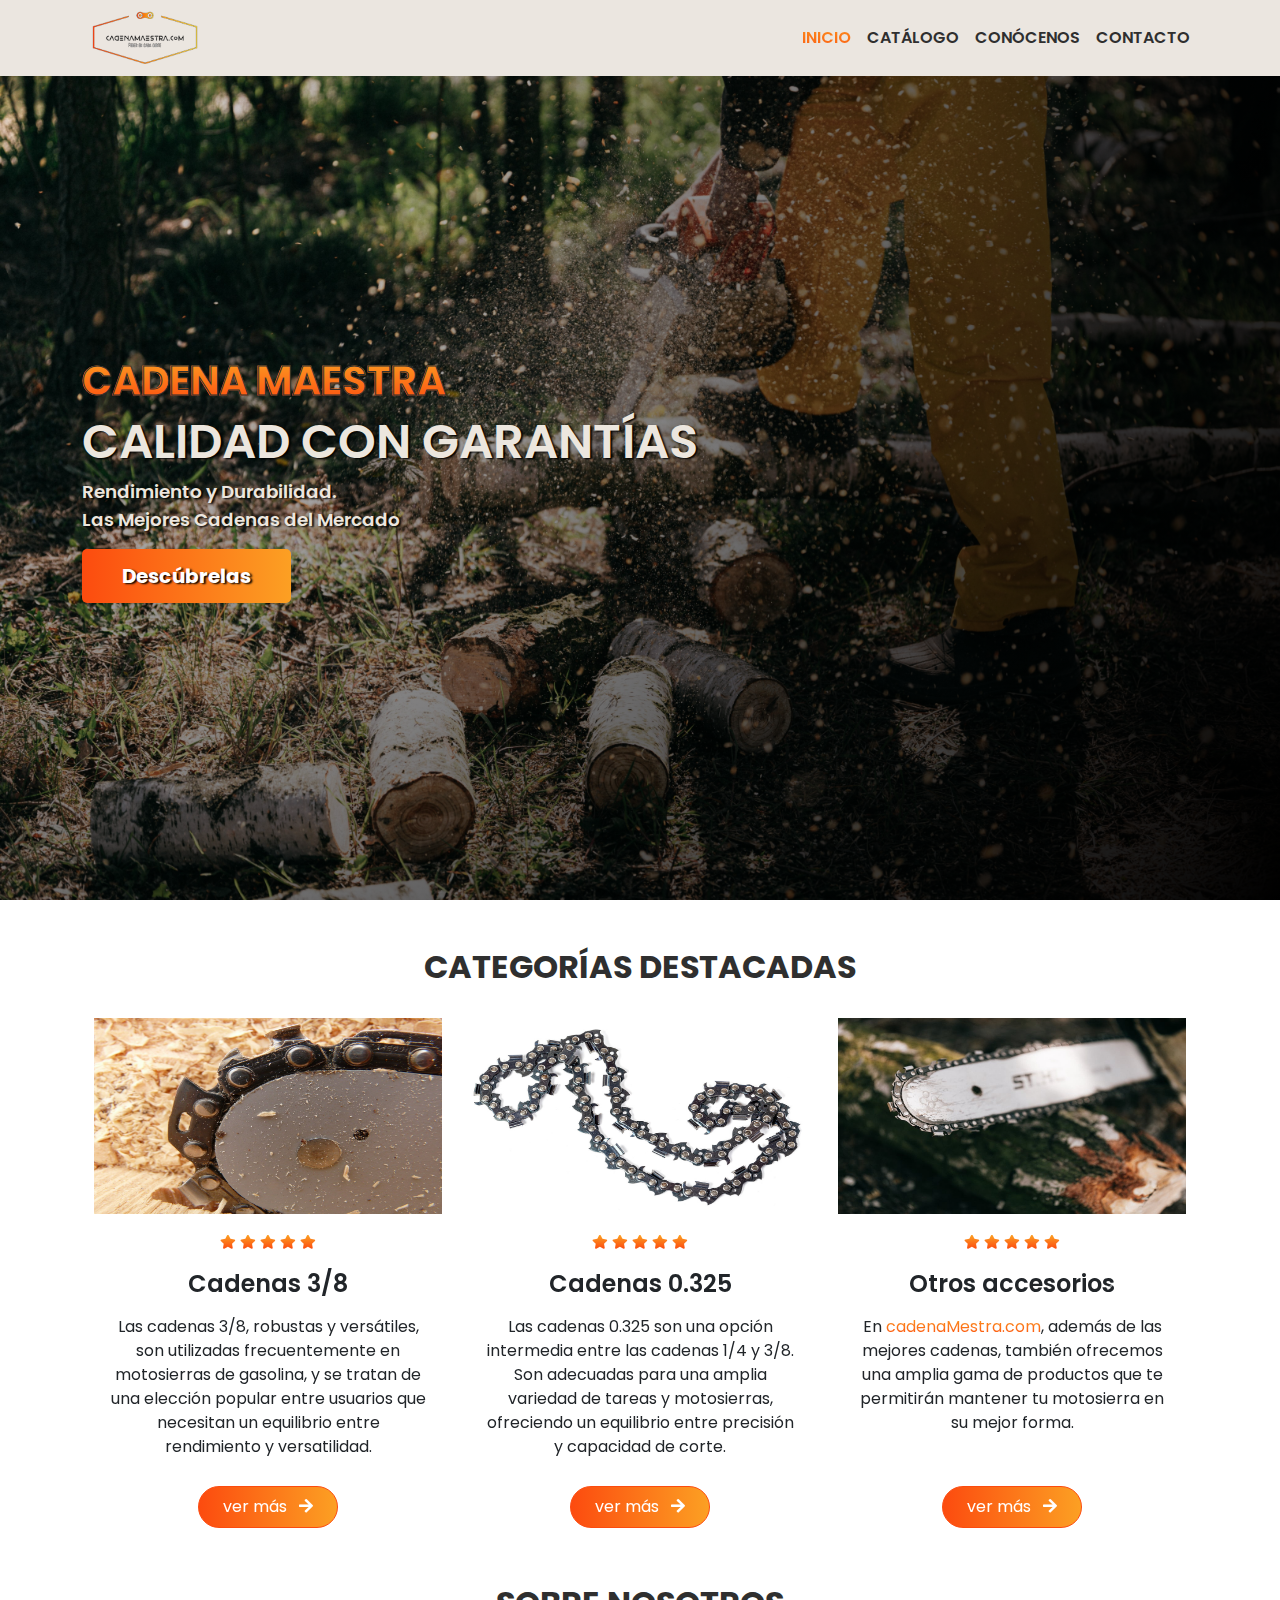
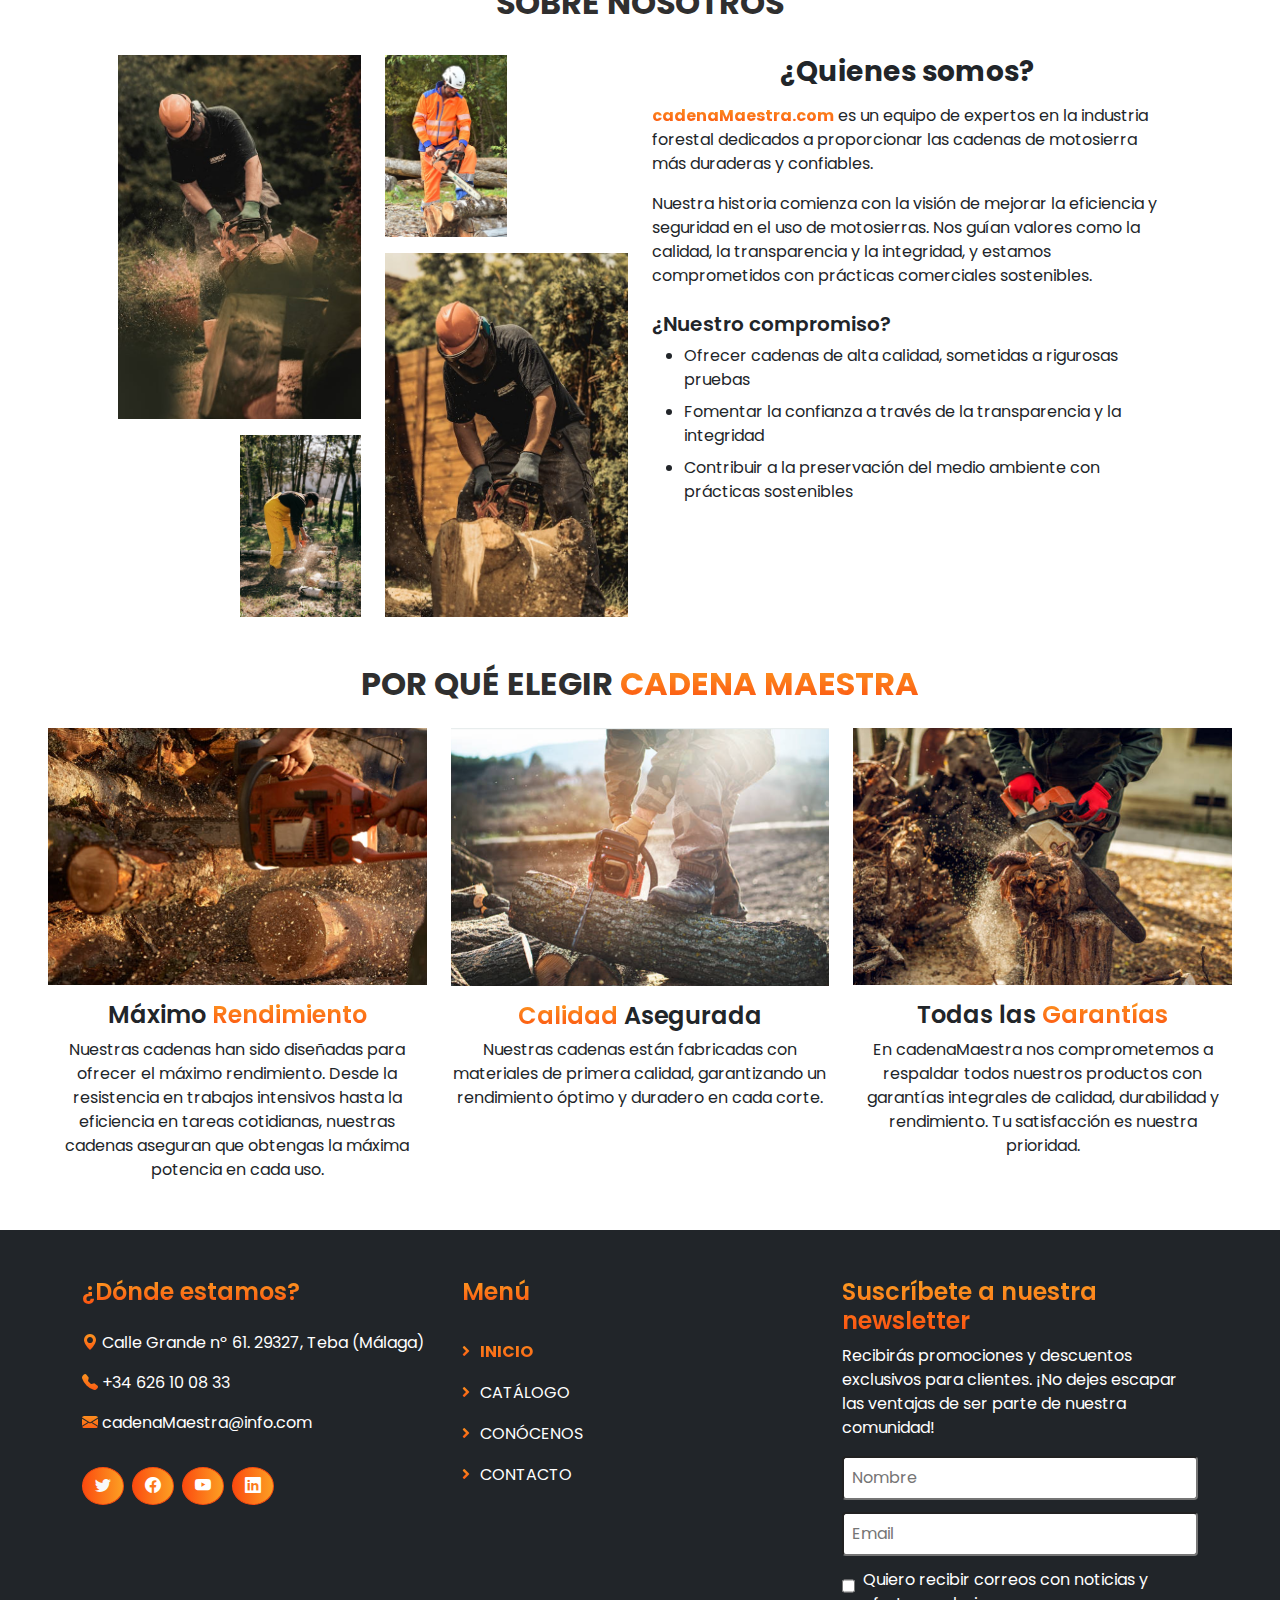
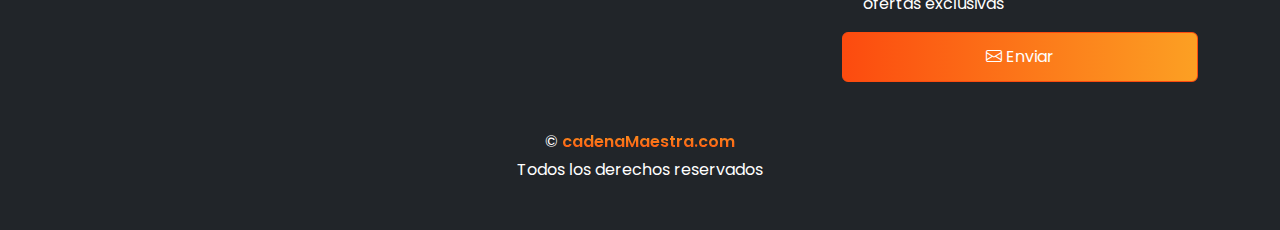
<file: index.html>
<!DOCTYPE html>
<html lang="es">

<head>
  <meta charset="UTF-8">
  <meta name="viewport" content="width=device-width, initial-scale=1.0">
  <title>Document</title>

  <link rel="Icon" href="./ASSETS/MEDIA/IMGs/logo1.png">

  <!-- Main CSS -->
  <link rel="stylesheet" href="./ASSETS/CSS/styles.css">

  <!-- Bootstrap -->
  <link href="https://cdn.jsdelivr.net/npm/bootstrap@5.3.2/dist/css/bootstrap.min.css" rel="stylesheet">

  <!-- Google Fonts -->
  <link rel="preconnect" href="https://fonts.googleapis.com">
  <link rel="preconnect" href="https://fonts.gstatic.com" crossorigin>
  <link
    href="https://fonts.googleapis.com/css2?family=Open+Sans:wght@400;500&family=Poppins:wght@200;600;700&display=swap"
    rel="stylesheet">

  <!-- Icon Font Stylesheet -->
  <link href="https://cdnjs.cloudflare.com/ajax/libs/font-awesome/5.10.0/css/all.min.css" rel="stylesheet">
  <link href="https://cdn.jsdelivr.net/npm/bootstrap-icons@1.4.1/font/bootstrap-icons.css" rel="stylesheet">
  <link rel="stylesheet" href="https://cdn.jsdelivr.net/npm/bootstrap-icons@1.11.1/font/bootstrap-icons.css">

</head>

<body>

  <!-- HEADER START-->
  <header id="header" class="header position-absolute start-0 top-0 end-0">
    <nav class="navbar navbar-expand-lg fixed-top">
      <div class="container">
        <div class="navbar-brand-container">
          <a href="./" class="navbard-brand">
            <img src="./ASSETS/MEDIA/IMGs/logo1.png" height="60" alt="Logo">
          </a>
        </div>

        <div class="navbar-toggler-container">
          <button class="navbar-toggler" type="button" data-bs-toggle="collapse" data-bs-target="#navbarNav"
            aria-controls="navbarNav" aria-expanded="false" aria-label="Toggle Navigation">
            <svg xmlns="http://www.w3.org/2000/svg" width="32" height="32" fill="currentColor" class="bi bi-list"
              viewBox="0 0 16 16">
              <path fill-rule="evenodd"
                d="M2.5 12a.5.5 0 0 1 .5-.5h10a.5.5 0 0 1 0 1H3a.5.5 0 0 1-.5-.5zm0-4a.5.5 0 0 1 .5-.5h10a.5.5 0 0 1 0 1H3a.5.5 0 0 1-.5-.5zm0-4a.5.5 0 0 1 .5-.5h10a.5.5 0 0 1 0 1H3a.5.5 0 0 1-.5-.5z" />
            </svg>
          </button>
        </div>

        <div id="navbarNav" class="navbar-collapse collapse">
          <ul class="navbar-nav text-uppercase ms-auto py-4 py-lg-0">
            <li class="nav-item">
              <a href="./index.html" class="nav-link text-primary" aria-current="page">Inicio</a>
            </li>
            <li class="nav-item">
              <a href="./ASSETS/HTML/categories.html" class="nav-link">Catálogo</a>
            </li>
            <li class="nav-item">
              <a href="./ASSETS/HTML/about.html" class="nav-link">Conócenos</a>
            </li>
            <li class="nav-item">
              <a href="./ASSETS/HTML/contact.html" class="nav-link">Contacto</a>
            </li>
          </ul>
        </div>
      </div>
    </nav>
  </header>

  <!-- HEADER END -->


  <!-- MAIN CONTENT BEGIN -->
  <main id="main-content">

    <!-- HERO BEGIN -->

    <section class="page-section mb-5" id="hero">
      <div class="container">
        <div
          class="hero-information d-flex flex-column align-items-center align-items-lg-start justify-content-end justify-content-lg-center pb-5 p-lg-0">
          <h1 class="text-primary fw-bold">CADENA MAESTRA</h1>
          <h5 class="text-center text-lg-start text-shadow">Calidad con garantías</h5>
          <p class="text-center text-lg-start text-shadow mb-0">Rendimiento y Durabilidad.</p>
          <p class="text-center text-lg-start text-shadow">Las Mejores Cadenas del Mercado</p>
          <p class="text-center text-lg-start"><a class="btn btn-primary text-shadow"
              href="./ASSETS/HTML/categories.html">Descúbrelas</a></p>
        </div>
      </div>
    </section>

    <!-- HERO END -->

    <!-- MAIN CATEGORIES -->

    <section class="page-section mb-5" id="categories-section">
      <div class="container">

        <div class="row">
          <div class="col-12 text-center mb-4">
            <h2 class="section-heading text-uppercase">Categorías destacadas</span></h2>
          </div>
        </div>

        <div id="categories-carousel-lg" class="d-none d-lg-block carousel slide mb-6" data-bs-ride="carousel">
          <div class="carousel-inner">
            <div class="carousel-item active">
              <div class="container-fluid">
                <div class="row">
                  <div class="col-4">
                    <div class="position-relative text-center">
                      <img class="img-fluid ratio" src="./ASSETS/MEDIA/IMGs/chain5.png" alt="Categoría 4">
                      <div class="p-3 slide-content">
                        <div class="text-center mb-3">
                          <small class="fa fa-star text-primary"></small>
                          <small class="fa fa-star text-primary"></small>
                          <small class="fa fa-star text-primary"></small>
                          <small class="fa fa-star text-primary"></small>
                          <small class="fa fa-star text-primary"></small>
                        </div>
                        <h4 class="mb-3">Cadenas 3/8</h4>
                        <p class="mb-0">
                          Las cadenas 3/8, robustas y versátiles, son utilizadas frecuentemente en motosierras de
                          gasolina, y se tratan de una elección popular entre usuarios que necesitan un equilibrio entre
                          rendimiento y versatilidad.
                        </p>
                      </div>
                      <div class="store-overlay">
                        <a href="./ASSETS/HTML/categoria4.html" class="btn btn-primary rounded-pill py-2 px-4 m-2">
                          ver más
                          <i class="fa fa-arrow-right ms-2"></i>
                        </a>
                      </div>
                    </div>
                  </div>
                  <div class="col-4">
                    <div class="position-relative text-center">
                      <img class="img-fluid ratio" src="./ASSETS/MEDIA/IMGs/chain2.png" alt="Categoría 5">
                      <div class="p-3 slide-content">
                        <div class="text-center mb-3">
                          <small class="fa fa-star text-primary"></small>
                          <small class="fa fa-star text-primary"></small>
                          <small class="fa fa-star text-primary"></small>
                          <small class="fa fa-star text-primary"></small>
                          <small class="fa fa-star text-primary"></small>
                        </div>
                        <h4 class="mb-3">Cadenas 0.325</h4>
                        <p class="mb-0">
                          Las cadenas 0.325 son una opción intermedia entre las cadenas 1/4 y 3/8. Son adecuadas para
                          una amplia variedad de tareas y motosierras, ofreciendo un equilibrio entre precisión y
                          capacidad de corte.
                        </p>
                      </div>
                      <div class="store-overlay">
                        <a href="" class="btn btn-primary rounded-pill py-2 px-4 m-2">
                          ver más
                          <i class="fa fa-arrow-right ms-2"></i>
                        </a>
                      </div>
                    </div>
                  </div>
                  <div class="col-4">
                    <div class="position-relative text-center">
                      <img class="img-fluid ratio" src="./ASSETS/MEDIA/IMGs/chainsaw7.png" alt="Categoría 6">
                      <div class="p-3 slide-content">
                        <div class="text-center mb-3">
                          <small class="fa fa-star text-primary"></small>
                          <small class="fa fa-star text-primary"></small>
                          <small class="fa fa-star text-primary"></small>
                          <small class="fa fa-star text-primary"></small>
                          <small class="fa fa-star text-primary"></small>
                        </div>
                        <h4 class="mb-3">Otros accesorios</h4>
                        <p class="mb-0">
                          En <span class="text-primary font-weight-bold">cadenaMestra.com</span>, además de las mejores
                          cadenas, también ofrecemos una amplia gama de productos que te permitirán mantener tu
                          motosierra en su mejor forma.
                        </p>
                      </div>
                      <div class="store-overlay">
                        <a href="" class="btn btn-primary rounded-pill py-2 px-4 m-2">
                          ver más
                          <i class="fa fa-arrow-right ms-2"></i>
                        </a>
                      </div>
                    </div>
                  </div>
                </div>
              </div>
            </div>
            <div class="carousel-item">
              <div class="container-fluid">
                <div class="row">
                  <div class="col-4">
                    <div class="position-relative text-center">
                      <img class="img-fluid ratio" src="./ASSETS/MEDIA/IMGs/chain4.png" alt="Categoría 1">
                      <div class="p-3 slide-content">
                        <div class="text-center mb-3">
                          <small class="fa fa-star text-primary"></small>
                          <small class="fa fa-star text-primary"></small>
                          <small class="fa fa-star text-primary"></small>
                          <small class="fa fa-star text-primary"></small>
                          <small class="fa fa-star text-primary"></small>
                        </div>
                        <h4 class="mb-3">Cadenas Harvester</h4>
                        <p class="mb-0">
                          Las cadenas harvester están diseñadas para operaciones forestales a gran escala. Son
                          especialmente robustas para que puedan resistir condiciones difíciles y los rigores del
                          trabajo.
                        </p>
                      </div>
                      <div class="store-overlay">
                        <a href="./ASSETS/HTML/categoria1.html" class="btn btn-primary rounded-pill py-2 px-4 m-2">
                          Ver más
                          <i class="fa fa-arrow-right ms-2"></i>
                        </a>
                      </div>
                    </div>
                  </div>
                  <div class="col-4">
                    <div class="position-relative text-center">
                      <img class="img-fluid ratio" src="./ASSETS/MEDIA/IMGs/chain1.png" alt="Categoría 2">
                      <div class="p-3 slide-content">
                        <div class="text-center mb-3">
                          <small class="fa fa-star text-primary"></small>
                          <small class="fa fa-star text-primary"></small>
                          <small class="fa fa-star text-primary"></small>
                          <small class="fa fa-star text-primary"></small>
                          <small class="fa fa-star text-primary"></small>
                        </div>
                        <h4 class="mb-3">Cadenas Rip</h4>
                        <p class="mb-0">
                          Estas cadenas tienen dientes especialmente diseñados para facilitar el corte a lo largo de la
                          veta de la madera. Son ideales para trabajos que requieren cortes largos y rectos, como la
                          producción de tablones o vigas.
                        </p>
                      </div>
                      <div class="store-overlay">
                        <a href="" class="btn btn-primary rounded-pill py-2 px-4 m-2">
                          ver más
                          <i class="fa fa-arrow-right ms-2"></i>
                        </a>
                      </div>
                    </div>
                  </div>
                  <div class="col-4">
                    <div class="position-relative text-center">
                      <img class="img-fluid ratio" src="./ASSETS/MEDIA/IMGs/chain3.png" alt="Categoría 3">
                      <div class="p-3 slide-content">
                        <div class="text-center mb-3">
                          <small class="fa fa-star text-primary"></small>
                          <small class="fa fa-star text-primary"></small>
                          <small class="fa fa-star text-primary"></small>
                          <small class="fa fa-star text-primary"></small>
                          <small class="fa fa-star text-primary"></small>
                        </div>
                        <h4 class="mb-3">Cadenas 1/4</h4>
                        <p class="mb-0">
                          Las cadenas 1/4 son especialmente útiles para trabajos que requieren cortes precisos y finos.
                          Son comúnmente utilizadas en motosierras eléctricas y son ideales para cualquier trabajo que
                          necesite precisión.
                        </p>
                      </div>
                      <div class="store-overlay">
                        <a href="./ASSETS/HTML/categoria3.html" class="btn btn-primary rounded-pill py-2 px-4 m-2">
                          ver más
                          <i class="fa fa-arrow-right ms-2"></i>
                        </a>
                      </div>
                    </div>
                  </div>
                </div>
              </div>
            </div>
          </div>
          <button class="carousel-control-prev" type="button" data-bs-target="#categories-carousel-lg"
            data-bs-slide="prev">
            <span class="carousel-control-prev-icon" aria-hidden="true"></span>
            <span class="visually-hidden">Previous</span>
          </button>
          <button class="carousel-control-next" type="button" data-bs-target="#categories-carousel-lg"
            data-bs-slide="next">
            <span class="carousel-control-next-icon" aria-hidden="true"></span>
            <span class="visually-hidden">Next</span>
          </button>
        </div>

        <div id="categories-carousel-sm" class="d-none d-sm-block d-lg-none carousel slide mb-6"
          data-bs-ride="carousel">
          <div class="carousel-inner">
            <div class="carousel-item active">
              <div class="container-fluid">
                <div class="row">
                  <div class="col-6">
                    <div class="position-relative text-center">
                      <img class="img-fluid ratio" src="./ASSETS/MEDIA/IMGs/chain5.png" alt="Categoría 4">
                      <div class="p-3 slide-content">
                        <div class="text-center mb-3">
                          <small class="fa fa-star text-primary"></small>
                          <small class="fa fa-star text-primary"></small>
                          <small class="fa fa-star text-primary"></small>
                          <small class="fa fa-star text-primary"></small>
                          <small class="fa fa-star text-primary"></small>
                        </div>
                        <h4 class="mb-3">Cadenas 3/8</h4>
                        <p class="mb-0">
                          Las cadenas 3/8, más robustas y versátiles, se utilizan frecuentemente en motosierras de
                          gasolina, y se tratan de una elección popular entre usuarios que necesitan un equilibrio entre
                          rendimiento y versatilidad.
                        </p>
                      </div>
                      <div class="store-overlay">
                        <a href="./ASSETS/HTML/categoria4.html" class="btn btn-primary rounded-pill py-2 px-4 m-2">
                          ver más
                          <i class="fa fa-arrow-right ms-2"></i>
                        </a>
                      </div>
                    </div>
                  </div>
                  <div class="col-6">
                    <div class="position-relative text-center">
                      <img class="img-fluid ratio" src="./ASSETS/MEDIA/IMGs/chain2.png" alt="Categoría 5">
                      <div class="p-3 slide-content">
                        <div class="text-center mb-3">
                          <small class="fa fa-star text-primary"></small>
                          <small class="fa fa-star text-primary"></small>
                          <small class="fa fa-star text-primary"></small>
                          <small class="fa fa-star text-primary"></small>
                          <small class="fa fa-star text-primary"></small>
                        </div>
                        <h4 class="mb-3">Cadenas 0.325</h4>
                        <p class="mb-0">
                          Las cadenas 0.325 son una opción intermedia entre las cadenas 1/4 y 3/8. Son adecuadas para
                          una amplia variedad de tareas y motosierras, ofreciendo un equilibrio entre precisión y
                          capacidad de corte.
                        </p>
                      </div>
                      <div class="store-overlay">
                        <a href="" class="btn btn-primary rounded-pill py-2 px-4 m-2">
                          ver más
                          <i class="fa fa-arrow-right ms-2"></i>
                        </a>
                      </div>
                    </div>
                  </div>
                </div>
              </div>
            </div>
            <div class="carousel-item">
              <div class="container-fluid">
                <div class="row">
                  <div class="col-6">
                    <div class="position-relative text-center">
                      <img class="img-fluid ratio" src="./ASSETS/MEDIA/IMGs/chainsaw7.png" alt="Categoría 6">
                      <div class="p-3 slide-content">
                        <div class="text-center mb-3">
                          <small class="fa fa-star text-primary"></small>
                          <small class="fa fa-star text-primary"></small>
                          <small class="fa fa-star text-primary"></small>
                          <small class="fa fa-star text-primary"></small>
                          <small class="fa fa-star text-primary"></small>
                        </div>
                        <h4 class="mb-3">Otros accesorios</h4>
                        <p class="mb-0">
                          En <span class="text-primary font-weight-bold">cadenaMestra.com</span>, además de las mejores
                          cadenas, también ofrecemos una amplia gama de productos que te permitirán mantener tu
                          motosierra en su mejor forma.
                        </p>
                      </div>
                      <div class="store-overlay">
                        <a href="" class="btn btn-primary rounded-pill py-2 px-4 m-2">
                          ver más
                          <i class="fa fa-arrow-right ms-2"></i>
                        </a>
                      </div>
                    </div>
                  </div>
                  <div class="col-6">
                    <div class="position-relative text-center">
                      <img class="img-fluid ratio" src="./ASSETS/MEDIA/IMGs/chain4.png" alt="Categoría 1">
                      <div class="p-3 slide-content">
                        <div class="text-center mb-3">
                          <small class="fa fa-star text-primary"></small>
                          <small class="fa fa-star text-primary"></small>
                          <small class="fa fa-star text-primary"></small>
                          <small class="fa fa-star text-primary"></small>
                          <small class="fa fa-star text-primary"></small>
                        </div>
                        <h4 class="mb-3">Cadenas Harvester</h4>
                        <p class="mb-0">
                          Las cadenas harvester están diseñadas para operaciones forestales a gran escala. Son
                          especialmente robustas para que puedan resistir condiciones difíciles y los rigores del
                          trabajo.
                        </p>
                      </div>
                      <div class="store-overlay">
                        <a href="./ASSETS/HTML/categoria1.html" class="btn btn-primary rounded-pill py-2 px-4 m-2">
                          Ver más
                          <i class="fa fa-arrow-right ms-2"></i>
                        </a>
                      </div>
                    </div>
                  </div>
                </div>
              </div>
            </div>
            <div class="carousel-item">
              <div class="container-fluid">
                <div class="row">
                  <div class="col-6">
                    <div class="position-relative text-center">
                      <img class="img-fluid ratio" src="./ASSETS/MEDIA/IMGs/chain1.png" alt="Categoría 2">
                      <div class="p-3 slide-content">
                        <div class="text-center mb-3">
                          <small class="fa fa-star text-primary"></small>
                          <small class="fa fa-star text-primary"></small>
                          <small class="fa fa-star text-primary"></small>
                          <small class="fa fa-star text-primary"></small>
                          <small class="fa fa-star text-primary"></small>
                        </div>
                        <h4 class="mb-3">Cadenas Rip</h4>
                        <p class="mb-0">
                          Estas cadenas tienen dientes especialmente diseñados para facilitar el corte a lo largo de la
                          veta de la madera. Son ideales para trabajos que requieren cortes largos y rectos, como la
                          producción de tablones o vigas.
                        </p>
                      </div>
                      <div class="store-overlay">
                        <a href="" class="btn btn-primary rounded-pill py-2 px-4 m-2">
                          ver más
                          <i class="fa fa-arrow-right ms-2"></i>
                        </a>
                      </div>
                    </div>
                  </div>
                  <div class="col-6">
                    <div class="position-relative text-center">
                      <img class="img-fluid ratio" src="./ASSETS/MEDIA/IMGs/chain3.png" alt="Categoría 3">
                      <div class="p-3 slide-content">
                        <div class="text-center mb-3">
                          <small class="fa fa-star text-primary"></small>
                          <small class="fa fa-star text-primary"></small>
                          <small class="fa fa-star text-primary"></small>
                          <small class="fa fa-star text-primary"></small>
                          <small class="fa fa-star text-primary"></small>
                        </div>
                        <h4 class="mb-3">Cadenas 1/4</h4>
                        <p class="mb-0">
                          Las cadenas 1/4 son especialmente útiles para trabajos que requieren cortes precisos y finos.
                          Son comúnmente utilizadas en motosierras eléctricas y son ideales para cualquier trabajo que
                          necesite precisión.
                        </p>
                      </div>
                      <div class="store-overlay">
                        <a href="./ASSETS/HTML/categoria3.html" class="btn btn-primary rounded-pill py-2 px-4 m-2">
                          ver más
                          <i class="fa fa-arrow-right ms-2"></i>
                        </a>
                      </div>
                    </div>
                  </div>
                </div>
              </div>
            </div>
          </div>
          <button class="carousel-control-prev" type="button" data-bs-target="#categories-carousel-sm"
            data-bs-slide="prev">
            <span class="carousel-control-prev-icon" aria-hidden="true"></span>
            <span class="visually-hidden">Previous</span>
          </button>
          <button class="carousel-control-next" type="button" data-bs-target="#categories-carousel-sm"
            data-bs-slide="next">
            <span class="carousel-control-next-icon" aria-hidden="true"></span>
            <span class="visually-hidden">Next</span>
          </button>
        </div>

        <div id="categories-carousel" class="d-sm-none carousel slide" data-bs-ride="carousel">
          <div class="carousel-inner">
            <div class="carousel-item active">
              <div class="container-fluid">
                <div class="row">
                  <div class="col-12">
                    <div class="position-relative text-center">
                      <img class="img-fluid ratio" src="./ASSETS/MEDIA/IMGs/chain5.png" alt="Categoría 4">
                      <div class="p-3 slide-content">
                        <div class="text-center mb-3">
                          <small class="fa fa-star text-primary"></small>
                          <small class="fa fa-star text-primary"></small>
                          <small class="fa fa-star text-primary"></small>
                          <small class="fa fa-star text-primary"></small>
                          <small class="fa fa-star text-primary"></small>
                        </div>
                        <h4 class="mb-3">Cadenas 3/8</h4>
                        <p class="mb-0">
                          Las cadenas 3/8, robustas y versátiles, son utilizadas frecuentemente en motosierras de
                          gasolina, y se tratan de una elección popular entre usuarios que necesitan un equilibrio entre
                          rendimiento y versatilidad.
                        </p>
                      </div>
                      <div class="store-overlay">
                        <a href="./ASSETS/HTML/categoria4.html" class="btn btn-primary rounded-pill py-2 px-4 m-2">
                          ver más
                          <i class="fa fa-arrow-right ms-2"></i>
                        </a>
                      </div>
                    </div>
                  </div>
                </div>
              </div>
            </div>
            <div class="carousel-item">
              <div class="container-fluid">
                <div class="row">
                  <div class="col-12">
                    <div class="position-relative text-center">
                      <img class="img-fluid ratio" src="./ASSETS/MEDIA/IMGs/chain2.png" alt="Categoría 5">
                      <div class="p-3 slide-content">
                        <div class="text-center mb-3">
                          <small class="fa fa-star text-primary"></small>
                          <small class="fa fa-star text-primary"></small>
                          <small class="fa fa-star text-primary"></small>
                          <small class="fa fa-star text-primary"></small>
                          <small class="fa fa-star text-primary"></small>
                        </div>
                        <h4 class="mb-3">Cadenas 0.325</h4>
                        <p class="mb-0">
                          Las cadenas 0.325 son una opción intermedia entre las cadenas 1/4 y 3/8. Son adecuadas para
                          una amplia variedad de tareas y motosierras, ofreciendo un equilibrio entre precisión y
                          capacidad de corte.
                        </p>
                      </div>
                      <div class="store-overlay">
                        <a href="" class="btn btn-primary rounded-pill py-2 px-4 m-2">
                          ver más
                          <i class="fa fa-arrow-right ms-2"></i>
                        </a>
                      </div>
                    </div>
                  </div>
                </div>
              </div>
            </div>
            <div class="carousel-item">
              <div class="container-fluid">
                <div class="row">
                  <div class="col-12">
                    <div class="position-relative text-center">
                      <img class="img-fluid ratio" src="./ASSETS/MEDIA/IMGs/chainsaw7.png" alt="Categoría 6">
                      <div class="p-3 slide-content">
                        <div class="text-center mb-3">
                          <small class="fa fa-star text-primary"></small>
                          <small class="fa fa-star text-primary"></small>
                          <small class="fa fa-star text-primary"></small>
                          <small class="fa fa-star text-primary"></small>
                          <small class="fa fa-star text-primary"></small>
                        </div>
                        <h4 class="mb-3">Otros accesorios</h4>
                        <p class="mb-0">
                          En <span class="text-primary font-weight-bold">cadenaMestra.com</span>, además de las mejores
                          cadenas, también ofrecemos una amplia gama de productos que te permitirán mantener tu
                          motosierra en su mejor forma.
                        </p>
                      </div>
                      <div class="store-overlay">
                        <a href="" class="btn btn-primary rounded-pill py-2 px-4 m-2">
                          ver más
                          <i class="fa fa-arrow-right ms-2"></i>
                        </a>
                      </div>
                    </div>
                  </div>
                </div>
              </div>
            </div>
            <div class="carousel-item">
              <div class="container-fluid">
                <div class="row">
                  <div class="col-12">
                    <div class="position-relative text-center">
                      <img class="img-fluid ratio" src="./ASSETS/MEDIA/IMGs/chain4.png" alt="Categoría 1">
                      <div class="p-3 slide-content">
                        <div class="text-center mb-3">
                          <small class="fa fa-star text-primary"></small>
                          <small class="fa fa-star text-primary"></small>
                          <small class="fa fa-star text-primary"></small>
                          <small class="fa fa-star text-primary"></small>
                          <small class="fa fa-star text-primary"></small>
                        </div>
                        <h4 class="mb-3">Cadenas Harvester</h4>
                        <p class="mb-0">
                          Las cadenas harvester están diseñadas para operaciones forestales a gran escala. Son
                          especialmente robustas para que puedan resistir condiciones difíciles y los rigores del
                          trabajo.
                        </p>
                      </div>
                      <div class="store-overlay">
                        <a href="./ASSETS/HTML/categoria1.html" class="btn btn-primary rounded-pill py-2 px-4 m-2">
                          Ver más
                          <i class="fa fa-arrow-right ms-2"></i>
                        </a>
                      </div>
                    </div>
                  </div>
                </div>
              </div>
            </div>
            <div class="carousel-item">
              <div class="container-fluid">
                <div class="row">
                  <div class="col-12">
                    <div class="position-relative text-center">
                      <img class="img-fluid ratio" src="./ASSETS/MEDIA/IMGs/chain1.png" alt="Categoría 2">
                      <div class="p-3 slide-content">
                        <div class="text-center mb-3">
                          <small class="fa fa-star text-primary"></small>
                          <small class="fa fa-star text-primary"></small>
                          <small class="fa fa-star text-primary"></small>
                          <small class="fa fa-star text-primary"></small>
                          <small class="fa fa-star text-primary"></small>
                        </div>
                        <h4 class="mb-3">Cadenas Rip</h4>
                        <p class="mb-0">
                          Estas cadenas tienen dientes especialmente diseñados para facilitar el corte a lo largo de la
                          veta de la madera. Son ideales para trabajos que requieren cortes largos y rectos, como la
                          producción de tablones o vigas.
                        </p>
                      </div>
                      <div class="store-overlay">
                        <a href="" class="btn btn-primary rounded-pill py-2 px-4 m-2">
                          ver más
                          <i class="fa fa-arrow-right ms-2"></i>
                        </a>
                      </div>
                    </div>
                  </div>
                </div>
              </div>
            </div>
            <div class="carousel-item">
              <div class="container-fluid">
                <div class="row">
                  <div class="col-12">
                    <div class="position-relative text-center">
                      <img class="img-fluid ratio" src="./ASSETS/MEDIA/IMGs/chain3.png" alt="Categoría 3">
                      <div class="p-3 slide-content">
                        <div class="text-center mb-3">
                          <small class="fa fa-star text-primary"></small>
                          <small class="fa fa-star text-primary"></small>
                          <small class="fa fa-star text-primary"></small>
                          <small class="fa fa-star text-primary"></small>
                          <small class="fa fa-star text-primary"></small>
                        </div>
                        <h4 class="mb-3">Cadenas 1/4</h4>
                        <p class="mb-0">
                          Las cadenas 1/4 son especialmente útiles para trabajos que requieren cortes precisos y finos.
                          Son comúnmente utilizadas en motosierras eléctricas y son ideales para cualquier trabajo que
                          necesite precisión.
                        </p>
                      </div>
                      <div class="store-overlay">
                        <a href="./ASSETS/HTML/categoria3.html" class="btn btn-primary rounded-pill py-2 px-4 m-2">
                          ver más
                          <i class="fa fa-arrow-right ms-2"></i>
                        </a>
                      </div>
                    </div>
                  </div>
                </div>
              </div>
            </div>
          </div>
          <button class="carousel-control-prev" type="button" data-bs-target="#categories-carousel"
            data-bs-slide="prev">
            <span class="carousel-control-prev-icon" aria-hidden="true"></span>
            <span class="visually-hidden">Previous</span>
          </button>
          <button class="carousel-control-next" type="button" data-bs-target="#categories-carousel"
            data-bs-slide="next">
            <span class="carousel-control-next-icon" aria-hidden="true"></span>
            <span class="visually-hidden">Next</span>
          </button>
        </div>
    </section>

    <!-- HIGHLIGHTED PRODUCTS END -->

    <!-- ABOUT BEGIN -->

    <section class="page-section mb-5" id="about">
      <div class="container px-lg-5">

        <div class="row">
          <div class="col-12 text-center mb-4">
            <h2 class="section-heading text-uppercase">Sobre nosotros</h2>
          </div>
        </div>

        <div class="row">
          <div class="col-12 col-lg-6 mb-5 mb-lg-0">
            <div class="row">
              <div class="col-6 text-end">
                <img class="img-fluid bg-white w-100 mb-3" src="./ASSETS/MEDIA/IMGs/leñador2.jpg" alt="">
                <img class="img-fluid bg-white w-50" src="./ASSETS/MEDIA/IMGs/leñador5.jpg" alt="">
              </div>
              <div class="col-6">
                <img class="img-fluid bg-white w-50 mb-3" src="./ASSETS/MEDIA/IMGs/leñador3.jpg" alt="">
                <img class="img-fluid bg-white w-100" src="./ASSETS/MEDIA/IMGs/leñador1.jpg" alt="">
              </div>
            </div>
          </div>

          <div class="col-12 col-lg-6">
            <div class="section-title mb-3">
              <h3 class="text-center">¿Quienes somos?</h3>
            </div>

            <div class="row mb-4">
              <div class="col-12">
                <p>
                  <span class="text-primary fw-bold">cadenaMaestra.com</span> es un equipo de expertos en la industria
                  forestal dedicados a proporcionar las cadenas de motosierra más duraderas y confiables.
                </p>
                <p class="mb-0">
                  Nuestra historia comienza con la visión de mejorar
                  la eficiencia y seguridad en el uso de motosierras. Nos guían valores como la calidad, la
                  transparencia y la integridad, y estamos
                  comprometidos con prácticas comerciales sostenibles.
                </p>
              </div>
            </div>

            <div class="row">
              <div class="col-12">
                <h5>¿Nuestro compromiso?</h5>
                <ul>
                  <li class="mb-2">Ofrecer cadenas de alta calidad, sometidas a rigurosas pruebas</li>
                  <li class="mb-2">Fomentar la confianza a través de la transparencia y la integridad</li>
                  <li class="mb-2">Contribuir a la preservación del medio ambiente con prácticas sostenibles</li>
                </ul>
              </div>
            </div>
          </div>
        </div>
      </div>
    </section>

    <!-- ABOUT END -->

    <!-- REASONS SECTION BEGIN -->

    <section class="page-section mb-3" id="reasons-section">
      <div class="container-fluid px-lg-5">
        <div class="text-center mb-4">
          <h2 class="section-heading text-uppercase">Por qué elegir <span class="text-primary">Cadena Maestra</span>
          </h2>
        </div>

        <div class="row text-center">
          <div class="col-12 col-md-4 reason mb-3 d-flex flex-column align-items-center">
            <img class="img-fluid" src="./ASSETS/MEDIA/IMGs/motosierra1.png" alt="Reasons 1">
            <h4 class="mt-3 mb-2">Máximo <span class="text-primary">Rendimiento</span></h4>
            <p>Nuestras cadenas han sido diseñadas para ofrecer el máximo rendimiento. Desde la
              resistencia en trabajos intensivos hasta la eficiencia en tareas cotidianas, nuestras cadenas aseguran que
              obtengas la máxima potencia en cada uso.</p>
          </div>

          <div class="col-12 col-md-4 reason mb-3 d-flex flex-column align-items-center">
            <img class="img-fluid" src="./ASSETS/MEDIA/IMGs/motosierra2.png" alt="Reasons 2">
            <h4 class="mt-3 mb-2"><span class="text-primary">Calidad</span> Asegurada</h4>
            <p>Nuestras cadenas están fabricadas con materiales de primera calidad, garantizando un
              rendimiento óptimo y
              duradero en cada corte.</p>
          </div>

          <div class="col-12 col-md-4 reason mb-3 d-flex flex-column align-items-center">
            <img class="img-fluid" src="./ASSETS/MEDIA/IMGs/motosierra3.png" alt="Reasons 3">
            <h4 class="mt-3 mb-2">Todas las <span class="text-primary">Garantías</span></h4>
            <p>En cadenaMaestra nos comprometemos a respaldar todos nuestros productos con garantías
              integrales de calidad, durabilidad y rendimiento. Tu satisfacción es nuestra prioridad.</p>
          </div>
        </div>
      </div>
    </section>

    <!-- REASONS SECTION END -->

  </main>

  <!-- MAIN CONTENT END-->

  <footer id="footer">
    <div class="container-fluid bg-dark py-5">

      <div class="container">
        <div class="row">

          <div class="col-12 col-md-4 mb-5 footer-section">
            <h4 class="mb-4 text-primary">¿Dónde estamos?</h4>
            <p class="mb-3">
              <i class="bi bi-geo-alt-fill text-primary"></i>
              Calle Grande nº 61. 29327, Teba (Málaga)
            </p>
            <p class="mb-3">
              <i class="bi bi-telephone-fill text-primary"></i>
              +34 626 10 08 33
            </p>
            <p class="mb-3">
              <i class="bi bi-envelope-fill text-primary"></i>
              cadenaMaestra@info.com
            </p>

            <div class="d-flex pt-3">
              <a class="btn btn-square btn-primary rounded-circle me-2" href="">
                <i class="bi bi-twitter text-light"></i>
              </a>
              <a class="btn btn-square btn-primary rounded-circle me-2" href="">
                <i class="bi bi-facebook text-white"></i>
              </a>
              <a class="btn btn-square btn-primary rounded-circle me-2" href="">
                <i class="bi bi-youtube text-white"></i>
              </a>
              <a class="btn btn-square btn-primary rounded-circle me-2" href="">
                <i class="bi bi-linkedin text-white"></i>
              </a>
            </div>
          </div> 

          <div class="col-12 col-md-4 mb-5 footer-section">
            <h4 class="mb-4 text-primary">Menú</h4>
            <div>
              <ul class="navbar-nav text-uppercase">
                <li class="nav-item">
                  <a href="./index.html" class="nav-link text-primary  fw-bold text-white text-start"
                    aria-current="page">Inicio</a>
                </li>
                <li class="nav-item">
                  <a href="./ASSETS/HTML/categories.html" class="nav-link text-white text-start">Catálogo</a>
                </li>
                <li class="nav-item">
                  <a href="./ASSETS/HTML/about.html" class="nav-link text-white text-start">Conócenos</a>
                </li>
                <li class="nav-item">
                  <a href="./ASSETS/HTML/contact.html" class="nav-link text-white text-start">Contacto</a>
                </li>
              </ul>
            </div>
          </div>

          <div class="col-12 col-md-4 mb-5 footer-section">
            <h4 class="mb-2 text-primary">Suscríbete a nuestra newsletter</h4>
            <p>Recibirás promociones y descuentos exclusivos para clientes. ¡No dejes escapar las ventajas de ser parte de nuestra comunidad!</p>
            <div class="newsletter-form-container">
              <form class="newsletter-form">
                <input type="text" name="firstname" placeholder="Nombre">
                <input type="email" name="email" placeholder="Email">
                <div class="email-authorization-container mb-3">
                  <input type="checkbox" name="email-authorization">
                  <label for="email-authorization">Quiero recibir correos con noticias y ofertas exclusivas</label>
                </div>
                <button class="btn btn-primary"><i class="bi bi-envelope"></i> Enviar</button>
              </form>
            </div>
          </div>
        </div>

        <div class="row">
          <div class="col-12 text-center mb-3 mb-md-0">
            <p class="mb-1">
              © <span class="text-primary" href="#">cadenaMaestra.com</span>
            </p>
            <p class="text-center mb-0">Todos los derechos reservados</p>
          </div>
        </div>
      </div>
    </div>
  </footer>

  <script src="https://cdn.jsdelivr.net/npm/bootstrap@5.3.2/dist/js/bootstrap.bundle.min.js"></script>
  <script src="https://code.jquery.com/jquery-3.6.4.min.js"></script>

</body>

</html>
</file>
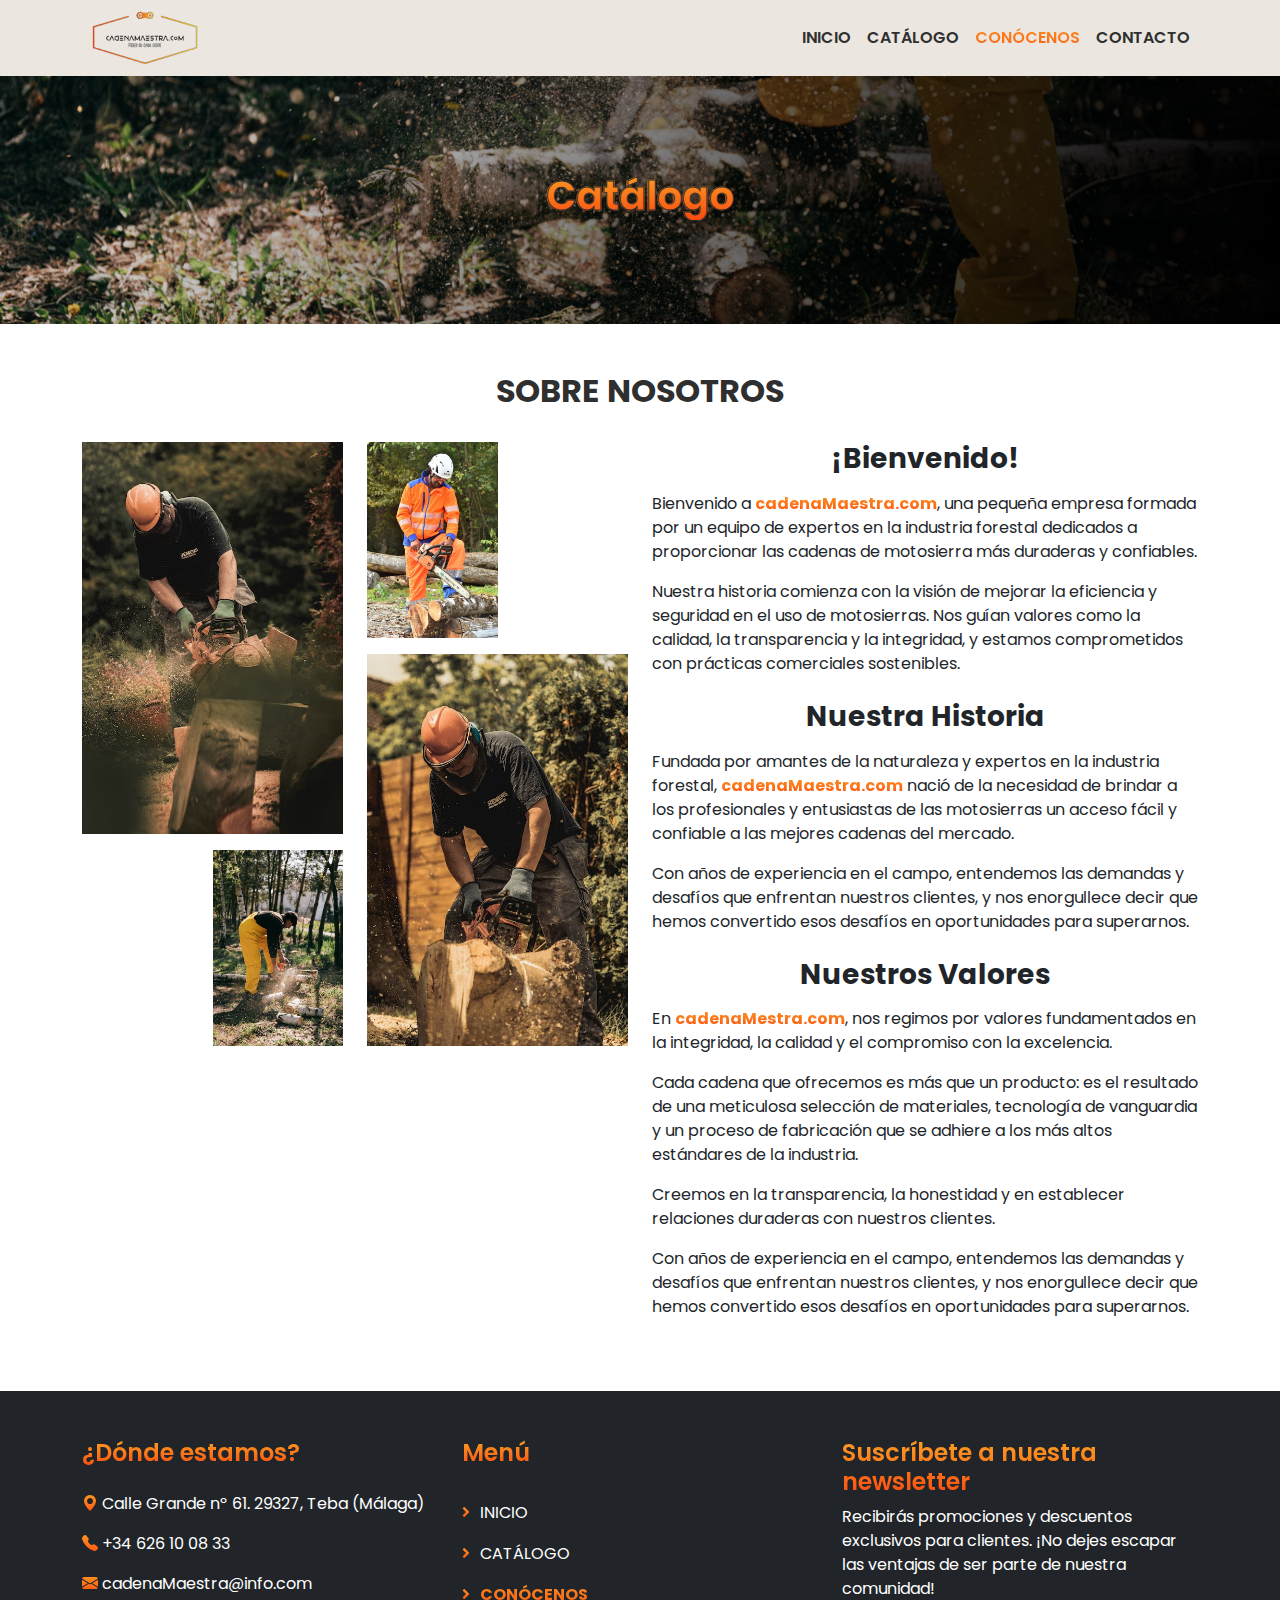
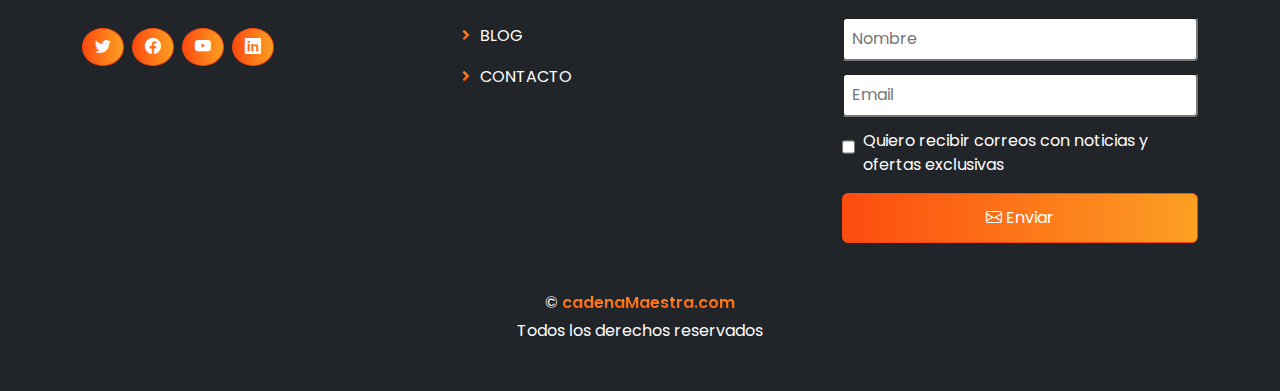
<file: ASSETS/HTML/about.html>
<!DOCTYPE html>
<html lang="es">

<head>
  <meta charset="UTF-8">
  <meta name="viewport" content="width=device-width, initial-scale=1.0">
  <title>Document</title>

  <link rel="Icon" href="./../MEDIA/IMGs/logo1.png">

  <!-- Main CSS -->
  <link rel="stylesheet" href="./../CSS/styles.css">

  <!-- Bootstrap -->
  <link href="https://cdn.jsdelivr.net/npm/bootstrap@5.3.2/dist/css/bootstrap.min.css" rel="stylesheet">

  <!-- Google Fonts -->
  <link rel="preconnect" href="https://fonts.googleapis.com">
  <link rel="preconnect" href="https://fonts.gstatic.com" crossorigin>
  <link
    href="https://fonts.googleapis.com/css2?family=Open+Sans:wght@400;500&family=Poppins:wght@200;600;700&display=swap"
    rel="stylesheet">

  <!-- Icon Font Stylesheet -->
  <link href="https://cdnjs.cloudflare.com/ajax/libs/font-awesome/5.10.0/css/all.min.css" rel="stylesheet">
  <link href="https://cdn.jsdelivr.net/npm/bootstrap-icons@1.4.1/font/bootstrap-icons.css" rel="stylesheet">
  <link rel="stylesheet" href="https://cdn.jsdelivr.net/npm/bootstrap-icons@1.11.1/font/bootstrap-icons.css">

</head>

<body>

  <!-- HEADER START-->
  <header id="header" class="header position-absolute start-0 top-0 end-0">
    <nav class="navbar navbar-expand-lg fixed-top">
      <div class="container">
        <div class="navbar-brand-container">
          <a href="./../../index.html" class="navbard-brand">
            <img src="./../MEDIA/IMGs/logo1.png" height="60" alt="Logo">
          </a>
        </div>

        <div class="navbar-toggler-container">
          <button class="navbar-toggler" type="button" data-bs-toggle="collapse" data-bs-target="#navbarNav"
            aria-controls="navbarNav" aria-expanded="false" aria-label="Toggle Navigation">
            <svg xmlns="http://www.w3.org/2000/svg" width="32" height="32" fill="currentColor" class="bi bi-list"
              viewBox="0 0 16 16">
              <path fill-rule="evenodd"
                d="M2.5 12a.5.5 0 0 1 .5-.5h10a.5.5 0 0 1 0 1H3a.5.5 0 0 1-.5-.5zm0-4a.5.5 0 0 1 .5-.5h10a.5.5 0 0 1 0 1H3a.5.5 0 0 1-.5-.5zm0-4a.5.5 0 0 1 .5-.5h10a.5.5 0 0 1 0 1H3a.5.5 0 0 1-.5-.5z" />
            </svg>
          </button>
        </div>

        <div id="navbarNav" class="navbar-collapse collapse">
          <ul class="navbar-nav text-uppercase ms-auto py-4 py-lg-0">
            <li class="nav-item">
              <a href="./../../index.html" class="nav-link" aria-current="page">Inicio</a>
            </li>
            <li class="nav-item">
              <a href="./categories.html" class="nav-link">Catálogo</a>
            </li>
            <li class="nav-item">
              <a href="./about.html" class="nav-link text-primary">Conócenos</a>
            </li>
            <li class="nav-item">
              <a href="./contact.html" class="nav-link">Contacto</a>
            </li>
          </ul>
        </div>
      </div>
    </nav>
  </header>

  <!-- HEADER END -->


  <!-- MAIN CONTENT BEGIN -->
  <main id="main-content">

    <!-- BANNER BEGIN -->

    <section class="page-section mb-5 h-auto secondary-page" id="banner">
      <div class="container-fluid page-header py-5">
        <div class="container banner-information text-center py-5 h-auto">
          <h1 class="text-primary fw-bold">Catálogo</h1>
        </div>
      </div>
    </section>

    <!-- BANNER END -->

    <section class="page-section mb-5" id="about">
      <div class="container">

        <div class="row">
          <div class="col-12 text-center mb-4">
            <h2 class="section-heading text-uppercase">Sobre nosotros</h2>
          </div>

          <div class="col-12 col-lg-6 mb-5 mb-lg-0">
            <div class="row">
              <div class="col-6 text-end">
                <img class="img-fluid bg-white w-100 mb-3" src="./../MEDIA/IMGs/leñador2.jpg" alt="">
                <img class="img-fluid bg-white w-50" src="./../MEDIA/IMGs/leñador5.jpg" alt="">
              </div>
              <div class="col-6">
                <img class="img-fluid bg-white w-50 mb-3" src="./../MEDIA/IMGs/leñador3.jpg" alt="">
                <img class="img-fluid bg-white w-100" src="./../MEDIA/IMGs/leñador1.jpg" alt="">
              </div>
            </div>
          </div>

          <div class="col-lg-6 about-information">
            <article class="mb-4">
              <div class="article-title mb-3">
                <h3 class="text-center">¡Bienvenido!</h3>
              </div>

              <div class="article-content">
                <p class="text-center text-lg-start">
                  Bienvenido a <span class="text-primary fw-bold">cadenaMaestra.com</span>, una pequeña empresa formada
                  por un equipo de expertos en la industria forestal dedicados a proporcionar las cadenas de motosierra
                  más duraderas y confiables.
                </p>
                <p class="mb-0 text-center text-lg-start">
                  Nuestra historia comienza con la visión de mejorar
                  la eficiencia y seguridad en el uso de motosierras. Nos guían valores como la calidad, la
                  transparencia y la integridad, y estamos
                  comprometidos con prácticas comerciales sostenibles.
                </p>
              </div>
            </article>

            <article class="mb-4">
              <div class="article-title mb-3">
                <h3 class="text-center">Nuestra Historia</h3>
              </div>

              <div class="article-text">
                <p class="text-center text-lg-start">
                  Fundada por amantes de la naturaleza y expertos en la industria forestal, <span
                    class="text-primary fw-bold">cadenaMaestra.com</span> nació de la
                  necesidad de brindar a los profesionales y entusiastas de las motosierras un acceso fácil y confiable
                  a
                  las mejores cadenas del mercado.
                </p>
                <p class="mb-0 text-center text-lg-start">
                  Con años de experiencia en el campo, entendemos las demandas y desafíos
                  que enfrentan nuestros clientes, y nos enorgullece decir que hemos convertido esos desafíos en
                  oportunidades para superarnos.
                </p>
            </article>

            <article class="mb-4">
              <div class="article-title mb-3">
                <h3 class="text-center">Nuestros Valores</h3>
              </div>

              <div class="article-text">
                <p class="text-center text-lg-start">
                  En <span class="text-primary fw-bold">cadenaMestra.com</span>, nos regimos por valores
                  fundamentados en la integridad, la calidad y el compromiso con
                  la excelencia.
                </p>
                <p class="text-center text-lg-start">
                  Cada cadena que ofrecemos es más que un producto: es el resultado de una meticulosa
                  selección de materiales, tecnología de vanguardia y un proceso de fabricación que se adhiere a los más
                  altos estándares de la industria.
                </p>
                <p class="text-center text-lg-start">
                  Creemos en la transparencia, la honestidad y en establecer relaciones
                  duraderas con nuestros clientes.
                </p>
                <p class="mb-0 text-center text-lg-start">
                  Con años de experiencia en el campo, entendemos las demandas y desafíos
                  que enfrentan nuestros clientes, y nos enorgullece decir que hemos convertido esos desafíos en
                  oportunidades para superarnos.
                </p>
            </article>
          </div>

        </div>
      </div>
    </section>

  </main>

  <!-- MAIN CONTENT END-->

  <footer id="footer">
    <div class="container-fluid bg-dark py-5">

      <div class="container">
        <div class="row">

          <div class="col-12 col-md-4 mb-5">
            <h4 class="mb-4 text-primary">¿Dónde estamos?</h4>
            <p class="mb-3">
              <i class="bi bi-geo-alt-fill text-primary"></i>
              Calle Grande nº 61. 29327, Teba (Málaga)
            </p>
            <p class="mb-3">
              <i class="bi bi-telephone-fill text-primary"></i>
              +34 626 10 08 33
            </p>
            <p class="mb-3">
              <i class="bi bi-envelope-fill text-primary"></i>
              cadenaMaestra@info.com
            </p>

            <div class="d-flex pt-3">
              <a class="btn btn-square btn-primary rounded-circle me-2" href="">
                <i class="bi bi-twitter text-light"></i>
              </a>
              <a class="btn btn-square btn-primary rounded-circle me-2" href="">
                <i class="bi bi-facebook text-white"></i>
              </a>
              <a class="btn btn-square btn-primary rounded-circle me-2" href="">
                <i class="bi bi-youtube text-white"></i>
              </a>
              <a class="btn btn-square btn-primary rounded-circle me-2" href="">
                <i class="bi bi-linkedin text-white"></i>
              </a>
            </div>
          </div>

          <div class="col-12 col-md-4 mb-5">
            <h4 class="mb-4 text-primary">Menú</h4>
            <div>
              <ul class="navbar-nav text-uppercase">
                <li class="nav-item">
                  <a href="./../../index.html" class="nav-link text-white text-start" aria-current="page">Inicio</a>
                </li>
                <li class="nav-item">
                  <a href="./categories.html" class="nav-link text-white text-start">Catálogo</a>
                </li>
                <li class="nav-item">
                  <a href="./about.html" class="nav-link text-primary fw-bold text-white text-start">Conócenos</a>
                </li>
                <li class="nav-item">
                  <a href="#" class="nav-link text-white text-start">Blog</a>
                </li>
                <li class="nav-item">
                  <a href="#" class="nav-link text-white text-start">Contacto</a>
                </li>
              </ul>
            </div>
          </div>

          <div class="col-12 col-md-4 mb-5 footer-section">
            <h4 class="mb-2 text-primary">Suscríbete a nuestra newsletter</h4>
            <p>Recibirás promociones y descuentos exclusivos para clientes. ¡No dejes escapar las ventajas de ser parte
              de nuestra comunidad!</p>
            <div class="newsletter-form-container">
              <form class="newsletter-form">
                <input type="text" name="firstname" placeholder="Nombre">
                <input type="email" name="email" placeholder="Email">
                <div class="email-authorization-container mb-3">
                  <input type="checkbox" name="email-authorization">
                  <label for="email-authorization">Quiero recibir correos con noticias y ofertas exclusivas</label>
                </div>
                <button class="btn btn-primary"><i class="bi bi-envelope"></i> Enviar</button>
              </form>
            </div>
          </div>
        </div>

        <div class="row">
          <div class="col-12 text-center mb-3 mb-md-0">
            <p class="mb-1">
              © <span class="text-primary" href="#">cadenaMaestra.com</span>
            </p>
            <p class="text-center mb-0">Todos los derechos reservados</p>
          </div>
        </div>
      </div>
    </div>
  </footer>

  <script src="https://cdn.jsdelivr.net/npm/bootstrap@5.3.2/dist/js/bootstrap.bundle.min.js"></script>
  <script src="https://code.jquery.com/jquery-3.6.4.min.js"></script>

</body>

</html>
</file>
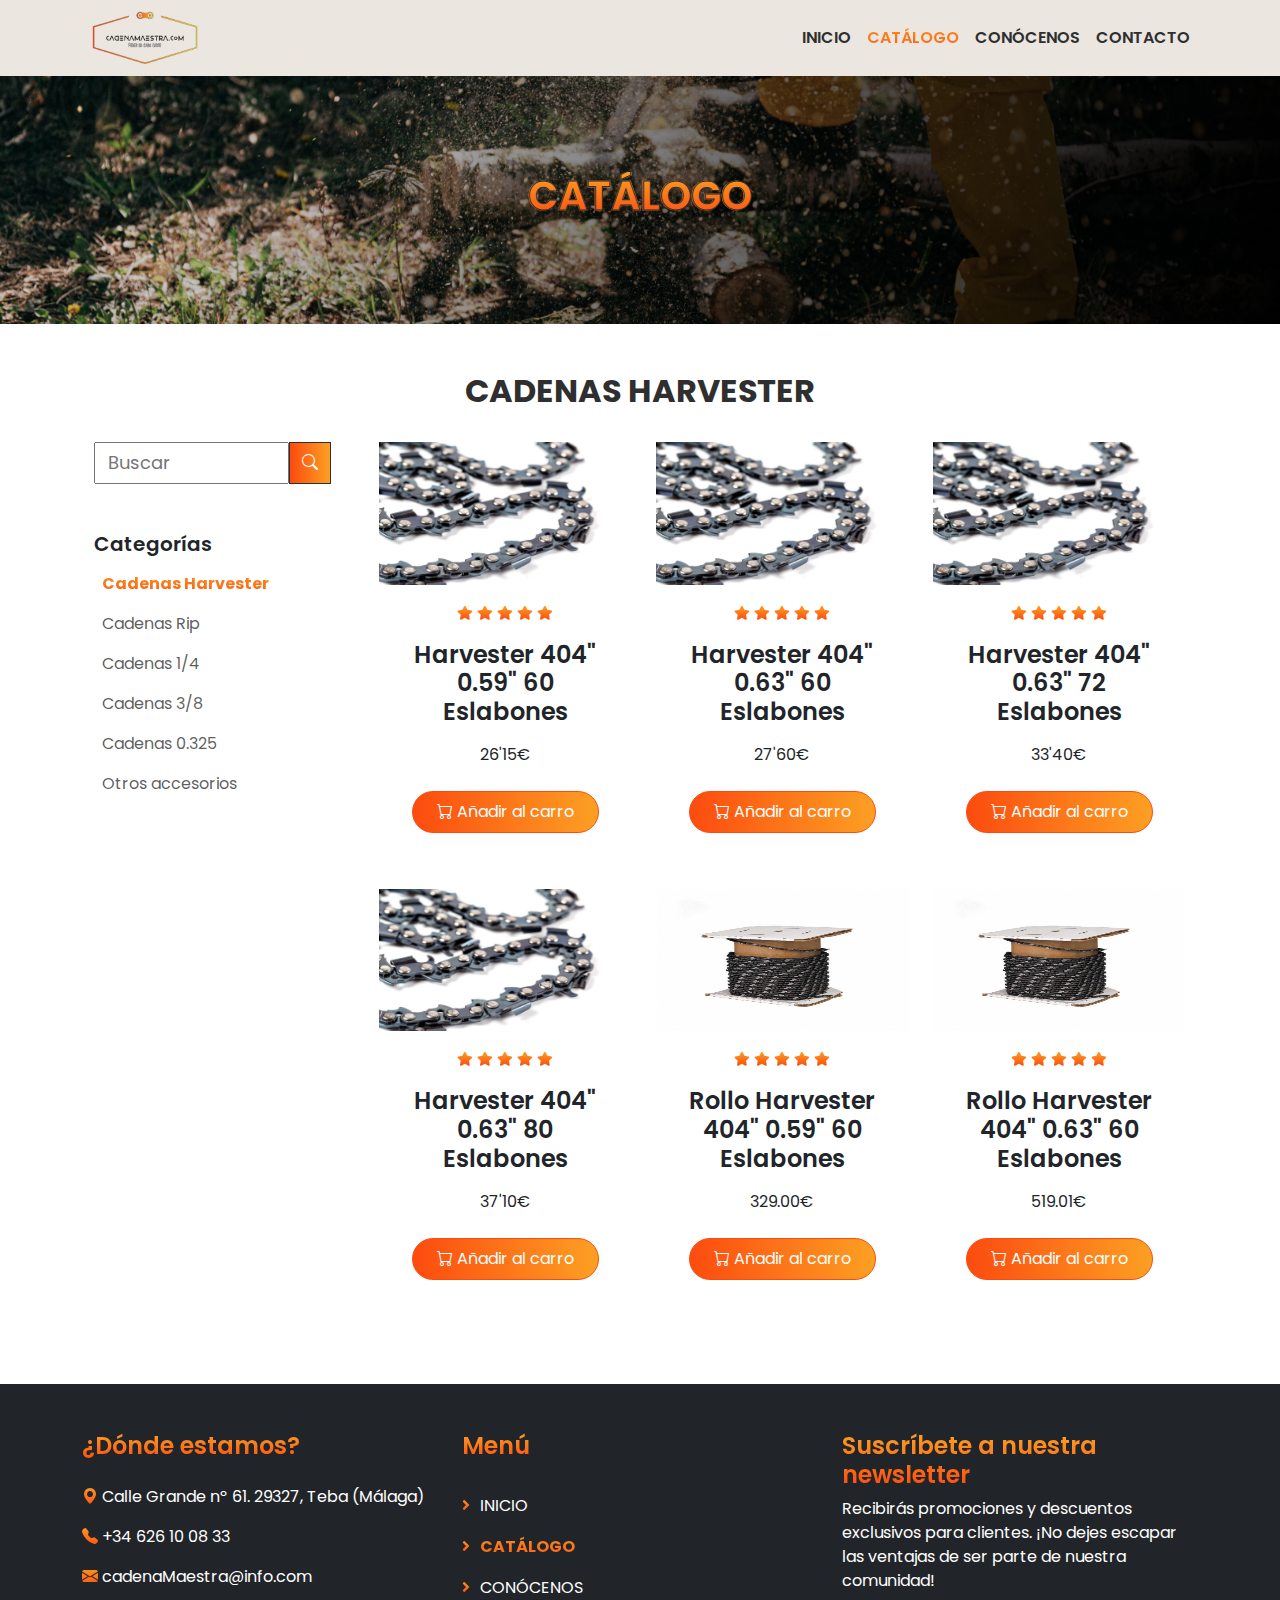
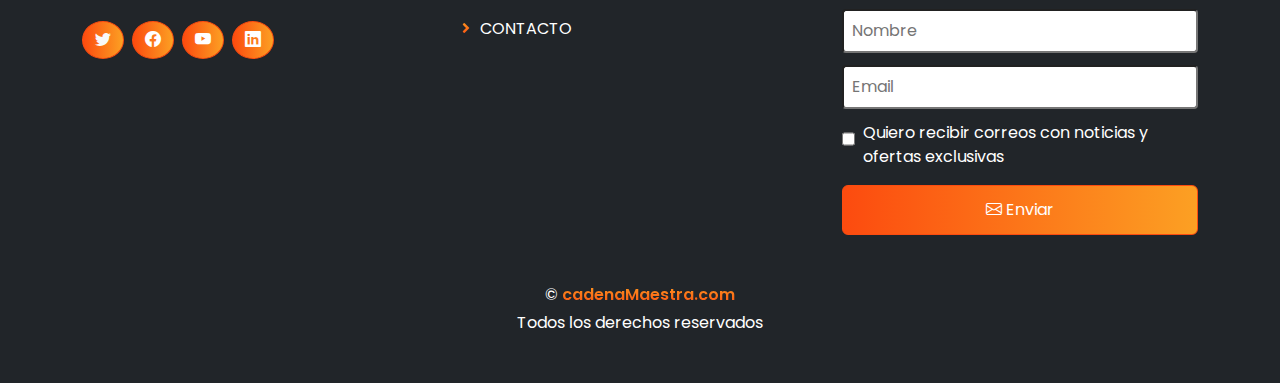
<file: ASSETS/HTML/categoria1.html>
<!DOCTYPE html>
<html lang="es">

<head>
    <meta charset="UTF-8">
    <meta name="viewport" content="width=device-width, initial-scale=1.0">
    <title>Document</title>

    <link rel="Icon" href="./../MEDIA/IMGs/logo1.png">

    <!-- Main CSS -->
    <link rel="stylesheet" href="./../CSS/styles.css">

    <!-- Bootstrap -->
    <link href="https://cdn.jsdelivr.net/npm/bootstrap@5.3.2/dist/css/bootstrap.min.css" rel="stylesheet">

    <!-- Google Fonts -->
    <link rel="preconnect" href="https://fonts.googleapis.com">
    <link rel="preconnect" href="https://fonts.gstatic.com" crossorigin>
    <link
        href="https://fonts.googleapis.com/css2?family=Open+Sans:wght@400;500&family=Poppins:wght@200;600;700&display=swap"
        rel="stylesheet">

    <!-- Icon Font Stylesheet -->
    <link href="https://cdnjs.cloudflare.com/ajax/libs/font-awesome/5.10.0/css/all.min.css" rel="stylesheet">
    <link href="https://cdn.jsdelivr.net/npm/bootstrap-icons@1.4.1/font/bootstrap-icons.css" rel="stylesheet">
    <link rel="stylesheet" href="https://cdn.jsdelivr.net/npm/bootstrap-icons@1.11.1/font/bootstrap-icons.css">

</head>

<body>

    <!-- HEADER START-->
    <header id="header" class="header position-absolute start-0 top-0 end-0">
        <nav class="navbar navbar-expand-lg fixed-top">
            <div class="container">
                <div class="navbar-brand-container">
                    <a href="./../../index.html" class="navbard-brand">
                        <img src="./../MEDIA/IMGs/logo1.png" height="60" alt="Logo">
                    </a>
                </div>

                <div class="navbar-toggler-container">
                    <button class="navbar-toggler" type="button" data-bs-toggle="collapse" data-bs-target="#navbarNav"
                        aria-controls="navbarNav" aria-expanded="false" aria-label="Toggle Navigation">
                        <svg xmlns="http://www.w3.org/2000/svg" width="32" height="32" fill="currentColor"
                            class="bi bi-list" viewBox="0 0 16 16">
                            <path fill-rule="evenodd"
                                d="M2.5 12a.5.5 0 0 1 .5-.5h10a.5.5 0 0 1 0 1H3a.5.5 0 0 1-.5-.5zm0-4a.5.5 0 0 1 .5-.5h10a.5.5 0 0 1 0 1H3a.5.5 0 0 1-.5-.5zm0-4a.5.5 0 0 1 .5-.5h10a.5.5 0 0 1 0 1H3a.5.5 0 0 1-.5-.5z" />
                        </svg>
                    </button>
                </div>

                <div id="navbarNav" class="navbar-collapse collapse">
                    <ul class="navbar-nav text-uppercase ms-auto py-4 py-lg-0">
                        <li class="nav-item">
                            <a href="./../../index.html" class="nav-link" aria-current="page">Inicio</a>
                        </li>
                        <li class="nav-item">
                            <a href="./categories.html" class="nav-link text-primary">Catálogo</a>
                        </li>
                        <li class="nav-item">
                            <a href="./about.html" class="nav-link">Conócenos</a>
                        </li>
                        <li class="nav-item">
                            <a href="#" class="nav-link">Contacto</a>
                        </li>
                    </ul>
                </div>
            </div>
        </nav>
    </header>

    <!-- HEADER END -->


    <!-- MAIN CONTENT BEGIN -->
    <main id="main-content">

        <!-- BANNER BEGIN -->

        <section class="page-section mb-5 h-auto secondary-page" id="banner">
            <div class="container-fluid page-header py-5">
                <div class="container banner-information text-center py-5 h-auto">
                    <h1 class="text-primary fw-bold">CATÁLOGO</h1>
                </div>
            </div>
        </section>

        <!-- BANNER END -->


        <div class="container">
            <div class="row">

                <div class="col-12 text-center mb-4">
                    <h2 class="section-heading text-uppercase">Cadenas Harvester</h2>
                </div>

                <!-- SIDEBAR BEGIN -->

                <aside class="col-12 ms-sm-auto col-lg-3 d-flex justify-content-between d-lg-block mb-4" id="side-bar">
                    <div class="container">

                        <div class="sidebar-search">
                            <div class="sidebar-search-bar m-auto mb-lg-3 d-none d-lg-block">
                                <form class="d-flex justify-content-center justify-content-md-end">
                                    <input class="search-field" placeholder="Buscar" type="text">
                                    <button class="btn btn-primary">
                                        <i class="bi bi-search"></i>
                                    </button>
                                </form>
                            </div>
                        </div>

                        <nav class="navbar navbar-expand-lg" aria-label="Fifth navbar example">
                            <button class="navbar-toggler" type="button" data-bs-toggle="collapse"
                                data-bs-target="#navbarsExample05" aria-controls="navbarsExample05"
                                aria-expanded="false" aria-label="Toggle navigation">
                                <span class="navbar-toggler-icon"></span>
                            </button>

                            <div class="collapse navbar-collapse flex-column align-items-start py-4"
                                id="navbarsExample05">
                                <h5 class="sidebar-menu-title">Categorías</h5>
                                <ul class="navbar-nav flex-column">
                                    <li class="nav-item ">
                                        <a class="nav-link text-primary fw-bolder" href="./categoria1.html">Cadenas
                                            Harvester</a>
                                    </li>
                                    <li class="nav-item">
                                        <a class="nav-link" href="./categoria2.html">Cadenas Rip</a>
                                    </li>
                                    <li class="nav-item">
                                        <a class="nav-link" href="./categoria3.html">Cadenas 1/4</a>
                                    </li>
                                    <li class="nav-item">
                                        <a class="nav-link" href="./categoria4.html">Cadenas 3/8</a>
                                    </li>
                                    <li class="nav-item">
                                        <a class="nav-link" href="./categoria5.html">Cadenas 0.325</a>
                                    </li>
                                    <li class="nav-item">
                                        <a class="nav-link" href="./categoria6.html">Otros accesorios</a>
                                    </li>
                                </ul>
                            </div>

                            <div class="col-8 col-md-6 sidebar-search d-lg-none">
                                <div class="sidebar-search-bar m-auto mb-lg-3">
                                    <form class="d-flex justify-content-center justify-content-md-end">
                                        <input class="search-field" placeholder="Buscar" type="text">
                                        <button class="btn btn-primary">
                                            <i class="bi bi-search"></i>
                                        </button>
                                    </form>
                                </div>
                            </div>
                        </nav>
                    </div>
                </aside>

                <!-- SIDE BAR END -->

                <!-- PRODUCTS BEGIN -->

                <section class="page-section col-12 col-lg-9 mb-5" id="product-section">
                    <div class="container">
                        <div class="row">
                            <div class="col-12 col-sm-6 col-lg-4 mb-5">
                                <div class="position-relative text-center">
                                    <img class="img-fluid ratio" src="./../MEDIA/IMGs/chain1.png" alt="Harvester 1">
                                    <div class="p-3 slide-content">
                                        <div class="text-center mb-3">
                                            <small class="fa fa-star text-primary"></small>
                                            <small class="fa fa-star text-primary"></small>
                                            <small class="fa fa-star text-primary"></small>
                                            <small class="fa fa-star text-primary"></small>
                                            <small class="fa fa-star text-primary"></small>
                                        </div>
                                        <h4 class="mb-3">Harvester 404" 0.59" 60 Eslabones</h4>
                                        <p class="mb-0">26'15€</p>
                                    </div>
                                    <div class="store-overlay">
                                        <a href="" class="btn btn-primary rounded-pill py-2 px-4 m-2">
                                            <i class="bi bi-cart"></i>
                                            Añadir al carro
                                        </a>
                                    </div>
                                </div>
                            </div>
                            <div class="col-12 col-sm-6 col-lg-4 mb-5">
                                <div class="position-relative text-center">
                                    <img class="img-fluid ratio" src="./../MEDIA/IMGs/chain1.png" alt="Harvester 2">
                                    <div class="p-3 slide-content">
                                        <div class="text-center mb-3">
                                            <small class="fa fa-star text-primary"></small>
                                            <small class="fa fa-star text-primary"></small>
                                            <small class="fa fa-star text-primary"></small>
                                            <small class="fa fa-star text-primary"></small>
                                            <small class="fa fa-star text-primary"></small>
                                        </div>
                                        <h4 class="mb-3">Harvester 404" 0.63" 60 Eslabones</h4>
                                        <p class="mb-0">27'60€</p>
                                    </div>
                                    <div class="store-overlay">
                                        <a href="" class="btn btn-primary rounded-pill py-2 px-4 m-2">
                                            <i class="bi bi-cart"></i>
                                            Añadir al carro
                                        </a>
                                    </div>
                                </div>
                            </div>
                            <div class="col-12 col-sm-6 col-lg-4 mb-5">
                                <div class="position-relative text-center">
                                    <img class="img-fluid ratio" src="./../MEDIA/IMGs/chain1.png" alt="Harvester 3">
                                    <div class="p-3 slide-content">
                                        <div class="text-center mb-3">
                                            <small class="fa fa-star text-primary"></small>
                                            <small class="fa fa-star text-primary"></small>
                                            <small class="fa fa-star text-primary"></small>
                                            <small class="fa fa-star text-primary"></small>
                                            <small class="fa fa-star text-primary"></small>
                                        </div>
                                        <h4 class="mb-3">Harvester 404" 0.63" 72 Eslabones</h4>
                                        <p class="mb-0">33'40€</p>
                                    </div>
                                    <div class="store-overlay">
                                        <a href="" class="btn btn-primary rounded-pill py-2 px-4 m-2">
                                            <i class="bi bi-cart"></i>
                                            Añadir al carro
                                        </a>
                                    </div>
                                </div>
                            </div>
                            <div class="col-12 col-sm-6 col-lg-4 mb-5">
                                <div class="position-relative text-center">
                                    <img class="img-fluid ratio" src="./../MEDIA/IMGs/chain1.png" alt="Harvester 4">
                                    <div class="p-3 slide-content">
                                        <div class="text-center mb-3">
                                            <small class="fa fa-star text-primary"></small>
                                            <small class="fa fa-star text-primary"></small>
                                            <small class="fa fa-star text-primary"></small>
                                            <small class="fa fa-star text-primary"></small>
                                            <small class="fa fa-star text-primary"></small>
                                        </div>
                                        <h4 class="mb-3">Harvester 404" 0.63" 80 Eslabones</h4>
                                        <p class="mb-0">37'10€</p>
                                    </div>
                                    <div class="store-overlay">
                                        <a href="" class="btn btn-primary rounded-pill py-2 px-4 m-2">
                                            <i class="bi bi-cart"></i>
                                            Añadir al carro
                                        </a>
                                    </div>
                                </div>
                            </div>
                            <div class="col-12 col-sm-6 col-lg-4 mb-5">
                                <div class="position-relative text-center">
                                    <img class="img-fluid ratio" src="./../MEDIA/IMGs/rollocadena.jpg"
                                        alt="Rollo Harvester 1">
                                    <div class="p-3 slide-content">
                                        <div class="text-center mb-3">
                                            <small class="fa fa-star text-primary"></small>
                                            <small class="fa fa-star text-primary"></small>
                                            <small class="fa fa-star text-primary"></small>
                                            <small class="fa fa-star text-primary"></small>
                                            <small class="fa fa-star text-primary"></small>
                                        </div>
                                        <h4 class="mb-3">Rollo Harvester 404" 0.59" 60 Eslabones</h4>
                                        <p class="mb-0">329.00€</p>
                                    </div>
                                    <div class="store-overlay">
                                        <a href="" class="btn btn-primary rounded-pill py-2 px-4 m-2">
                                            <i class="bi bi-cart"></i>
                                            Añadir al carro
                                        </a>
                                    </div>
                                </div>
                            </div>
                            <div class="col-12 col-sm-6 col-lg-4 mb-5">
                                <div class="position-relative text-center">
                                    <img class="img-fluid ratio" src="./../MEDIA/IMGs/rollocadena.jpg"
                                        alt="Rollo Harvester 2">
                                    <div class="p-3 slide-content">
                                        <div class="text-center mb-3">
                                            <small class="fa fa-star text-primary"></small>
                                            <small class="fa fa-star text-primary"></small>
                                            <small class="fa fa-star text-primary"></small>
                                            <small class="fa fa-star text-primary"></small>
                                            <small class="fa fa-star text-primary"></small>
                                        </div>
                                        <h4 class="mb-3">Rollo Harvester 404" 0.63" 60 Eslabones</h4>
                                        <p class="mb-0">519.01€</p>
                                    </div>
                                    <div class="store-overlay">
                                        <a href="" class="btn btn-primary rounded-pill py-2 px-4 m-2">
                                            <i class="bi bi-cart"></i>
                                            Añadir al carro
                                        </a>
                                    </div>
                                </div>
                            </div>
                        </div>
                </section>

                <!-- PRODUCTS END -->

            </div>
        </div>


    </main>

    <!-- MAIN CONTENT END-->


    <footer id="footer">
        <div class="container-fluid bg-dark py-5">

            <div class="container">
                <div class="row">
                    <div class="col-12 col-md-4 mb-5">
                        <h4 class="mb-4 text-primary">¿Dónde estamos?</h4>
                        <p class="mb-3">
                            <i class="bi bi-geo-alt-fill text-primary"></i>
                            Calle Grande nº 61. 29327, Teba (Málaga)
                        </p>
                        <p class="mb-3">
                            <i class="bi bi-telephone-fill text-primary"></i>
                            +34 626 10 08 33
                        </p>
                        <p class="mb-3">
                            <i class="bi bi-envelope-fill text-primary"></i>
                            cadenaMaestra@info.com
                        </p>

                        <div class="d-flex pt-3">
                            <a class="btn btn-square btn-primary rounded-circle me-2" href="">
                                <i class="bi bi-twitter text-light"></i>
                            </a>
                            <a class="btn btn-square btn-primary rounded-circle me-2" href="">
                                <i class="bi bi-facebook text-white"></i>
                            </a>
                            <a class="btn btn-square btn-primary rounded-circle me-2" href="">
                                <i class="bi bi-youtube text-white"></i>
                            </a>
                            <a class="btn btn-square btn-primary rounded-circle me-2" href="">
                                <i class="bi bi-linkedin text-white"></i>
                            </a>
                        </div>
                    </div>

                    <div class="col-12 col-md-4 mb-5">
                        <h4 class="mb-4 text-primary">Menú</h4>
                        <nav>
                            <ul class="navbar-nav text-uppercase">
                                <li class="nav-item">
                                    <a href="./../../index.html" class="nav-link text-white text-start"
                                        aria-current="page">Inicio</a>
                                </li>
                                <li class="nav-item">
                                    <a href="./categories.html"
                                        class="nav-link text-primary fw-bold text-start">Catálogo</a>
                                </li>
                                <li class="nav-item">
                                    <a href="./about.html" class="nav-link text-white text-start">Conócenos</a>
                                </li>
                                <li class="nav-item">
                                    <a href="#" class="nav-link text-white text-start">Contacto</a>
                                </li>
                            </ul>
                        </nav>
                    </div>

                    <div class="col-12 col-md-4 mb-5 footer-section">
                        <h4 class="mb-2 text-primary">Suscríbete a nuestra newsletter</h4>
                        <p>Recibirás promociones y descuentos exclusivos para clientes. ¡No dejes escapar las ventajas
                            de ser parte de nuestra comunidad!</p>
                        <div class="newsletter-form-container">
                            <form class="newsletter-form">
                                <input type="text" name="firstname" placeholder="Nombre">
                                <input type="email" name="email" placeholder="Email">
                                <div class="email-authorization-container mb-3">
                                    <input type="checkbox" name="email-authorization">
                                    <label for="email-authorization">Quiero recibir correos con noticias y ofertas
                                        exclusivas</label>
                                </div>
                                <button class="btn btn-primary"><i class="bi bi-envelope"></i> Enviar</button>
                            </form>
                        </div>
                    </div>
                </div>

                <div class="row">
                    <div class="col-12 text-center mb-3 mb-md-0">
                        <p class="mb-1">
                            © <span class="text-primary" href="#">cadenaMaestra.com</span>
                        </p>
                        <p class="text-center mb-0">Todos los derechos reservados</p>
                    </div>
                </div>
            </div>
        </div>
    </footer>

    <script src="https://cdn.jsdelivr.net/npm/bootstrap@5.3.2/dist/js/bootstrap.bundle.min.js"></script>
    <script src="https://code.jquery.com/jquery-3.6.4.min.js"></script>

</body>

</html>
</file>
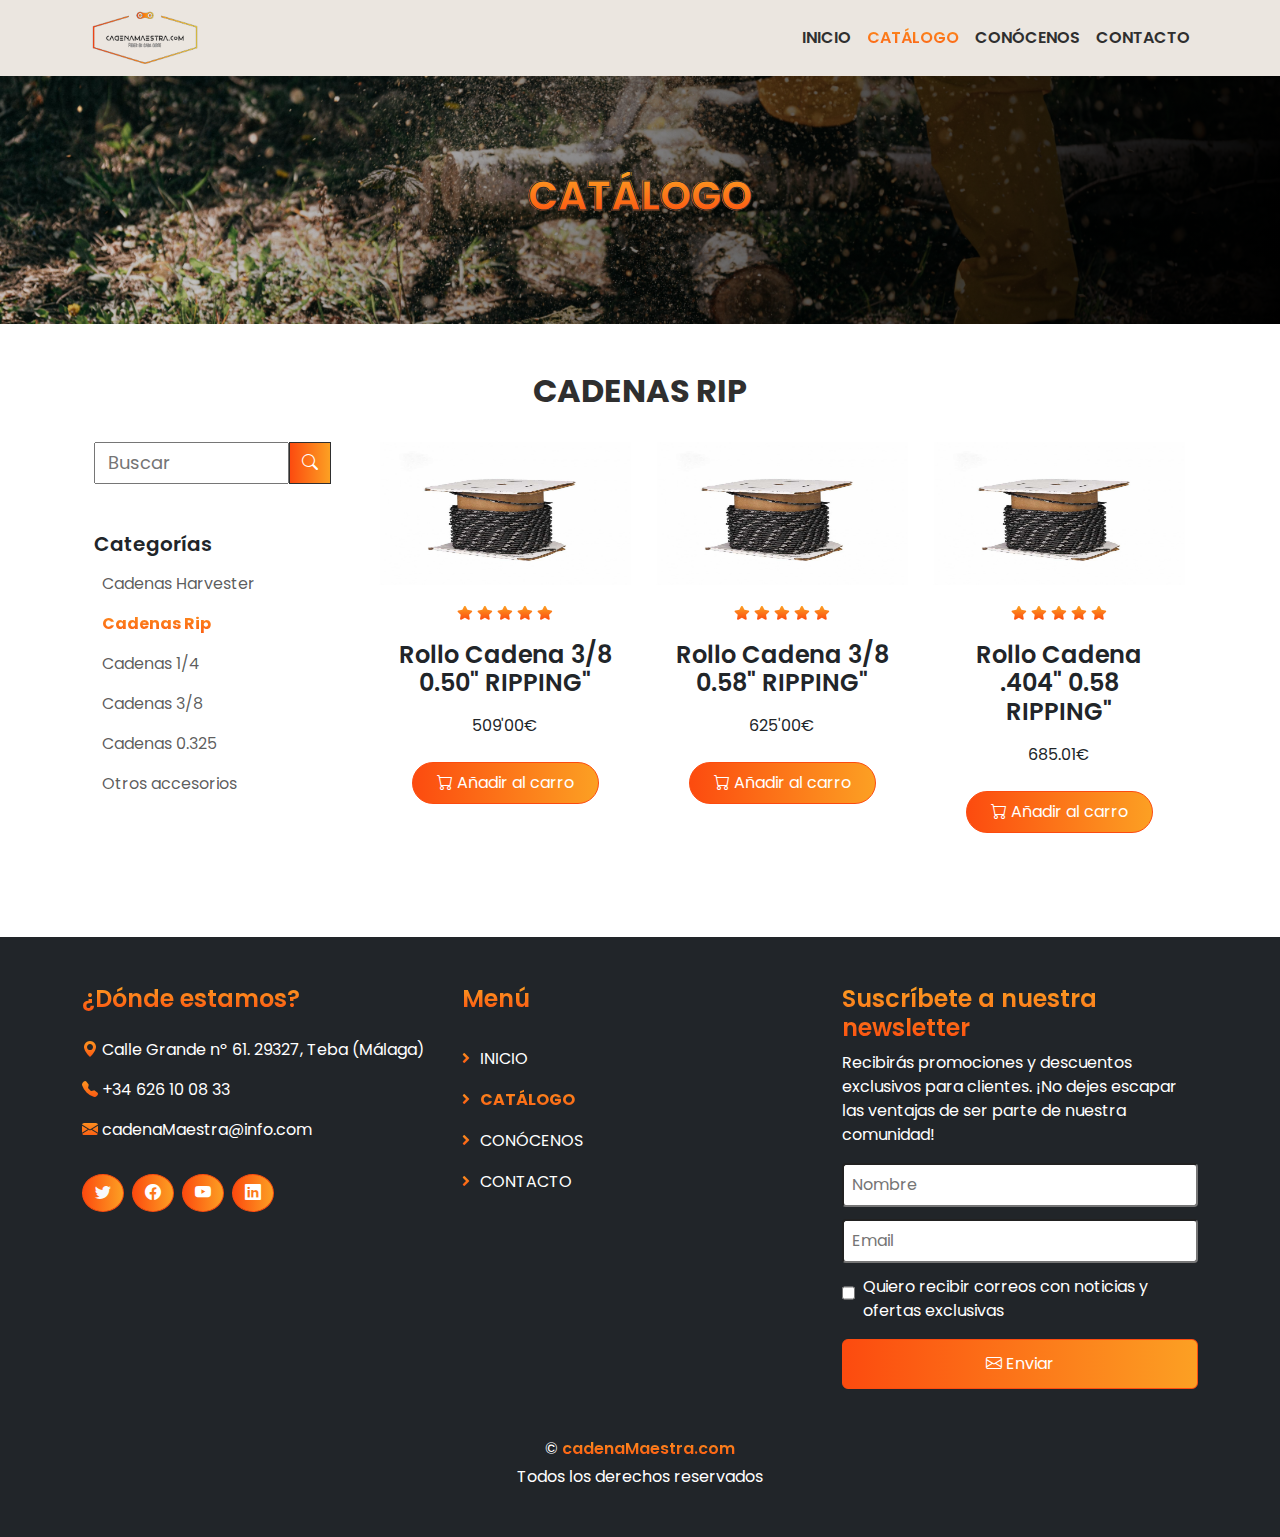
<file: ASSETS/HTML/categoria2.html>
<!DOCTYPE html>
<html lang="es">

<head>
    <meta charset="UTF-8">
    <meta name="viewport" content="width=device-width, initial-scale=1.0">
    <title>Document</title>

    <link rel="Icon" href="./../MEDIA/IMGs/logo1.png">

    <!-- Main CSS -->
    <link rel="stylesheet" href="./../CSS/styles.css">

    <!-- Bootstrap -->
    <link href="https://cdn.jsdelivr.net/npm/bootstrap@5.3.2/dist/css/bootstrap.min.css" rel="stylesheet">

    <!-- Google Fonts -->
    <link rel="preconnect" href="https://fonts.googleapis.com">
    <link rel="preconnect" href="https://fonts.gstatic.com" crossorigin>
    <link
        href="https://fonts.googleapis.com/css2?family=Open+Sans:wght@400;500&family=Poppins:wght@200;600;700&display=swap"
        rel="stylesheet">

    <!-- Icon Font Stylesheet -->
    <link href="https://cdnjs.cloudflare.com/ajax/libs/font-awesome/5.10.0/css/all.min.css" rel="stylesheet">
    <link href="https://cdn.jsdelivr.net/npm/bootstrap-icons@1.4.1/font/bootstrap-icons.css" rel="stylesheet">
    <link rel="stylesheet" href="https://cdn.jsdelivr.net/npm/bootstrap-icons@1.11.1/font/bootstrap-icons.css">

</head>

<body>

    <!-- HEADER START-->
    <header id="header" class="header position-absolute start-0 top-0 end-0">
        <nav class="navbar navbar-expand-lg fixed-top">
            <div class="container">
                <div class="navbar-brand-container">
                    <a href="./../../index.html" class="navbard-brand">
                        <img src="./../MEDIA/IMGs/logo1.png" height="60" alt="Logo">
                    </a>
                </div>

                <div class="navbar-toggler-container">
                    <button class="navbar-toggler" type="button" data-bs-toggle="collapse" data-bs-target="#navbarNav"
                        aria-controls="navbarNav" aria-expanded="false" aria-label="Toggle Navigation">
                        <svg xmlns="http://www.w3.org/2000/svg" width="32" height="32" fill="currentColor"
                            class="bi bi-list" viewBox="0 0 16 16">
                            <path fill-rule="evenodd"
                                d="M2.5 12a.5.5 0 0 1 .5-.5h10a.5.5 0 0 1 0 1H3a.5.5 0 0 1-.5-.5zm0-4a.5.5 0 0 1 .5-.5h10a.5.5 0 0 1 0 1H3a.5.5 0 0 1-.5-.5zm0-4a.5.5 0 0 1 .5-.5h10a.5.5 0 0 1 0 1H3a.5.5 0 0 1-.5-.5z" />
                        </svg>
                    </button>
                </div>

                <div id="navbarNav" class="navbar-collapse collapse">
                    <ul class="navbar-nav text-uppercase ms-auto py-4 py-lg-0">
                        <li class="nav-item">
                            <a href="./../../index.html" class="nav-link" aria-current="page">Inicio</a>
                        </li>
                        <li class="nav-item">
                            <a href="./categories.html" class="nav-link text-primary">Catálogo</a>
                        </li>
                        <li class="nav-item">
                            <a href="./about.html" class="nav-link">Conócenos</a>
                        </li>
                        <li class="nav-item">
                            <a href="#" class="nav-link">Contacto</a>
                        </li>
                    </ul>
                </div>
            </div>
        </nav>
    </header>

    <!-- HEADER END -->


    <!-- MAIN CONTENT BEGIN -->
    <main id="main-content">

        <!-- BANNER BEGIN -->

        <section class="page-section mb-5 h-auto secondary-page" id="banner">
            <div class="container-fluid page-header py-5">
                <div class="container banner-information text-center py-5 h-auto">
                    <h1 class="text-primary fw-bold">CATÁLOGO</h1>
                </div>
            </div>
        </section>

        <!-- BANNER END -->


        <div class="container">
            <div class="row">

                <div class="col-12 text-center mb-4">
                    <h2 class="section-heading text-uppercase">Cadenas Rip</h2>
                </div>

                <!-- SIDEBAR BEGIN -->

                <aside class="col-12 ms-sm-auto col-lg-3 d-flex justify-content-between d-lg-block mb-4" id="side-bar">
                    <div class="container">

                        <div class="sidebar-search">
                            <div class="sidebar-search-bar m-auto mb-lg-3 d-none d-lg-block">
                                <form class="d-flex justify-content-center justify-content-md-end">
                                    <input class="search-field" placeholder="Buscar" type="text">
                                    <button class="btn btn-primary">
                                        <i class="bi bi-search"></i>
                                    </button>
                                </form>
                            </div>
                        </div>

                        <nav class="navbar navbar-expand-lg" aria-label="Fifth navbar example">
                            <button class="navbar-toggler" type="button" data-bs-toggle="collapse"
                                data-bs-target="#navbarsExample05" aria-controls="navbarsExample05"
                                aria-expanded="false" aria-label="Toggle navigation">
                                <span class="navbar-toggler-icon"></span>
                            </button>

                            <div class="collapse navbar-collapse flex-column align-items-start py-4"
                                id="navbarsExample05">
                                <h5 class="sidebar-menu-title">Categorías</h5>
                                <ul class="navbar-nav flex-column">
                                    <li class="nav-item ">
                                        <a class="nav-link" href="./categoria1.html">Cadenas Harvester</a>
                                    </li>
                                    <li class="nav-item">
                                        <a class="nav-link text-primary fw-bolder" href="./categoria2.html">Cadenas
                                            Rip</a>
                                    </li>
                                    <li class="nav-item">
                                        <a class="nav-link" href="./categoria3.html">Cadenas 1/4</a>
                                    </li>
                                    <li class="nav-item">
                                        <a class="nav-link" href="./categoria4.html">Cadenas 3/8</a>
                                    </li>
                                    <li class="nav-item">
                                        <a class="nav-link" href="./categoria5.html">Cadenas 0.325</a>
                                    </li>
                                    <li class="nav-item">
                                        <a class="nav-link" href="./categoria6.html">Otros accesorios</a>
                                    </li>
                                </ul>
                            </div>

                            <div class="col-8 col-md-6 sidebar-search d-lg-none">
                                <div class="sidebar-search-bar m-auto mb-lg-3">
                                    <form class="d-flex justify-content-center justify-content-md-end">
                                        <input class="search-field" placeholder="Buscar" type="text">
                                        <button class="btn btn-primary">
                                            <i class="bi bi-search"></i>
                                        </button>
                                    </form>
                                </div>
                            </div>
                        </nav>
                    </div>
                </aside>

                <!-- SIDE BAR END -->

                <!-- PRODUCTS BEGIN -->

                <section class="page-section col-12 col-lg-9 mb-5" id="product-section">
                    <div class="container">
                        <div class="row">
                            <div class="col-12 col-sm-6 col-lg-4 mb-5">
                                <div class="position-relative text-center">
                                    <img class="img-fluid ratio" src="./../MEDIA/IMGs/rollocadena.jpg" alt="Rip 1">
                                    <div class="p-3 slide-content">
                                        <div class="text-center mb-3">
                                            <small class="fa fa-star text-primary"></small>
                                            <small class="fa fa-star text-primary"></small>
                                            <small class="fa fa-star text-primary"></small>
                                            <small class="fa fa-star text-primary"></small>
                                            <small class="fa fa-star text-primary"></small>
                                        </div>
                                        <h4 class="mb-3">Rollo Cadena 3/8 0.50" RIPPING"</h4>
                                        <p class="mb-0">509'00€</p>
                                    </div>
                                    <div class="store-overlay">
                                        <a href="" class="btn btn-primary rounded-pill py-2 px-4 m-2">
                                            <i class="bi bi-cart"></i>
                                            Añadir al carro
                                        </a>
                                    </div>
                                </div>
                            </div>
                            <div class="col-12 col-sm-6 col-lg-4 mb-5">
                                <div class="position-relative text-center">
                                    <img class="img-fluid ratio" src="./../MEDIA/IMGs/rollocadena.jpg" alt="Rip 1">
                                    <div class="p-3 slide-content">
                                        <div class="text-center mb-3">
                                            <small class="fa fa-star text-primary"></small>
                                            <small class="fa fa-star text-primary"></small>
                                            <small class="fa fa-star text-primary"></small>
                                            <small class="fa fa-star text-primary"></small>
                                            <small class="fa fa-star text-primary"></small>
                                        </div>
                                        <h4 class="mb-3">Rollo Cadena 3/8 0.58" RIPPING"</h4>
                                        <p class="mb-0">625'00€</p>
                                    </div>
                                    <div class="store-overlay">
                                        <a href="" class="btn btn-primary rounded-pill py-2 px-4 m-2">
                                            <i class="bi bi-cart"></i>
                                            Añadir al carro
                                        </a>
                                    </div>
                                </div>
                            </div>
                            <div class="col-12 col-sm-6 col-lg-4 mb-5">
                                <div class="position-relative text-center">
                                    <img class="img-fluid ratio" src="./../MEDIA/IMGs/rollocadena.jpg" alt="Rip 1">
                                    <div class="p-3 slide-content">
                                        <div class="text-center mb-3">
                                            <small class="fa fa-star text-primary"></small>
                                            <small class="fa fa-star text-primary"></small>
                                            <small class="fa fa-star text-primary"></small>
                                            <small class="fa fa-star text-primary"></small>
                                            <small class="fa fa-star text-primary"></small>
                                        </div>
                                        <h4 class="mb-3">Rollo Cadena .404" 0.58 RIPPING"</h4>
                                        <p class="mb-0">685.01€</p>
                                    </div>
                                    <div class="store-overlay">
                                        <a href="" class="btn btn-primary rounded-pill py-2 px-4 m-2">
                                            <i class="bi bi-cart"></i>
                                            Añadir al carro
                                        </a>
                                    </div>
                                </div>
                            </div>
                        </div>
                </section>

                <!-- PRODUCTS END -->

            </div>
        </div>


    </main>

    <!-- MAIN CONTENT END-->


    <footer id="footer">
        <div class="container-fluid bg-dark py-5">

            <div class="container">
                <div class="row">
                    <div class="col-12 col-md-4 mb-5">
                        <h4 class="mb-4 text-primary">¿Dónde estamos?</h4>
                        <p class="mb-3">
                            <i class="bi bi-geo-alt-fill text-primary"></i>
                            Calle Grande nº 61. 29327, Teba (Málaga)
                        </p>
                        <p class="mb-3">
                            <i class="bi bi-telephone-fill text-primary"></i>
                            +34 626 10 08 33
                        </p>
                        <p class="mb-3">
                            <i class="bi bi-envelope-fill text-primary"></i>
                            cadenaMaestra@info.com
                        </p>

                        <div class="d-flex pt-3">
                            <a class="btn btn-square btn-primary rounded-circle me-2" href="">
                                <i class="bi bi-twitter text-light"></i>
                            </a>
                            <a class="btn btn-square btn-primary rounded-circle me-2" href="">
                                <i class="bi bi-facebook text-white"></i>
                            </a>
                            <a class="btn btn-square btn-primary rounded-circle me-2" href="">
                                <i class="bi bi-youtube text-white"></i>
                            </a>
                            <a class="btn btn-square btn-primary rounded-circle me-2" href="">
                                <i class="bi bi-linkedin text-white"></i>
                            </a>
                        </div>
                    </div>

                    <div class="col-12 col-md-4 mb-5">
                        <h4 class="mb-4 text-primary">Menú</h4>
                        <nav>
                            <ul class="navbar-nav text-uppercase">
                                <li class="nav-item">
                                    <a href="./../../index.html" class="nav-link text-white text-start"
                                        aria-current="page">Inicio</a>
                                </li>
                                <li class="nav-item">
                                    <a href="./categories.html"
                                        class="nav-link text-primary fw-bold text-start">Catálogo</a>
                                </li>
                                <li class="nav-item">
                                    <a href="./about.html" class="nav-link text-white text-start">Conócenos</a>
                                </li>
                                <li class="nav-item">
                                    <a href="#" class="nav-link text-white text-start">Contacto</a>
                                </li>
                            </ul>
                        </nav>
                    </div>

                    <div class="col-12 col-md-4 mb-5 footer-section">
                        <h4 class="mb-2 text-primary">Suscríbete a nuestra newsletter</h4>
                        <p>Recibirás promociones y descuentos exclusivos para clientes. ¡No dejes escapar las ventajas
                            de ser parte de nuestra comunidad!</p>
                        <div class="newsletter-form-container">
                            <form class="newsletter-form">
                                <input type="text" name="firstname" placeholder="Nombre">
                                <input type="email" name="email" placeholder="Email">
                                <div class="email-authorization-container mb-3">
                                    <input type="checkbox" name="email-authorization">
                                    <label for="email-authorization">Quiero recibir correos con noticias y ofertas
                                        exclusivas</label>
                                </div>
                                <button class="btn btn-primary"><i class="bi bi-envelope"></i> Enviar</button>
                            </form>
                        </div>
                    </div>
                </div>

                <div class="row">
                    <div class="col-12 text-center mb-3 mb-md-0">
                        <p class="mb-1">
                            © <span class="text-primary" href="#">cadenaMaestra.com</span>
                        </p>
                        <p class="text-center mb-0">Todos los derechos reservados</p>
                    </div>
                </div>
            </div>
        </div>
    </footer>

    <script src="https://cdn.jsdelivr.net/npm/bootstrap@5.3.2/dist/js/bootstrap.bundle.min.js"></script>
    <script src="https://code.jquery.com/jquery-3.6.4.min.js"></script>

</body>

</html>
</file>
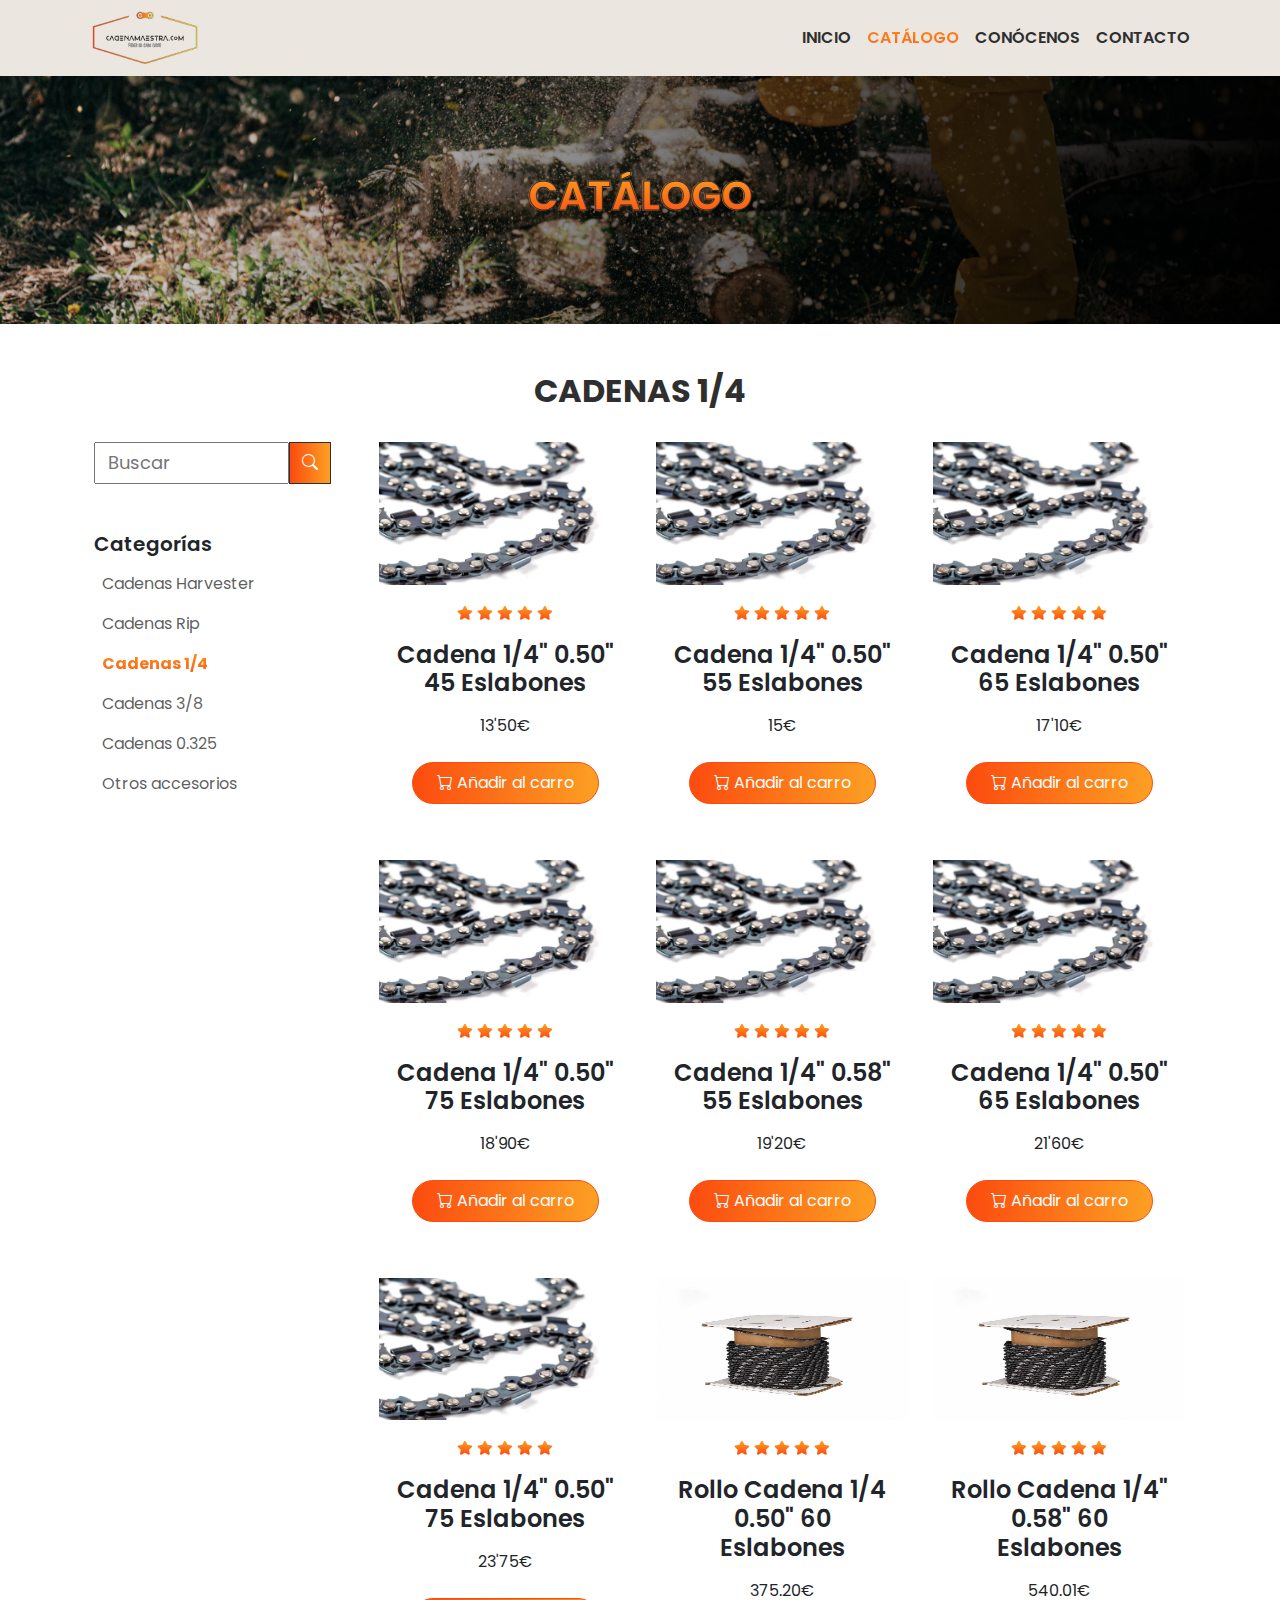
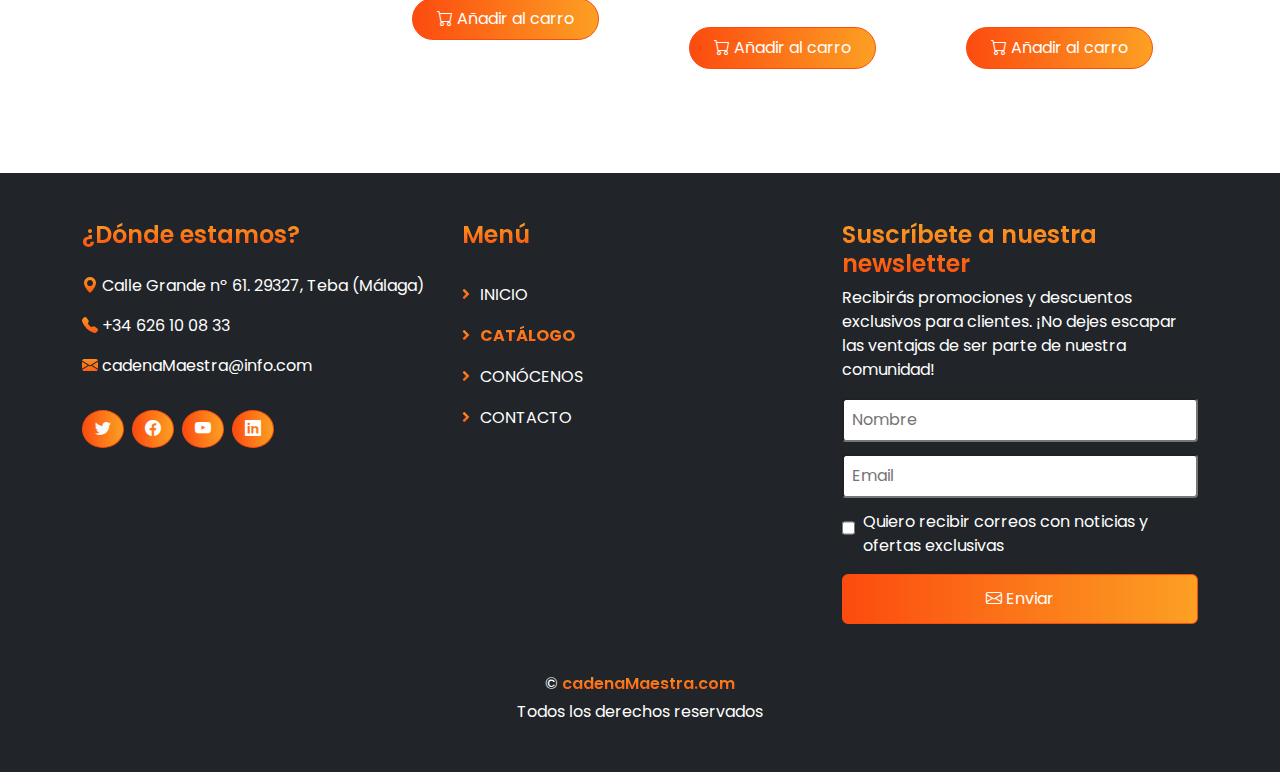
<file: ASSETS/HTML/categoria3.html>
<!DOCTYPE html>
<html lang="es">

<head>
    <meta charset="UTF-8">
    <meta name="viewport" content="width=device-width, initial-scale=1.0">
    <title>Document</title>

    <link rel="Icon" href="./../MEDIA/IMGs/logo1.png">

    <!-- Main CSS -->
    <link rel="stylesheet" href="./../CSS/styles.css">

    <!-- Bootstrap -->
    <link href="https://cdn.jsdelivr.net/npm/bootstrap@5.3.2/dist/css/bootstrap.min.css" rel="stylesheet">

    <!-- Google Fonts -->
    <link rel="preconnect" href="https://fonts.googleapis.com">
    <link rel="preconnect" href="https://fonts.gstatic.com" crossorigin>
    <link
        href="https://fonts.googleapis.com/css2?family=Open+Sans:wght@400;500&family=Poppins:wght@200;600;700&display=swap"
        rel="stylesheet">

    <!-- Icon Font Stylesheet -->
    <link href="https://cdnjs.cloudflare.com/ajax/libs/font-awesome/5.10.0/css/all.min.css" rel="stylesheet">
    <link href="https://cdn.jsdelivr.net/npm/bootstrap-icons@1.4.1/font/bootstrap-icons.css" rel="stylesheet">
    <link rel="stylesheet" href="https://cdn.jsdelivr.net/npm/bootstrap-icons@1.11.1/font/bootstrap-icons.css">

</head>

<body>

    <!-- HEADER START-->
    <header id="header" class="header position-absolute start-0 top-0 end-0">
        <nav class="navbar navbar-expand-lg fixed-top">
            <div class="container">
                <div class="navbar-brand-container">
                    <a href="./../../index.html" class="navbard-brand">
                        <img src="./../MEDIA/IMGs/logo1.png" height="60" alt="Logo">
                    </a>
                </div>

                <div class="navbar-toggler-container">
                    <button class="navbar-toggler" type="button" data-bs-toggle="collapse" data-bs-target="#navbarNav"
                        aria-controls="navbarNav" aria-expanded="false" aria-label="Toggle Navigation">
                        <svg xmlns="http://www.w3.org/2000/svg" width="32" height="32" fill="currentColor"
                            class="bi bi-list" viewBox="0 0 16 16">
                            <path fill-rule="evenodd"
                                d="M2.5 12a.5.5 0 0 1 .5-.5h10a.5.5 0 0 1 0 1H3a.5.5 0 0 1-.5-.5zm0-4a.5.5 0 0 1 .5-.5h10a.5.5 0 0 1 0 1H3a.5.5 0 0 1-.5-.5zm0-4a.5.5 0 0 1 .5-.5h10a.5.5 0 0 1 0 1H3a.5.5 0 0 1-.5-.5z" />
                        </svg>
                    </button>
                </div>

                <div id="navbarNav" class="navbar-collapse collapse">
                    <ul class="navbar-nav text-uppercase ms-auto py-4 py-lg-0">
                        <li class="nav-item">
                            <a href="./../../index.html" class="nav-link" aria-current="page">Inicio</a>
                        </li>
                        <li class="nav-item">
                            <a href="./categories.html" class="nav-link text-primary">Catálogo</a>
                        </li>
                        <li class="nav-item">
                            <a href="./about.html" class="nav-link">Conócenos</a>
                        </li>
                        <li class="nav-item">
                            <a href="#" class="nav-link">Contacto</a>
                        </li>
                    </ul>
                </div>
            </div>
        </nav>
    </header>

    <!-- HEADER END -->


    <!-- MAIN CONTENT BEGIN -->
    <main id="main-content">

        <!-- BANNER BEGIN -->

        <section class="page-section mb-5 h-auto secondary-page" id="banner">
            <div class="container-fluid page-header py-5">
                <div class="container banner-information text-center py-5 h-auto">
                    <h1 class="text-primary fw-bold">CATÁLOGO</h1>
                </div>
            </div>
        </section>

        <!-- BANNER END -->


        <div class="container">
            <div class="row">

                <div class="col-12 text-center mb-4">
                    <h2 class="section-heading text-uppercase">Cadenas 1/4</h2>
                </div>

                <!-- SIDEBAR BEGIN -->

                <aside class="col-12 ms-sm-auto col-lg-3 d-flex justify-content-between d-lg-block mb-4" id="side-bar">
                    <div class="container">

                        <div class="sidebar-search">
                            <div class="sidebar-search-bar m-auto mb-lg-3 d-none d-lg-block">
                                <form class="d-flex justify-content-center justify-content-md-end">
                                    <input class="search-field" placeholder="Buscar" type="text">
                                    <button class="btn btn-primary">
                                        <i class="bi bi-search"></i>
                                    </button>
                                </form>
                            </div>
                        </div>

                        <nav class="navbar navbar-expand-lg" aria-label="Fifth navbar example">
                            <button class="navbar-toggler" type="button" data-bs-toggle="collapse"
                                data-bs-target="#navbarsExample05" aria-controls="navbarsExample05"
                                aria-expanded="false" aria-label="Toggle navigation">
                                <span class="navbar-toggler-icon"></span>
                            </button>

                            <div class="collapse navbar-collapse flex-column align-items-start py-4 flex-column"
                                id="navbarsExample05">
                                <h5 class="sidebar-menu-title">Categorías</h5>
                                <ul class="navbar-nav flex-column">
                                    <li class="nav-item ">
                                        <a class="nav-link" href="./categoria1.html">Cadenas
                                            Harvester</a>
                                    </li>
                                    <li class="nav-item">
                                        <a class="nav-link" href="./categoria2.html">Cadenas Rip</a>
                                    </li>
                                    <li class="nav-item">
                                        <a class="nav-link text-primary fw-bolder" href="./categoria3.html">Cadenas
                                            1/4</a>
                                    </li>
                                    <li class="nav-item">
                                        <a class="nav-link" href="./categoria4.html">Cadenas 3/8</a>
                                    </li>
                                    <li class="nav-item">
                                        <a class="nav-link" href="./categoria5.html">Cadenas 0.325</a>
                                    </li>
                                    <li class="nav-item">
                                        <a class="nav-link" href="./categoria6.html">Otros accesorios</a>
                                    </li>
                                </ul>
                            </div>

                            <div class="col-8 col-md-6 sidebar-search d-lg-none">
                                <div class="sidebar-search-bar m-auto mb-lg-3">
                                    <form class="d-flex justify-content-center justify-content-md-end">
                                        <input class="search-field" placeholder="Buscar" type="text">
                                        <button class="btn btn-primary">
                                            <i class="bi bi-search"></i>
                                        </button>
                                    </form>
                                </div>
                            </div>
                        </nav>
                    </div>
                </aside>

                <!-- SIDE BAR END -->

                <!-- PRODUCTS BEGIN -->

                <section class="page-section col-12 col-lg-9 mb-5" id="product-section">
                    <div class="container">
                        <div class="row">
                            <div class="col-12 col-sm-6 col-lg-4 mb-5">
                                <div class="position-relative text-center">
                                    <img class="img-fluid ratio" src="./../MEDIA/IMGs/chain1.png" alt="1/4 1">
                                    <div class="p-3 slide-content">
                                        <div class="text-center mb-3">
                                            <small class="fa fa-star text-primary"></small>
                                            <small class="fa fa-star text-primary"></small>
                                            <small class="fa fa-star text-primary"></small>
                                            <small class="fa fa-star text-primary"></small>
                                            <small class="fa fa-star text-primary"></small>
                                        </div>
                                        <h4 class="mb-3">Cadena 1/4" 0.50" 45 Eslabones</h4>
                                        <p class="mb-0">13'50€</p>
                                    </div>
                                    <div class="store-overlay">
                                        <a href="" class="btn btn-primary rounded-pill py-2 px-4 m-2">
                                            <i class="bi bi-cart"></i>
                                            Añadir al carro
                                        </a>
                                    </div>
                                </div>
                            </div>
                            <div class="col-12 col-sm-6 col-lg-4 mb-5">
                                <div class="position-relative text-center">
                                    <img class="img-fluid ratio" src="./../MEDIA/IMGs/chain1.png" alt="1/4 2">
                                    <div class="p-3 slide-content">
                                        <div class="text-center mb-3">
                                            <small class="fa fa-star text-primary"></small>
                                            <small class="fa fa-star text-primary"></small>
                                            <small class="fa fa-star text-primary"></small>
                                            <small class="fa fa-star text-primary"></small>
                                            <small class="fa fa-star text-primary"></small>
                                        </div>
                                        <h4 class="mb-3">Cadena 1/4" 0.50" 55 Eslabones</h4>
                                        <p class="mb-0">15€</p>
                                    </div>
                                    <div class="store-overlay">
                                        <a href="" class="btn btn-primary rounded-pill py-2 px-4 m-2">
                                            <i class="bi bi-cart"></i>
                                            Añadir al carro
                                        </a>
                                    </div>
                                </div>
                            </div>
                            <div class="col-12 col-sm-6 col-lg-4 mb-5">
                                <div class="position-relative text-center">
                                    <img class="img-fluid ratio" src="./../MEDIA/IMGs/chain1.png" alt="1/4 3">
                                    <div class="p-3 slide-content">
                                        <div class="text-center mb-3">
                                            <small class="fa fa-star text-primary"></small>
                                            <small class="fa fa-star text-primary"></small>
                                            <small class="fa fa-star text-primary"></small>
                                            <small class="fa fa-star text-primary"></small>
                                            <small class="fa fa-star text-primary"></small>
                                        </div>
                                        <h4 class="mb-3">Cadena 1/4" 0.50" 65 Eslabones</h4>
                                        <p class="mb-0">17'10€</p>
                                    </div>
                                    <div class="store-overlay">
                                        <a href="" class="btn btn-primary rounded-pill py-2 px-4 m-2">
                                            <i class="bi bi-cart"></i>
                                            Añadir al carro
                                        </a>
                                    </div>
                                </div>
                            </div>
                            <div class="col-12 col-sm-6 col-lg-4 mb-5">
                                <div class="position-relative text-center">
                                    <img class="img-fluid ratio" src="./../MEDIA/IMGs/chain1.png" alt="1/4 4">
                                    <div class="p-3 slide-content">
                                        <div class="text-center mb-3">
                                            <small class="fa fa-star text-primary"></small>
                                            <small class="fa fa-star text-primary"></small>
                                            <small class="fa fa-star text-primary"></small>
                                            <small class="fa fa-star text-primary"></small>
                                            <small class="fa fa-star text-primary"></small>
                                        </div>
                                        <h4 class="mb-3">Cadena 1/4" 0.50" 75 Eslabones</h4>
                                        <p class="mb-0">18'90€</p>
                                    </div>
                                    <div class="store-overlay">
                                        <a href="" class="btn btn-primary rounded-pill py-2 px-4 m-2">
                                            <i class="bi bi-cart"></i>
                                            Añadir al carro
                                        </a>
                                    </div>
                                </div>
                            </div>
                            <div class="col-12 col-sm-6 col-lg-4 mb-5">
                                <div class="position-relative text-center">
                                    <img class="img-fluid ratio" src="./../MEDIA/IMGs/chain1.png" alt="1/4 5">
                                    <div class="p-3 slide-content">
                                        <div class="text-center mb-3">
                                            <small class="fa fa-star text-primary"></small>
                                            <small class="fa fa-star text-primary"></small>
                                            <small class="fa fa-star text-primary"></small>
                                            <small class="fa fa-star text-primary"></small>
                                            <small class="fa fa-star text-primary"></small>
                                        </div>
                                        <h4 class="mb-3">Cadena 1/4" 0.58" 55 Eslabones</h4>
                                        <p class="mb-0">19'20€</p>
                                    </div>
                                    <div class="store-overlay">
                                        <a href="" class="btn btn-primary rounded-pill py-2 px-4 m-2">
                                            <i class="bi bi-cart"></i>
                                            Añadir al carro
                                        </a>
                                    </div>
                                </div>
                            </div>
                            <div class="col-12 col-sm-6 col-lg-4 mb-5">
                                <div class="position-relative text-center">
                                    <img class="img-fluid ratio" src="./../MEDIA/IMGs/chain1.png" alt="1/4 6">
                                    <div class="p-3 slide-content">
                                        <div class="text-center mb-3">
                                            <small class="fa fa-star text-primary"></small>
                                            <small class="fa fa-star text-primary"></small>
                                            <small class="fa fa-star text-primary"></small>
                                            <small class="fa fa-star text-primary"></small>
                                            <small class="fa fa-star text-primary"></small>
                                        </div>
                                        <h4 class="mb-3">Cadena 1/4" 0.50" 65 Eslabones</h4>
                                        <p class="mb-0">21'60€</p>
                                    </div>
                                    <div class="store-overlay">
                                        <a href="" class="btn btn-primary rounded-pill py-2 px-4 m-2">
                                            <i class="bi bi-cart"></i>
                                            Añadir al carro
                                        </a>
                                    </div>
                                </div>
                            </div>
                            <div class="col-12 col-sm-6 col-lg-4 mb-5">
                                <div class="position-relative text-center">
                                    <img class="img-fluid ratio" src="./../MEDIA/IMGs/chain1.png" alt="1/4 7">
                                    <div class="p-3 slide-content">
                                        <div class="text-center mb-3">
                                            <small class="fa fa-star text-primary"></small>
                                            <small class="fa fa-star text-primary"></small>
                                            <small class="fa fa-star text-primary"></small>
                                            <small class="fa fa-star text-primary"></small>
                                            <small class="fa fa-star text-primary"></small>
                                        </div>
                                        <h4 class="mb-3">Cadena 1/4" 0.50" 75 Eslabones</h4>
                                        <p class="mb-0">23'75€</p>
                                    </div>
                                    <div class="store-overlay">
                                        <a href="" class="btn btn-primary rounded-pill py-2 px-4 m-2">
                                            <i class="bi bi-cart"></i>
                                            Añadir al carro
                                        </a>
                                    </div>
                                </div>
                            </div>
                            <div class="col-12 col-sm-6 col-lg-4 mb-5">
                                <div class="position-relative text-center">
                                    <img class="img-fluid ratio" src="./../MEDIA/IMGs/rollocadena.jpg"
                                        alt="Rollo 1/4 1">
                                    <div class="p-3 slide-content">
                                        <div class="text-center mb-3">
                                            <small class="fa fa-star text-primary"></small>
                                            <small class="fa fa-star text-primary"></small>
                                            <small class="fa fa-star text-primary"></small>
                                            <small class="fa fa-star text-primary"></small>
                                            <small class="fa fa-star text-primary"></small>
                                        </div>
                                        <h4 class="mb-3">Rollo Cadena 1/4 0.50" 60 Eslabones</h4>
                                        <p class="mb-0">375.20€</p>
                                    </div>
                                    <div class="store-overlay">
                                        <a href="" class="btn btn-primary rounded-pill py-2 px-4 m-2">
                                            <i class="bi bi-cart"></i>
                                            Añadir al carro
                                        </a>
                                    </div>
                                </div>
                            </div>
                            <div class="col-12 col-sm-6 col-lg-4 mb-5">
                                <div class="position-relative text-center">
                                    <img class="img-fluid ratio" src="./../MEDIA/IMGs/rollocadena.jpg"
                                        alt="Rollo 1/4 2">
                                    <div class="p-3 slide-content">
                                        <div class="text-center mb-3">
                                            <small class="fa fa-star text-primary"></small>
                                            <small class="fa fa-star text-primary"></small>
                                            <small class="fa fa-star text-primary"></small>
                                            <small class="fa fa-star text-primary"></small>
                                            <small class="fa fa-star text-primary"></small>
                                        </div>
                                        <h4 class="mb-3">Rollo Cadena 1/4" 0.58" 60 Eslabones</h4>
                                        <p class="mb-0">540.01€</p>
                                    </div>
                                    <div class="store-overlay">
                                        <a href="" class="btn btn-primary rounded-pill py-2 px-4 m-2">
                                            <i class="bi bi-cart"></i>
                                            Añadir al carro
                                        </a>
                                    </div>
                                </div>
                            </div>
                        </div>
                </section>

                <!-- PRODUCTS END -->

            </div>
        </div>


    </main>

    <!-- MAIN CONTENT END-->


    <footer id="footer">
        <div class="container-fluid bg-dark py-5">

            <div class="container">
                <div class="row">
                    <div class="col-12 col-md-4 mb-5">
                        <h4 class="mb-4 text-primary">¿Dónde estamos?</h4>
                        <p class="mb-3">
                            <i class="bi bi-geo-alt-fill text-primary"></i>
                            Calle Grande nº 61. 29327, Teba (Málaga)
                        </p>
                        <p class="mb-3">
                            <i class="bi bi-telephone-fill text-primary"></i>
                            +34 626 10 08 33
                        </p>
                        <p class="mb-3">
                            <i class="bi bi-envelope-fill text-primary"></i>
                            cadenaMaestra@info.com
                        </p>

                        <div class="d-flex pt-3">
                            <a class="btn btn-square btn-primary rounded-circle me-2" href="">
                                <i class="bi bi-twitter text-light"></i>
                            </a>
                            <a class="btn btn-square btn-primary rounded-circle me-2" href="">
                                <i class="bi bi-facebook text-white"></i>
                            </a>
                            <a class="btn btn-square btn-primary rounded-circle me-2" href="">
                                <i class="bi bi-youtube text-white"></i>
                            </a>
                            <a class="btn btn-square btn-primary rounded-circle me-2" href="">
                                <i class="bi bi-linkedin text-white"></i>
                            </a>
                        </div>
                    </div>

                    <div class="col-12 col-md-4 mb-5">
                        <h4 class="mb-4 text-primary">Menú</h4>
                        <nav>
                            <ul class="navbar-nav text-uppercase">
                                <li class="nav-item">
                                    <a href="./../../index.html" class="nav-link text-white text-start"
                                        aria-current="page">Inicio</a>
                                </li>
                                <li class="nav-item">
                                    <a href="./categories.html"
                                        class="nav-link text-primary fw-bold text-start">Catálogo</a>
                                </li>
                                <li class="nav-item">
                                    <a href="./about.html" class="nav-link text-white text-start">Conócenos</a>
                                </li>
                                <li class="nav-item">
                                    <a href="#" class="nav-link text-white text-start">Contacto</a>
                                </li>
                            </ul>
                        </nav>
                    </div>

                    <div class="col-12 col-md-4 mb-5 footer-section">
                        <h4 class="mb-2 text-primary">Suscríbete a nuestra newsletter</h4>
                        <p>Recibirás promociones y descuentos exclusivos para clientes. ¡No dejes escapar las ventajas
                            de ser parte de nuestra comunidad!</p>
                        <div class="newsletter-form-container">
                            <form class="newsletter-form">
                                <input type="text" name="firstname" placeholder="Nombre">
                                <input type="email" name="email" placeholder="Email">
                                <div class="email-authorization-container mb-3">
                                    <input type="checkbox" name="email-authorization">
                                    <label for="email-authorization">Quiero recibir correos con noticias y ofertas
                                        exclusivas</label>
                                </div>
                                <button class="btn btn-primary"><i class="bi bi-envelope"></i> Enviar</button>
                            </form>
                        </div>
                    </div>
                </div>

                <div class="row">
                    <div class="col-12 text-center mb-3 mb-md-0">
                        <p class="mb-1">
                            © <span class="text-primary" href="#">cadenaMaestra.com</span>
                        </p>
                        <p class="text-center mb-0">Todos los derechos reservados</p>
                    </div>
                </div>
            </div>
        </div>
    </footer>

    <script src="https://cdn.jsdelivr.net/npm/bootstrap@5.3.2/dist/js/bootstrap.bundle.min.js"></script>
    <script src="https://code.jquery.com/jquery-3.6.4.min.js"></script>

</body>

</html>
</file>
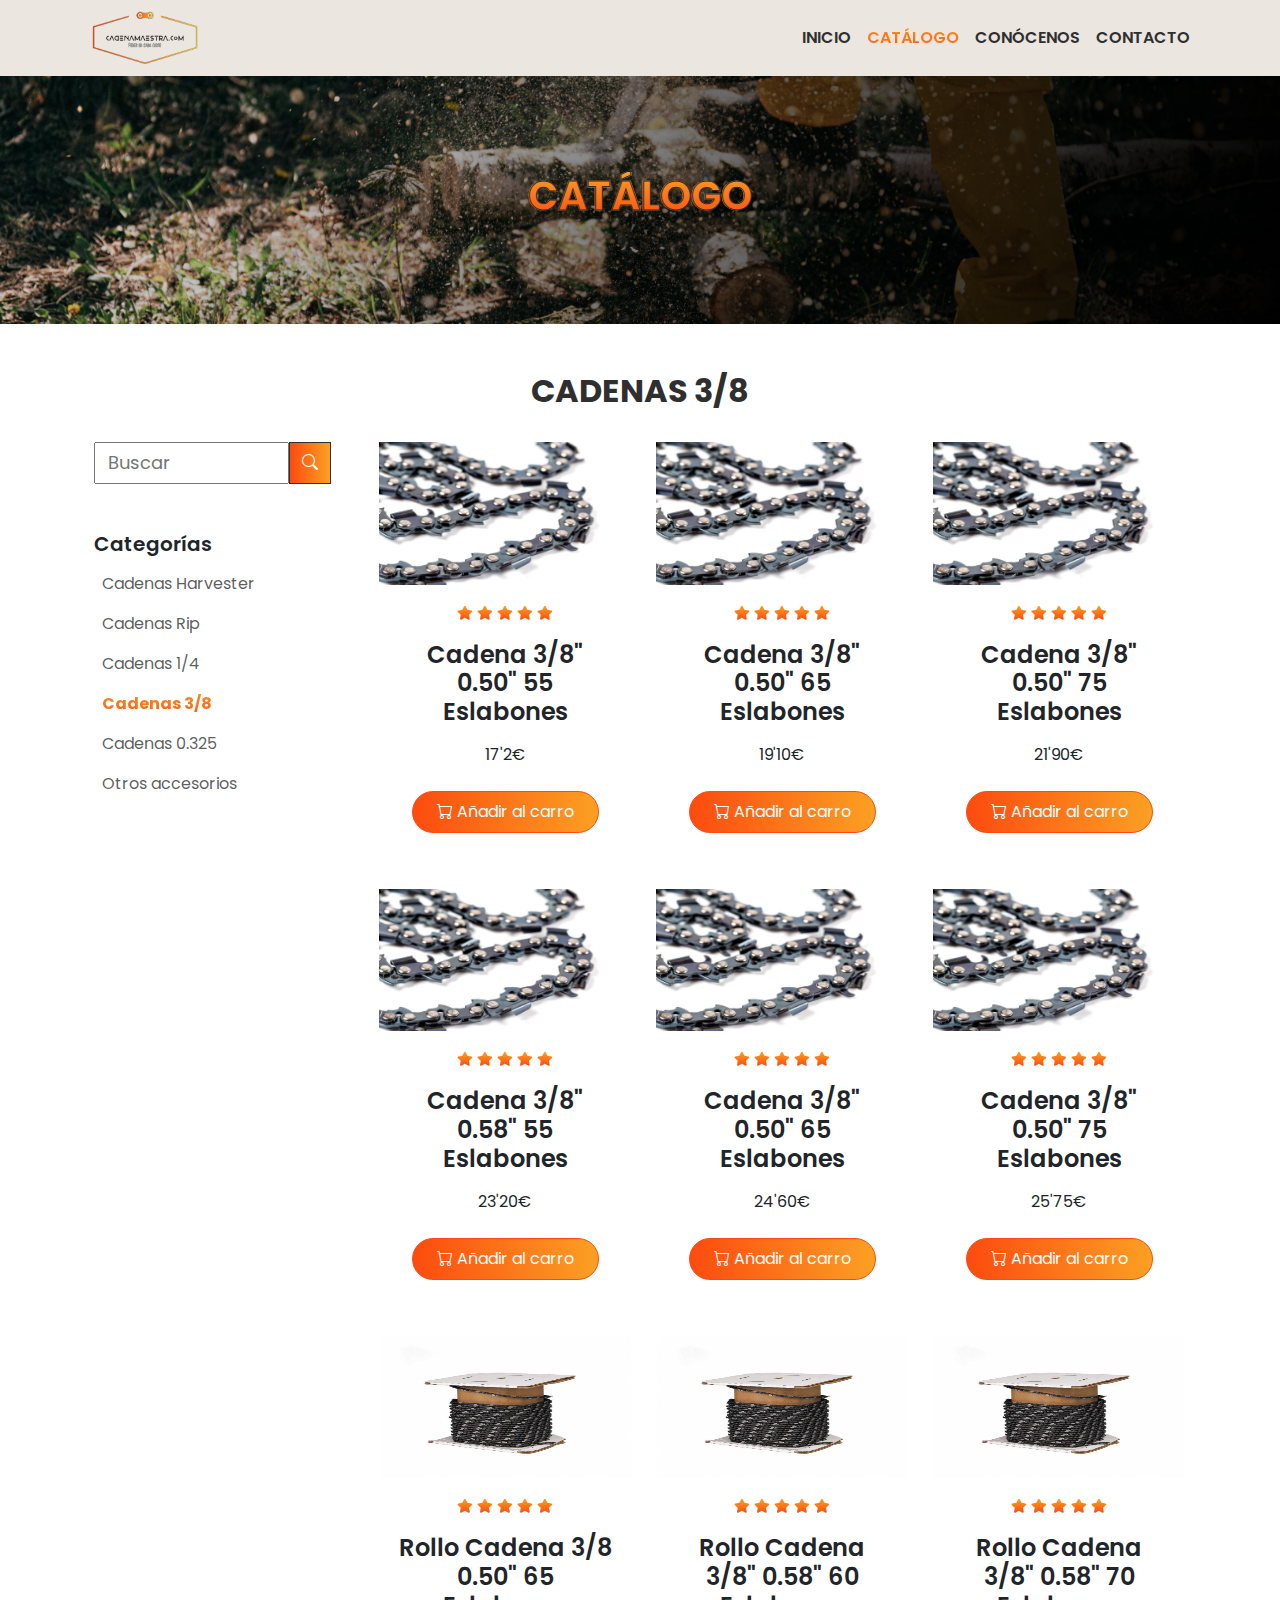
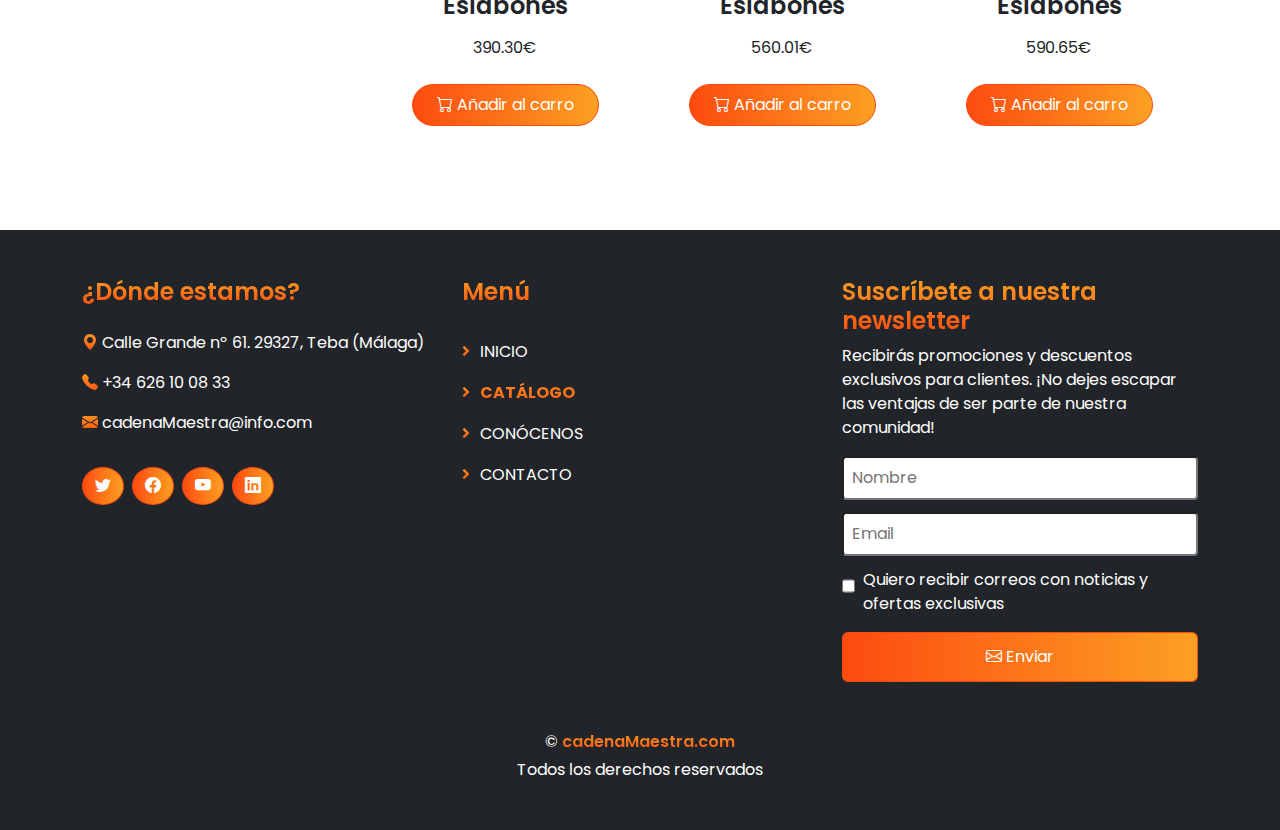
<file: ASSETS/HTML/categoria4.html>
<!DOCTYPE html>
<html lang="es">

<head>
    <meta charset="UTF-8">
    <meta name="viewport" content="width=device-width, initial-scale=1.0">
    <title>Document</title>

    <link rel="Icon" href="./../MEDIA/IMGs/logo1.png">

    <!-- Main CSS -->
    <link rel="stylesheet" href="./../CSS/styles.css">

    <!-- Bootstrap -->
    <link href="https://cdn.jsdelivr.net/npm/bootstrap@5.3.2/dist/css/bootstrap.min.css" rel="stylesheet">

    <!-- Google Fonts -->
    <link rel="preconnect" href="https://fonts.googleapis.com">
    <link rel="preconnect" href="https://fonts.gstatic.com" crossorigin>
    <link
        href="https://fonts.googleapis.com/css2?family=Open+Sans:wght@400;500&family=Poppins:wght@200;600;700&display=swap"
        rel="stylesheet">

    <!-- Icon Font Stylesheet -->
    <link href="https://cdnjs.cloudflare.com/ajax/libs/font-awesome/5.10.0/css/all.min.css" rel="stylesheet">
    <link href="https://cdn.jsdelivr.net/npm/bootstrap-icons@1.4.1/font/bootstrap-icons.css" rel="stylesheet">
    <link rel="stylesheet" href="https://cdn.jsdelivr.net/npm/bootstrap-icons@1.11.1/font/bootstrap-icons.css">

</head>

<body>

    <!-- HEADER START-->
    <header id="header" class="header position-absolute start-0 top-0 end-0">
        <nav class="navbar navbar-expand-lg fixed-top">
            <div class="container">
                <div class="navbar-brand-container">
                    <a href="./../../index.html" class="navbard-brand">
                        <img src="./../MEDIA/IMGs/logo1.png" height="60" alt="Logo">
                    </a>
                </div>

                <div class="navbar-toggler-container">
                    <button class="navbar-toggler" type="button" data-bs-toggle="collapse" data-bs-target="#navbarNav"
                        aria-controls="navbarNav" aria-expanded="false" aria-label="Toggle Navigation">
                        <svg xmlns="http://www.w3.org/2000/svg" width="32" height="32" fill="currentColor"
                            class="bi bi-list" viewBox="0 0 16 16">
                            <path fill-rule="evenodd"
                                d="M2.5 12a.5.5 0 0 1 .5-.5h10a.5.5 0 0 1 0 1H3a.5.5 0 0 1-.5-.5zm0-4a.5.5 0 0 1 .5-.5h10a.5.5 0 0 1 0 1H3a.5.5 0 0 1-.5-.5zm0-4a.5.5 0 0 1 .5-.5h10a.5.5 0 0 1 0 1H3a.5.5 0 0 1-.5-.5z" />
                        </svg>
                    </button>
                </div>

                <div id="navbarNav" class="navbar-collapse collapse">
                    <ul class="navbar-nav text-uppercase ms-auto py-4 py-lg-0">
                        <li class="nav-item">
                            <a href="./../../index.html" class="nav-link" aria-current="page">Inicio</a>
                        </li>
                        <li class="nav-item">
                            <a href="./categories.html" class="nav-link text-primary">Catálogo</a>
                        </li>
                        <li class="nav-item">
                            <a href="./about.html" class="nav-link">Conócenos</a>
                        </li>
                        <li class="nav-item">
                            <a href="#" class="nav-link">Contacto</a>
                        </li>
                    </ul>
                </div>
            </div>
        </nav>
    </header>

    <!-- HEADER END -->


    <!-- MAIN CONTENT BEGIN -->
    <main id="main-content">

        <!-- BANNER BEGIN -->

        <section class="page-section mb-5 h-auto secondary-page" id="banner">
            <div class="container-fluid page-header py-5">
                <div class="container banner-information text-center py-5 h-auto">
                    <h1 class="text-primary fw-bold">CATÁLOGO</h1>
                </div>
            </div>
        </section>

        <!-- BANNER END -->


        <div class="container">
            <div class="row">

                <div class="col-12 text-center mb-4">
                    <h2 class="section-heading text-uppercase">Cadenas 3/8</h2>
                </div>

                <!-- SIDEBAR BEGIN -->

                <aside class="col-12 ms-sm-auto col-lg-3 d-flex justify-content-between d-lg-block mb-4" id="side-bar">
                    <div class="container">

                        <div class="sidebar-search">
                            <div class="sidebar-search-bar m-auto mb-lg-3 d-none d-lg-block">
                                <form class="d-flex justify-content-center justify-content-md-end">
                                    <input class="search-field" placeholder="Buscar" type="text">
                                    <button class="btn btn-primary">
                                        <i class="bi bi-search"></i>
                                    </button>
                                </form>
                            </div>
                        </div>

                        <nav class="navbar navbar-expand-lg" aria-label="Fifth navbar example">
                            <button class="navbar-toggler" type="button" data-bs-toggle="collapse"
                                data-bs-target="#navbarsExample05" aria-controls="navbarsExample05"
                                aria-expanded="false" aria-label="Toggle navigation">
                                <span class="navbar-toggler-icon"></span>
                            </button>

                            <div class="collapse navbar-collapse flex-column align-items-start py-4 flex-column"
                                id="navbarsExample05">
                                <h5 class="sidebar-menu-title">Categorías</h5>
                                <ul class="navbar-nav flex-column">
                                    <li class="nav-item ">
                                        <a class="nav-link" href="./categoria1.html">Cadenas
                                            Harvester</a>
                                    </li>
                                    <li class="nav-item">
                                        <a class="nav-link" href="./categoria2.html">Cadenas Rip</a>
                                    </li>
                                    <li class="nav-item">
                                        <a class="nav-link" href="./categoria3.html">Cadenas 1/4</a>
                                    </li>
                                    <li class="nav-item">
                                        <a class="nav-link text-primary fw-bolder" href="./categoria4.html">Cadenas
                                            3/8</a>
                                    </li>
                                    <li class="nav-item">
                                        <a class="nav-link" href="./categoria5.html">Cadenas 0.325</a>
                                    </li>
                                    <li class="nav-item">
                                        <a class="nav-link" href="./categoria6.html">Otros accesorios</a>
                                    </li>
                                </ul>
                            </div>

                            <div class="col-8 col-md-6 sidebar-search d-lg-none">
                                <div class="sidebar-search-bar m-auto mb-lg-3">
                                    <form class="d-flex justify-content-center justify-content-md-end">
                                        <input class="search-field" placeholder="Buscar" type="text">
                                        <button class="btn btn-primary">
                                            <i class="bi bi-search"></i>
                                        </button>
                                    </form>
                                </div>
                            </div>
                        </nav>
                    </div>
                </aside>

                <!-- SIDE BAR END -->

                <!-- PRODUCTS BEGIN -->

                <section class="page-section col-12 col-lg-9 mb-5" id="product-section">
                    <div class="container">
                        <div class="row">
                            <div class="col-12 col-sm-6 col-lg-4 mb-5">
                                <div class="position-relative text-center">
                                    <img class="img-fluid ratio" src="./../MEDIA/IMGs/chain1.png" alt="3/8 1">
                                    <div class="p-3 slide-content">
                                        <div class="text-center mb-3">
                                            <small class="fa fa-star text-primary"></small>
                                            <small class="fa fa-star text-primary"></small>
                                            <small class="fa fa-star text-primary"></small>
                                            <small class="fa fa-star text-primary"></small>
                                            <small class="fa fa-star text-primary"></small>
                                        </div>
                                        <h4 class="mb-3">Cadena 3/8" 0.50" 55 Eslabones</h4>
                                        <p class="mb-0">17'2€</p>
                                    </div>
                                    <div class="store-overlay">
                                        <a href="" class="btn btn-primary rounded-pill py-2 px-4 m-2">
                                            <i class="bi bi-cart"></i>
                                            Añadir al carro
                                        </a>
                                    </div>
                                </div>
                            </div>
                            <div class="col-12 col-sm-6 col-lg-4 mb-5">
                                <div class="position-relative text-center">
                                    <img class="img-fluid ratio" src="./../MEDIA/IMGs/chain1.png" alt="3/8 2">
                                    <div class="p-3 slide-content">
                                        <div class="text-center mb-3">
                                            <small class="fa fa-star text-primary"></small>
                                            <small class="fa fa-star text-primary"></small>
                                            <small class="fa fa-star text-primary"></small>
                                            <small class="fa fa-star text-primary"></small>
                                            <small class="fa fa-star text-primary"></small>
                                        </div>
                                        <h4 class="mb-3">Cadena 3/8" 0.50" 65 Eslabones</h4>
                                        <p class="mb-0">19'10€</p>
                                    </div>
                                    <div class="store-overlay">
                                        <a href="" class="btn btn-primary rounded-pill py-2 px-4 m-2">
                                            <i class="bi bi-cart"></i>
                                            Añadir al carro
                                        </a>
                                    </div>
                                </div>
                            </div>
                            <div class="col-12 col-sm-6 col-lg-4 mb-5">
                                <div class="position-relative text-center">
                                    <img class="img-fluid ratio" src="./../MEDIA/IMGs/chain1.png" alt="3/8 3">
                                    <div class="p-3 slide-content">
                                        <div class="text-center mb-3">
                                            <small class="fa fa-star text-primary"></small>
                                            <small class="fa fa-star text-primary"></small>
                                            <small class="fa fa-star text-primary"></small>
                                            <small class="fa fa-star text-primary"></small>
                                            <small class="fa fa-star text-primary"></small>
                                        </div>
                                        <h4 class="mb-3">Cadena 3/8" 0.50" 75 Eslabones</h4>
                                        <p class="mb-0">21'90€</p>
                                    </div>
                                    <div class="store-overlay">
                                        <a href="" class="btn btn-primary rounded-pill py-2 px-4 m-2">
                                            <i class="bi bi-cart"></i>
                                            Añadir al carro
                                        </a>
                                    </div>
                                </div>
                            </div>
                            <div class="col-12 col-sm-6 col-lg-4 mb-5">
                                <div class="position-relative text-center">
                                    <img class="img-fluid ratio" src="./../MEDIA/IMGs/chain1.png" alt="3/8 4">
                                    <div class="p-3 slide-content">
                                        <div class="text-center mb-3">
                                            <small class="fa fa-star text-primary"></small>
                                            <small class="fa fa-star text-primary"></small>
                                            <small class="fa fa-star text-primary"></small>
                                            <small class="fa fa-star text-primary"></small>
                                            <small class="fa fa-star text-primary"></small>
                                        </div>
                                        <h4 class="mb-3">Cadena 3/8" 0.58" 55 Eslabones</h4>
                                        <p class="mb-0">23'20€</p>
                                    </div>
                                    <div class="store-overlay">
                                        <a href="" class="btn btn-primary rounded-pill py-2 px-4 m-2">
                                            <i class="bi bi-cart"></i>
                                            Añadir al carro
                                        </a>
                                    </div>
                                </div>
                            </div>
                            <div class="col-12 col-sm-6 col-lg-4 mb-5">
                                <div class="position-relative text-center">
                                    <img class="img-fluid ratio" src="./../MEDIA/IMGs/chain1.png" alt="3/8 5">
                                    <div class="p-3 slide-content">
                                        <div class="text-center mb-3">
                                            <small class="fa fa-star text-primary"></small>
                                            <small class="fa fa-star text-primary"></small>
                                            <small class="fa fa-star text-primary"></small>
                                            <small class="fa fa-star text-primary"></small>
                                            <small class="fa fa-star text-primary"></small>
                                        </div>
                                        <h4 class="mb-3">Cadena 3/8" 0.50" 65 Eslabones</h4>
                                        <p class="mb-0">24'60€</p>
                                    </div>
                                    <div class="store-overlay">
                                        <a href="" class="btn btn-primary rounded-pill py-2 px-4 m-2">
                                            <i class="bi bi-cart"></i>
                                            Añadir al carro
                                        </a>
                                    </div>
                                </div>
                            </div>
                            <div class="col-12 col-sm-6 col-lg-4 mb-5">
                                <div class="position-relative text-center">
                                    <img class="img-fluid ratio" src="./../MEDIA/IMGs/chain1.png" alt="3/8 6">
                                    <div class="p-3 slide-content">
                                        <div class="text-center mb-3">
                                            <small class="fa fa-star text-primary"></small>
                                            <small class="fa fa-star text-primary"></small>
                                            <small class="fa fa-star text-primary"></small>
                                            <small class="fa fa-star text-primary"></small>
                                            <small class="fa fa-star text-primary"></small>
                                        </div>
                                        <h4 class="mb-3">Cadena 3/8" 0.50" 75 Eslabones</h4>
                                        <p class="mb-0">25'75€</p>
                                    </div>
                                    <div class="store-overlay">
                                        <a href="" class="btn btn-primary rounded-pill py-2 px-4 m-2">
                                            <i class="bi bi-cart"></i>
                                            Añadir al carro
                                        </a>
                                    </div>
                                </div>
                            </div>
                            <div class="col-12 col-sm-6 col-lg-4 mb-5">
                                <div class="position-relative text-center">
                                    <img class="img-fluid ratio" src="./../MEDIA/IMGs/rollocadena.jpg"
                                        alt="Rollo 3/8 1">
                                    <div class="p-3 slide-content">
                                        <div class="text-center mb-3">
                                            <small class="fa fa-star text-primary"></small>
                                            <small class="fa fa-star text-primary"></small>
                                            <small class="fa fa-star text-primary"></small>
                                            <small class="fa fa-star text-primary"></small>
                                            <small class="fa fa-star text-primary"></small>
                                        </div>
                                        <h4 class="mb-3">Rollo Cadena 3/8 0.50" 65 Eslabones</h4>
                                        <p class="mb-0">390.30€</p>
                                    </div>
                                    <div class="store-overlay">
                                        <a href="" class="btn btn-primary rounded-pill py-2 px-4 m-2">
                                            <i class="bi bi-cart"></i>
                                            Añadir al carro
                                        </a>
                                    </div>
                                </div>
                            </div>
                            <div class="col-12 col-sm-6 col-lg-4 mb-5">
                                <div class="position-relative text-center">
                                    <img class="img-fluid ratio" src="./../MEDIA/IMGs/rollocadena.jpg"
                                        alt="Rollo 3/8 2">
                                    <div class="p-3 slide-content">
                                        <div class="text-center mb-3">
                                            <small class="fa fa-star text-primary"></small>
                                            <small class="fa fa-star text-primary"></small>
                                            <small class="fa fa-star text-primary"></small>
                                            <small class="fa fa-star text-primary"></small>
                                            <small class="fa fa-star text-primary"></small>
                                        </div>
                                        <h4 class="mb-3">Rollo Cadena 3/8" 0.58" 60 Eslabones</h4>
                                        <p class="mb-0">560.01€</p>
                                    </div>
                                    <div class="store-overlay">
                                        <a href="" class="btn btn-primary rounded-pill py-2 px-4 m-2">
                                            <i class="bi bi-cart"></i>
                                            Añadir al carro
                                        </a>
                                    </div>
                                </div>
                            </div>
                            <div class="col-12 col-sm-6 col-lg-4 mb-5">
                                <div class="position-relative text-center">
                                    <img class="img-fluid ratio" src="./../MEDIA/IMGs/rollocadena.jpg"
                                        alt="Rollo 3/8 3">
                                    <div class="p-3 slide-content">
                                        <div class="text-center mb-3">
                                            <small class="fa fa-star text-primary"></small>
                                            <small class="fa fa-star text-primary"></small>
                                            <small class="fa fa-star text-primary"></small>
                                            <small class="fa fa-star text-primary"></small>
                                            <small class="fa fa-star text-primary"></small>
                                        </div>
                                        <h4 class="mb-3">Rollo Cadena 3/8" 0.58" 70 Eslabones</h4>
                                        <p class="mb-0">590.65€</p>
                                    </div>
                                    <div class="store-overlay">
                                        <a href="" class="btn btn-primary rounded-pill py-2 px-4 m-2">
                                            <i class="bi bi-cart"></i>
                                            Añadir al carro
                                        </a>
                                    </div>
                                </div>
                            </div>
                        </div>
                </section>

                <!-- PRODUCTS END -->

            </div>
        </div>


    </main>

    <!-- MAIN CONTENT END-->


    <footer id="footer">
        <div class="container-fluid bg-dark py-5">

            <div class="container">
                <div class="row">
                    <div class="col-12 col-md-4 mb-5">
                        <h4 class="mb-4 text-primary">¿Dónde estamos?</h4>
                        <p class="mb-3">
                            <i class="bi bi-geo-alt-fill text-primary"></i>
                            Calle Grande nº 61. 29327, Teba (Málaga)
                        </p>
                        <p class="mb-3">
                            <i class="bi bi-telephone-fill text-primary"></i>
                            +34 626 10 08 33
                        </p>
                        <p class="mb-3">
                            <i class="bi bi-envelope-fill text-primary"></i>
                            cadenaMaestra@info.com
                        </p>

                        <div class="d-flex pt-3">
                            <a class="btn btn-square btn-primary rounded-circle me-2" href="">
                                <i class="bi bi-twitter text-light"></i>
                            </a>
                            <a class="btn btn-square btn-primary rounded-circle me-2" href="">
                                <i class="bi bi-facebook text-white"></i>
                            </a>
                            <a class="btn btn-square btn-primary rounded-circle me-2" href="">
                                <i class="bi bi-youtube text-white"></i>
                            </a>
                            <a class="btn btn-square btn-primary rounded-circle me-2" href="">
                                <i class="bi bi-linkedin text-white"></i>
                            </a>
                        </div>
                    </div>

                    <div class="col-12 col-md-4 mb-5">
                        <h4 class="mb-4 text-primary">Menú</h4>
                        <nav>
                            <ul class="navbar-nav text-uppercase">
                                <li class="nav-item">
                                    <a href="./../../index.html" class="nav-link text-white text-start"
                                        aria-current="page">Inicio</a>
                                </li>
                                <li class="nav-item">
                                    <a href="./categories.html"
                                        class="nav-link text-primary fw-bold text-start">Catálogo</a>
                                </li>
                                <li class="nav-item">
                                    <a href="./about.html" class="nav-link text-white text-start">Conócenos</a>
                                </li>
                                <li class="nav-item">
                                    <a href="#" class="nav-link text-white text-start">Contacto</a>
                                </li>
                            </ul>
                        </nav>
                    </div>

                    <div class="col-12 col-md-4 mb-5 footer-section">
                        <h4 class="mb-2 text-primary">Suscríbete a nuestra newsletter</h4>
                        <p>Recibirás promociones y descuentos exclusivos para clientes. ¡No dejes escapar las ventajas
                            de ser parte de nuestra comunidad!</p>
                        <div class="newsletter-form-container">
                            <form class="newsletter-form">
                                <input type="text" name="firstname" placeholder="Nombre">
                                <input type="email" name="email" placeholder="Email">
                                <div class="email-authorization-container mb-3">
                                    <input type="checkbox" name="email-authorization">
                                    <label for="email-authorization">Quiero recibir correos con noticias y ofertas
                                        exclusivas</label>
                                </div>
                                <button class="btn btn-primary"><i class="bi bi-envelope"></i> Enviar</button>
                            </form>
                        </div>
                    </div>
                </div>

                <div class="row">
                    <div class="col-12 text-center mb-3 mb-md-0">
                        <p class="mb-1">
                            © <span class="text-primary" href="#">cadenaMaestra.com</span>
                        </p>
                        <p class="text-center mb-0">Todos los derechos reservados</p>
                    </div>
                </div>
            </div>
        </div>
    </footer>

    <script src="https://cdn.jsdelivr.net/npm/bootstrap@5.3.2/dist/js/bootstrap.bundle.min.js"></script>
    <script src="https://code.jquery.com/jquery-3.6.4.min.js"></script>

</body>

</html>
</file>
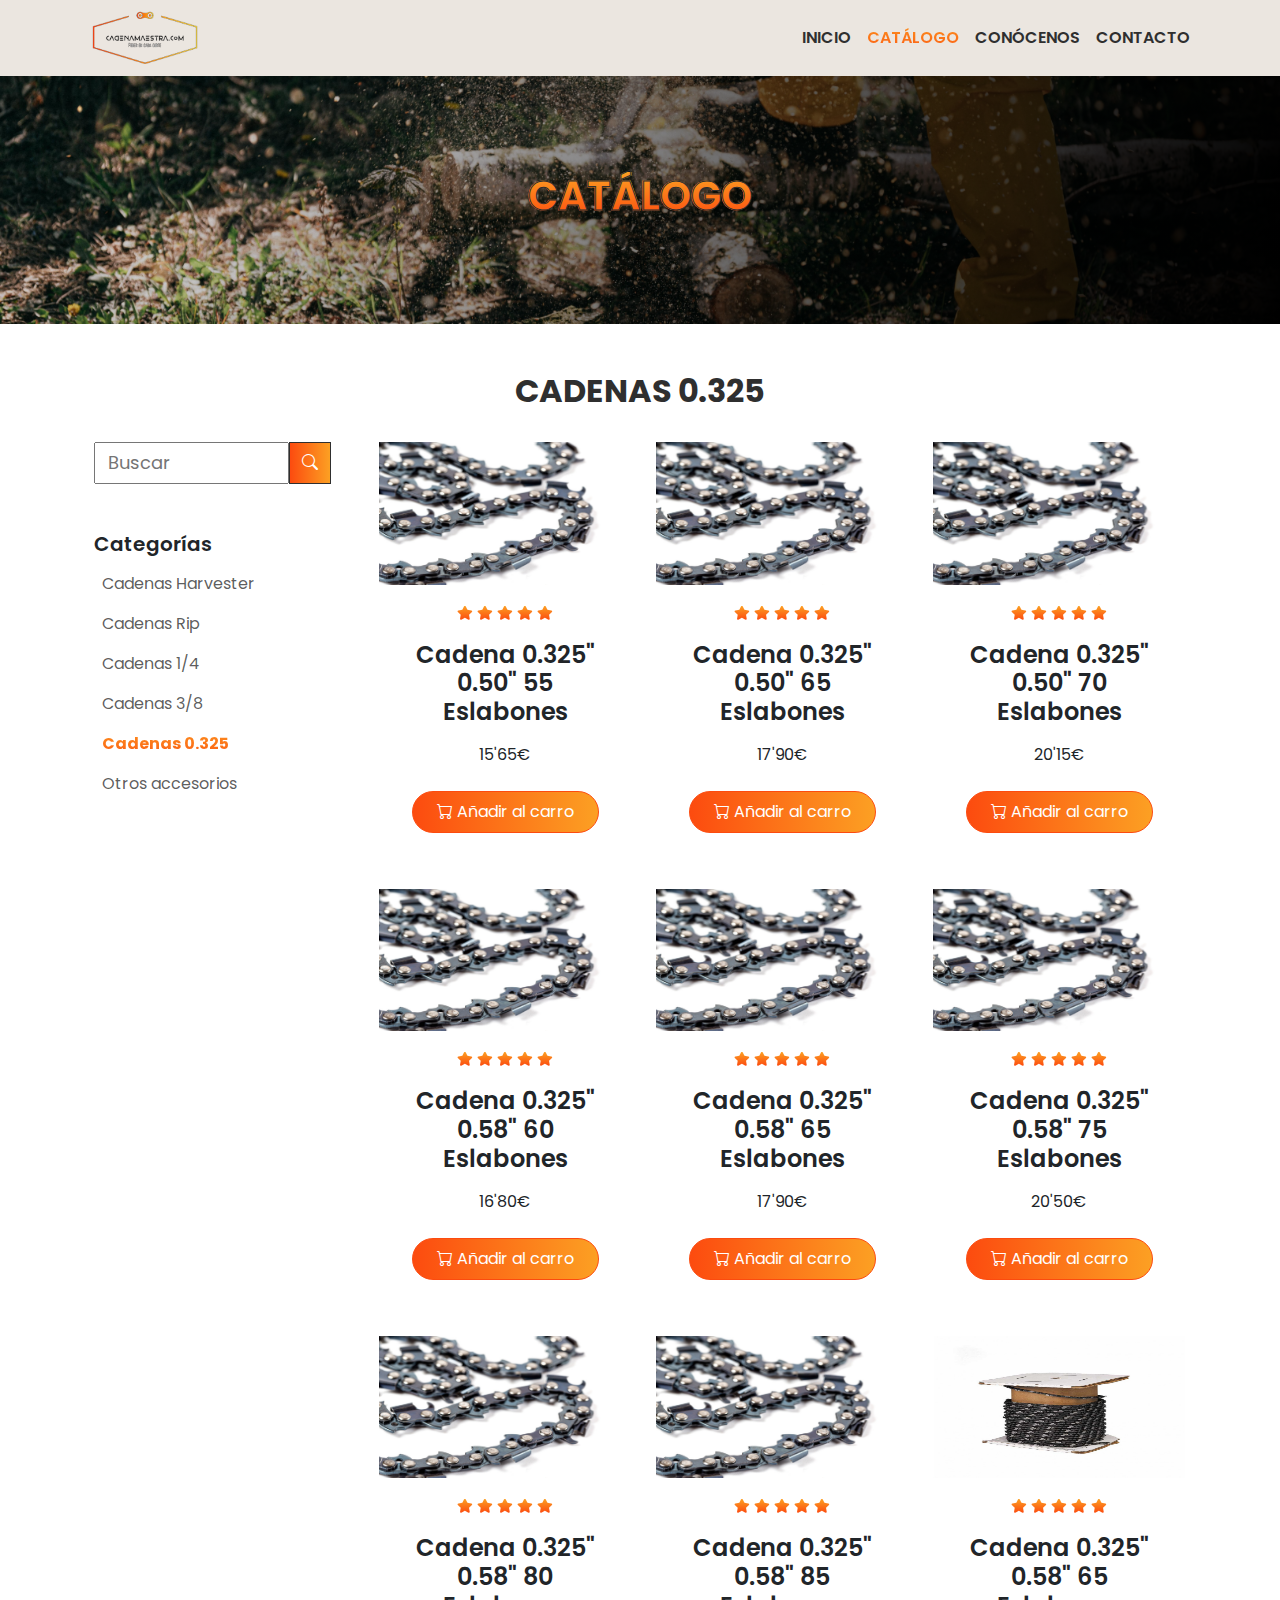
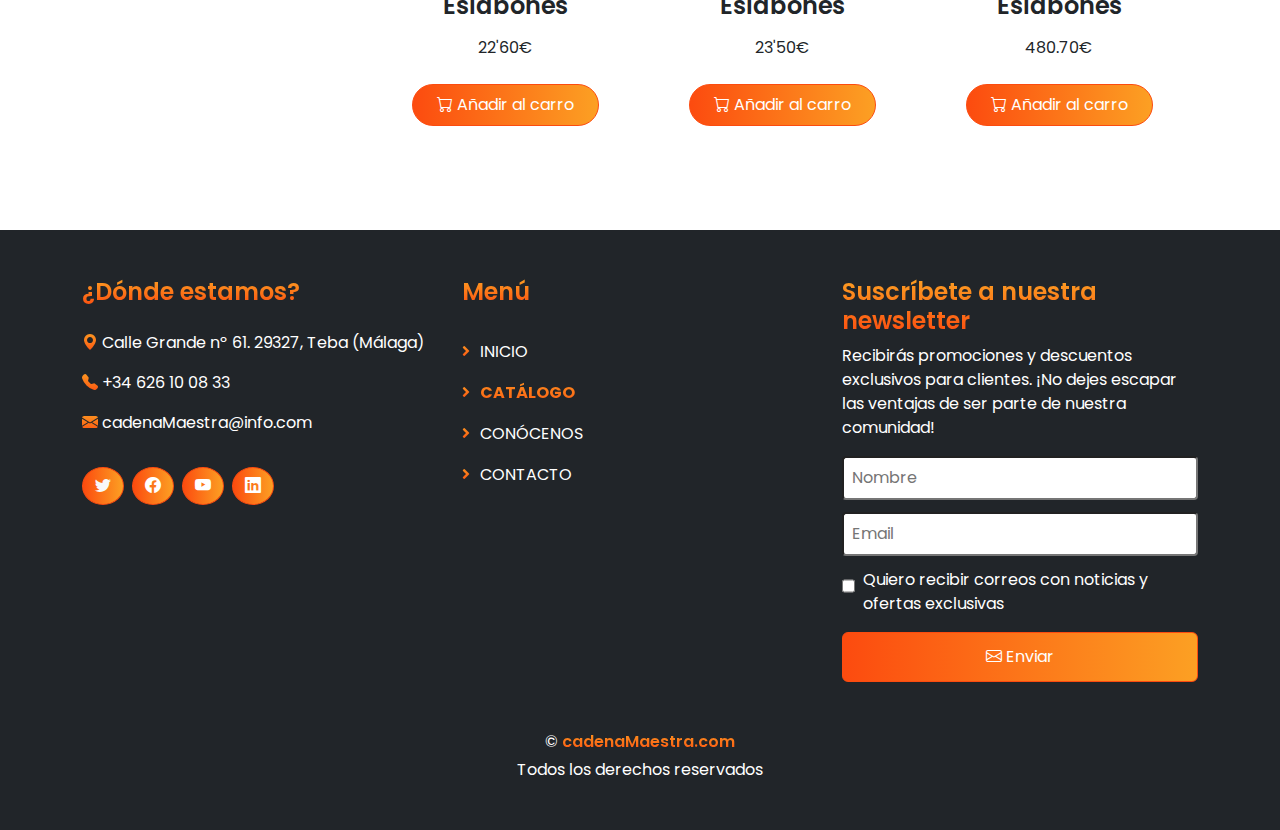
<file: ASSETS/HTML/categoria5.html>
<!DOCTYPE html>
<html lang="es">

<head>
    <meta charset="UTF-8">
    <meta name="viewport" content="width=device-width, initial-scale=1.0">
    <title>Document</title>

    <link rel="Icon" href="./../MEDIA/IMGs/logo1.png">

    <!-- Main CSS -->
    <link rel="stylesheet" href="./../CSS/styles.css">

    <!-- Bootstrap -->
    <link href="https://cdn.jsdelivr.net/npm/bootstrap@5.3.2/dist/css/bootstrap.min.css" rel="stylesheet">

    <!-- Google Fonts -->
    <link rel="preconnect" href="https://fonts.googleapis.com">
    <link rel="preconnect" href="https://fonts.gstatic.com" crossorigin>
    <link
        href="https://fonts.googleapis.com/css2?family=Open+Sans:wght@400;500&family=Poppins:wght@200;600;700&display=swap"
        rel="stylesheet">

    <!-- Icon Font Stylesheet -->
    <link href="https://cdnjs.cloudflare.com/ajax/libs/font-awesome/5.10.0/css/all.min.css" rel="stylesheet">
    <link href="https://cdn.jsdelivr.net/npm/bootstrap-icons@1.4.1/font/bootstrap-icons.css" rel="stylesheet">
    <link rel="stylesheet" href="https://cdn.jsdelivr.net/npm/bootstrap-icons@1.11.1/font/bootstrap-icons.css">

</head>

<body>

    <!-- HEADER START-->
    <header id="header" class="header position-absolute start-0 top-0 end-0">
        <nav class="navbar navbar-expand-lg fixed-top">
            <div class="container">
                <div class="navbar-brand-container">
                    <a href="./../../index.html" class="navbard-brand">
                        <img src="./../MEDIA/IMGs/logo1.png" height="60" alt="Logo">
                    </a>
                </div>

                <div class="navbar-toggler-container">
                    <button class="navbar-toggler" type="button" data-bs-toggle="collapse" data-bs-target="#navbarNav"
                        aria-controls="navbarNav" aria-expanded="false" aria-label="Toggle Navigation">
                        <svg xmlns="http://www.w3.org/2000/svg" width="32" height="32" fill="currentColor"
                            class="bi bi-list" viewBox="0 0 16 16">
                            <path fill-rule="evenodd"
                                d="M2.5 12a.5.5 0 0 1 .5-.5h10a.5.5 0 0 1 0 1H3a.5.5 0 0 1-.5-.5zm0-4a.5.5 0 0 1 .5-.5h10a.5.5 0 0 1 0 1H3a.5.5 0 0 1-.5-.5zm0-4a.5.5 0 0 1 .5-.5h10a.5.5 0 0 1 0 1H3a.5.5 0 0 1-.5-.5z" />
                        </svg>
                    </button>
                </div>

                <div id="navbarNav" class="navbar-collapse collapse">
                    <ul class="navbar-nav text-uppercase ms-auto py-4 py-lg-0">
                        <li class="nav-item">
                            <a href="./../../index.html" class="nav-link" aria-current="page">Inicio</a>
                        </li>
                        <li class="nav-item">
                            <a href="./categories.html" class="nav-link text-primary">Catálogo</a>
                        </li>
                        <li class="nav-item">
                            <a href="./about.html" class="nav-link">Conócenos</a>
                        </li>
                        <li class="nav-item">
                            <a href="#" class="nav-link">Contacto</a>
                        </li>
                    </ul>
                </div>
            </div>
        </nav>
    </header>

    <!-- HEADER END -->


    <!-- MAIN CONTENT BEGIN -->
    <main id="main-content">

        <!-- BANNER BEGIN -->

        <section class="page-section mb-5 h-auto secondary-page" id="banner">
            <div class="container-fluid page-header py-5">
                <div class="container banner-information text-center py-5 h-auto">
                    <h1 class="text-primary fw-bold">CATÁLOGO</h1>
                </div>
            </div>
        </section>

        <!-- BANNER END -->


        <div class="container">
            <div class="row">

                <div class="col-12 text-center mb-4">
                    <h2 class="section-heading text-uppercase">Cadenas 0.325</h2>
                </div>

                <!-- SIDEBAR BEGIN -->

                <aside class="col-12 ms-sm-auto col-lg-3 d-flex justify-content-between d-lg-block mb-4" id="side-bar">
                    <div class="container">

                        <div class="sidebar-search">
                            <div class="sidebar-search-bar m-auto mb-lg-3 d-none d-lg-block">
                                <form class="d-flex justify-content-center justify-content-md-end">
                                    <input class="search-field" placeholder="Buscar" type="text">
                                    <button class="btn btn-primary">
                                        <i class="bi bi-search"></i>
                                    </button>
                                </form>
                            </div>
                        </div>

                        <nav class="navbar navbar-expand-lg" aria-label="Fifth navbar example">
                            <button class="navbar-toggler" type="button" data-bs-toggle="collapse"
                                data-bs-target="#navbarsExample05" aria-controls="navbarsExample05"
                                aria-expanded="false" aria-label="Toggle navigation">
                                <span class="navbar-toggler-icon"></span>
                            </button>

                            <div class="collapse navbar-collapse flex-column align-items-start py-4"
                                id="navbarsExample05">
                                <h5 class="sidebar-menu-title">Categorías</h5>
                                <ul class="navbar-nav flex-column">
                                    <li class="nav-item ">
                                        <a class="nav-link" href="./categoria1.html">Cadenas
                                            Harvester</a>
                                    </li>
                                    <li class="nav-item">
                                        <a class="nav-link" href="./categoria2.html">Cadenas Rip</a>
                                    </li>
                                    <li class="nav-item">
                                        <a class="nav-link" href="./categoria3.html">Cadenas 1/4</a>
                                    </li>
                                    <li class="nav-item">
                                        <a class="nav-link" href="./categoria4.html">Cadenas 3/8</a>
                                    </li>
                                    <li class="nav-item">
                                        <a class="nav-link text-primary fw-bolder" href="./categoria5.html">Cadenas
                                            0.325</a>
                                    </li>
                                    <li class="nav-item">
                                        <a class="nav-link" href="./categoria6.html">Otros accesorios</a>
                                    </li>
                                </ul>
                            </div>

                            <div class="col-8 col-md-6 sidebar-search d-lg-none">
                                <div class="sidebar-search-bar m-auto mb-lg-3">
                                    <form class="d-flex justify-content-center justify-content-md-end">
                                        <input class="search-field" placeholder="Buscar" type="text">
                                        <button class="btn btn-primary">
                                            <i class="bi bi-search"></i>
                                        </button>
                                    </form>
                                </div>
                            </div>
                        </nav>
                    </div>
                </aside>

                <!-- SIDE BAR END -->

                <!-- PRODUCTS BEGIN -->

                <section class="page-section col-12 col-lg-9 mb-5" id="product-section">
                    <div class="container">
                        <div class="row">
                            <div class="col-12 col-sm-6 col-lg-4 mb-5">
                                <div class="position-relative text-center">
                                    <img class="img-fluid ratio" src="./../MEDIA/IMGs/chain1.png" alt="0.325 1">
                                    <div class="p-3 slide-content">
                                        <div class="text-center mb-3">
                                            <small class="fa fa-star text-primary"></small>
                                            <small class="fa fa-star text-primary"></small>
                                            <small class="fa fa-star text-primary"></small>
                                            <small class="fa fa-star text-primary"></small>
                                            <small class="fa fa-star text-primary"></small>
                                        </div>
                                        <h4 class="mb-3">Cadena 0.325" 0.50" 55 Eslabones</h4>
                                        <p class="mb-0">15'65€</p>
                                    </div>
                                    <div class="store-overlay">
                                        <a href="" class="btn btn-primary rounded-pill py-2 px-4 m-2">
                                            <i class="bi bi-cart"></i>
                                            Añadir al carro
                                        </a>
                                    </div>
                                </div>
                            </div>
                            <div class="col-12 col-sm-6 col-lg-4 mb-5">
                                <div class="position-relative text-center">
                                    <img class="img-fluid ratio" src="./../MEDIA/IMGs/chain1.png" alt="0.325 2">
                                    <div class="p-3 slide-content">
                                        <div class="text-center mb-3">
                                            <small class="fa fa-star text-primary"></small>
                                            <small class="fa fa-star text-primary"></small>
                                            <small class="fa fa-star text-primary"></small>
                                            <small class="fa fa-star text-primary"></small>
                                            <small class="fa fa-star text-primary"></small>
                                        </div>
                                        <h4 class="mb-3">Cadena 0.325" 0.50" 65 Eslabones</h4>
                                        <p class="mb-0">17'90€</p>
                                    </div>
                                    <div class="store-overlay">
                                        <a href="" class="btn btn-primary rounded-pill py-2 px-4 m-2">
                                            <i class="bi bi-cart"></i>
                                            Añadir al carro
                                        </a>
                                    </div>
                                </div>
                            </div>
                            <div class="col-12 col-sm-6 col-lg-4 mb-5">
                                <div class="position-relative text-center">
                                    <img class="img-fluid ratio" src="./../MEDIA/IMGs/chain1.png" alt="0.325 3">
                                    <div class="p-3 slide-content">
                                        <div class="text-center mb-3">
                                            <small class="fa fa-star text-primary"></small>
                                            <small class="fa fa-star text-primary"></small>
                                            <small class="fa fa-star text-primary"></small>
                                            <small class="fa fa-star text-primary"></small>
                                            <small class="fa fa-star text-primary"></small>
                                        </div>
                                        <h4 class="mb-3">Cadena 0.325" 0.50" 70 Eslabones</h4>
                                        <p class="mb-0">20'15€</p>
                                    </div>
                                    <div class="store-overlay">
                                        <a href="" class="btn btn-primary rounded-pill py-2 px-4 m-2">
                                            <i class="bi bi-cart"></i>
                                            Añadir al carro
                                        </a>
                                    </div>
                                </div>
                            </div>
                            <div class="col-12 col-sm-6 col-lg-4 mb-5">
                                <div class="position-relative text-center">
                                    <img class="img-fluid ratio" src="./../MEDIA/IMGs/chain1.png" alt="0.325 4">
                                    <div class="p-3 slide-content">
                                        <div class="text-center mb-3">
                                            <small class="fa fa-star text-primary"></small>
                                            <small class="fa fa-star text-primary"></small>
                                            <small class="fa fa-star text-primary"></small>
                                            <small class="fa fa-star text-primary"></small>
                                            <small class="fa fa-star text-primary"></small>
                                        </div>
                                        <h4 class="mb-3">Cadena 0.325" 0.58" 60 Eslabones</h4>
                                        <p class="mb-0">16'80€</p>
                                    </div>
                                    <div class="store-overlay">
                                        <a href="" class="btn btn-primary rounded-pill py-2 px-4 m-2">
                                            <i class="bi bi-cart"></i>
                                            Añadir al carro
                                        </a>
                                    </div>
                                </div>
                            </div>
                            <div class="col-12 col-sm-6 col-lg-4 mb-5">
                                <div class="position-relative text-center">
                                    <img class="img-fluid ratio" src="./../MEDIA/IMGs/chain1.png" alt="0.325 5">
                                    <div class="p-3 slide-content">
                                        <div class="text-center mb-3">
                                            <small class="fa fa-star text-primary"></small>
                                            <small class="fa fa-star text-primary"></small>
                                            <small class="fa fa-star text-primary"></small>
                                            <small class="fa fa-star text-primary"></small>
                                            <small class="fa fa-star text-primary"></small>
                                        </div>
                                        <h4 class="mb-3">Cadena 0.325" 0.58" 65 Eslabones</h4>
                                        <p class="mb-0">17'90€</p>
                                    </div>
                                    <div class="store-overlay">
                                        <a href="" class="btn btn-primary rounded-pill py-2 px-4 m-2">
                                            <i class="bi bi-cart"></i>
                                            Añadir al carro
                                        </a>
                                    </div>
                                </div>
                            </div>
                            <div class="col-12 col-sm-6 col-lg-4 mb-5">
                                <div class="position-relative text-center">
                                    <img class="img-fluid ratio" src="./../MEDIA/IMGs/chain1.png" alt="0.325 6">
                                    <div class="p-3 slide-content">
                                        <div class="text-center mb-3">
                                            <small class="fa fa-star text-primary"></small>
                                            <small class="fa fa-star text-primary"></small>
                                            <small class="fa fa-star text-primary"></small>
                                            <small class="fa fa-star text-primary"></small>
                                            <small class="fa fa-star text-primary"></small>
                                        </div>
                                        <h4 class="mb-3">Cadena 0.325" 0.58" 75 Eslabones</h4>
                                        <p class="mb-0">20'50€</p>
                                    </div>
                                    <div class="store-overlay">
                                        <a href="" class="btn btn-primary rounded-pill py-2 px-4 m-2">
                                            <i class="bi bi-cart"></i>
                                            Añadir al carro
                                        </a>
                                    </div>
                                </div>
                            </div>
                            <div class="col-12 col-sm-6 col-lg-4 mb-5">
                                <div class="position-relative text-center">
                                    <img class="img-fluid ratio" src="./../MEDIA/IMGs/chain1.png" alt="0.325 6">
                                    <div class="p-3 slide-content">
                                        <div class="text-center mb-3">
                                            <small class="fa fa-star text-primary"></small>
                                            <small class="fa fa-star text-primary"></small>
                                            <small class="fa fa-star text-primary"></small>
                                            <small class="fa fa-star text-primary"></small>
                                            <small class="fa fa-star text-primary"></small>
                                        </div>
                                        <h4 class="mb-3">Cadena 0.325" 0.58" 80 Eslabones</h4>
                                        <p class="mb-0">22'60€</p>
                                    </div>
                                    <div class="store-overlay">
                                        <a href="" class="btn btn-primary rounded-pill py-2 px-4 m-2">
                                            <i class="bi bi-cart"></i>
                                            Añadir al carro
                                        </a>
                                    </div>
                                </div>
                            </div>
                            <div class="col-12 col-sm-6 col-lg-4 mb-5">
                                <div class="position-relative text-center">
                                    <img class="img-fluid ratio" src="./../MEDIA/IMGs/chain1.png" alt="0.325 6">
                                    <div class="p-3 slide-content">
                                        <div class="text-center mb-3">
                                            <small class="fa fa-star text-primary"></small>
                                            <small class="fa fa-star text-primary"></small>
                                            <small class="fa fa-star text-primary"></small>
                                            <small class="fa fa-star text-primary"></small>
                                            <small class="fa fa-star text-primary"></small>
                                        </div>
                                        <h4 class="mb-3">Cadena 0.325" 0.58" 85 Eslabones</h4>
                                        <p class="mb-0">23'50€</p>
                                    </div>
                                    <div class="store-overlay">
                                        <a href="" class="btn btn-primary rounded-pill py-2 px-4 m-2">
                                            <i class="bi bi-cart"></i>
                                            Añadir al carro
                                        </a>
                                    </div>
                                </div>
                            </div>
                            <div class="col-12 col-sm-6 col-lg-4 mb-5">
                                <div class="position-relative text-center">
                                    <img class="img-fluid ratio" src="./../MEDIA/IMGs/rollocadena.jpg"
                                        alt="Rollo 0.325 1">
                                    <div class="p-3 slide-content">
                                        <div class="text-center mb-3">
                                            <small class="fa fa-star text-primary"></small>
                                            <small class="fa fa-star text-primary"></small>
                                            <small class="fa fa-star text-primary"></small>
                                            <small class="fa fa-star text-primary"></small>
                                            <small class="fa fa-star text-primary"></small>
                                        </div>
                                        <h4 class="mb-3">Cadena 0.325" 0.58" 65 Eslabones</h4>
                                        <p class="mb-0">480.70€</p>
                                    </div>
                                    <div class="store-overlay">
                                        <a href="" class="btn btn-primary rounded-pill py-2 px-4 m-2">
                                            <i class="bi bi-cart"></i>
                                            Añadir al carro
                                        </a>
                                    </div>
                                </div>
                            </div>
                        </div>
                </section>

                <!-- PRODUCTS END -->

            </div>
        </div>


    </main>

    <!-- MAIN CONTENT END-->


    <footer id="footer">
        <div class="container-fluid bg-dark py-5">

            <div class="container">
                <div class="row">
                    <div class="col-12 col-md-4 mb-5">
                        <h4 class="mb-4 text-primary">¿Dónde estamos?</h4>
                        <p class="mb-3">
                            <i class="bi bi-geo-alt-fill text-primary"></i>
                            Calle Grande nº 61. 29327, Teba (Málaga)
                        </p>
                        <p class="mb-3">
                            <i class="bi bi-telephone-fill text-primary"></i>
                            +34 626 10 08 33
                        </p>
                        <p class="mb-3">
                            <i class="bi bi-envelope-fill text-primary"></i>
                            cadenaMaestra@info.com
                        </p>

                        <div class="d-flex pt-3">
                            <a class="btn btn-square btn-primary rounded-circle me-2" href="">
                                <i class="bi bi-twitter text-light"></i>
                            </a>
                            <a class="btn btn-square btn-primary rounded-circle me-2" href="">
                                <i class="bi bi-facebook text-white"></i>
                            </a>
                            <a class="btn btn-square btn-primary rounded-circle me-2" href="">
                                <i class="bi bi-youtube text-white"></i>
                            </a>
                            <a class="btn btn-square btn-primary rounded-circle me-2" href="">
                                <i class="bi bi-linkedin text-white"></i>
                            </a>
                        </div>
                    </div>

                    <div class="col-12 col-md-4 mb-5">
                        <h4 class="mb-4 text-primary">Menú</h4>
                        <nav>
                            <ul class="navbar-nav text-uppercase">
                                <li class="nav-item">
                                    <a href="./../../index.html" class="nav-link text-white text-start"
                                        aria-current="page">Inicio</a>
                                </li>
                                <li class="nav-item">
                                    <a href="./categories.html"
                                        class="nav-link text-primary fw-bold text-start">Catálogo</a>
                                </li>
                                <li class="nav-item">
                                    <a href="./about.html" class="nav-link text-white text-start">Conócenos</a>
                                </li>
                                <li class="nav-item">
                                    <a href="#" class="nav-link text-white text-start">Contacto</a>
                                </li>
                            </ul>
                        </nav>
                    </div>

                    <div class="col-12 col-md-4 mb-5 footer-section">
                        <h4 class="mb-2 text-primary">Suscríbete a nuestra newsletter</h4>
                        <p>Recibirás promociones y descuentos exclusivos para clientes. ¡No dejes escapar las ventajas
                            de ser parte de nuestra comunidad!</p>
                        <div class="newsletter-form-container">
                            <form class="newsletter-form">
                                <input type="text" name="firstname" placeholder="Nombre">
                                <input type="email" name="email" placeholder="Email">
                                <div class="email-authorization-container mb-3">
                                    <input type="checkbox" name="email-authorization">
                                    <label for="email-authorization">Quiero recibir correos con noticias y ofertas
                                        exclusivas</label>
                                </div>
                                <button class="btn btn-primary"><i class="bi bi-envelope"></i> Enviar</button>
                            </form>
                        </div>
                    </div>
                </div>

                <div class="row">
                    <div class="col-12 text-center mb-3 mb-md-0">
                        <p class="mb-1">
                            © <span class="text-primary" href="#">cadenaMaestra.com</span>
                        </p>
                        <p class="text-center mb-0">Todos los derechos reservados</p>
                    </div>
                </div>
            </div>
        </div>
    </footer>

    <script src="https://cdn.jsdelivr.net/npm/bootstrap@5.3.2/dist/js/bootstrap.bundle.min.js"></script>
    <script src="https://code.jquery.com/jquery-3.6.4.min.js"></script>

</body>

</html>
</file>
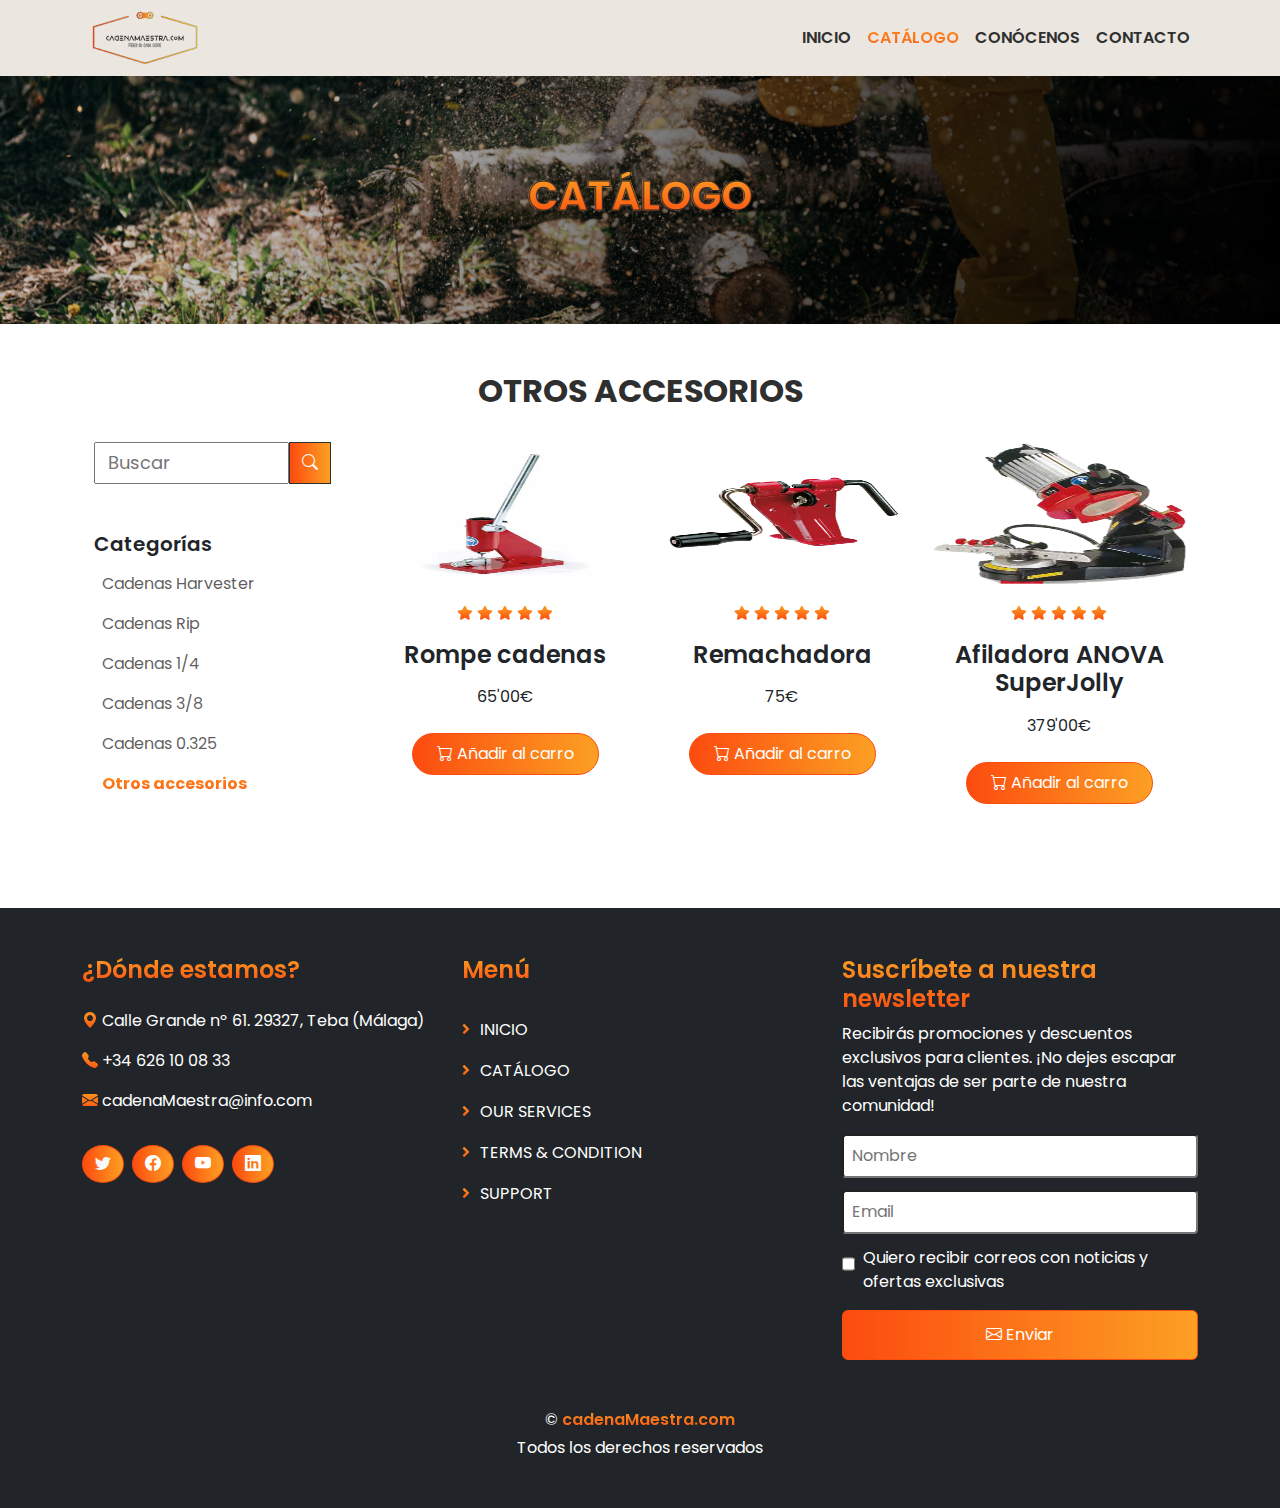
<file: ASSETS/HTML/categoria6.html>
<!DOCTYPE html>
<html lang="es">

<head>
    <meta charset="UTF-8">
    <meta name="viewport" content="width=device-width, initial-scale=1.0">
    <title>Document</title>

    <link rel="Icon" href="./../MEDIA/IMGs/logo1.png">

    <!-- Main CSS -->
    <link rel="stylesheet" href="./../CSS/styles.css">

    <!-- Bootstrap -->
    <link href="https://cdn.jsdelivr.net/npm/bootstrap@5.3.2/dist/css/bootstrap.min.css" rel="stylesheet">

    <!-- Google Fonts -->
    <link rel="preconnect" href="https://fonts.googleapis.com">
    <link rel="preconnect" href="https://fonts.gstatic.com" crossorigin>
    <link
        href="https://fonts.googleapis.com/css2?family=Open+Sans:wght@400;500&family=Poppins:wght@200;600;700&display=swap"
        rel="stylesheet">

    <!-- Icon Font Stylesheet -->
    <link href="https://cdnjs.cloudflare.com/ajax/libs/font-awesome/5.10.0/css/all.min.css" rel="stylesheet">
    <link href="https://cdn.jsdelivr.net/npm/bootstrap-icons@1.4.1/font/bootstrap-icons.css" rel="stylesheet">
    <link rel="stylesheet" href="https://cdn.jsdelivr.net/npm/bootstrap-icons@1.11.1/font/bootstrap-icons.css">

</head>

<body>

    <!-- HEADER START-->
    <header id="header" class="header position-absolute start-0 top-0 end-0">
        <nav class="navbar navbar-expand-lg fixed-top">
            <div class="container">
                <div class="navbar-brand-container">
                    <a href="./../../index.html" class="navbard-brand">
                        <img src="./../MEDIA/IMGs/logo1.png" height="60" alt="Logo">
                    </a>
                </div>

                <div class="navbar-toggler-container">
                    <button class="navbar-toggler" type="button" data-bs-toggle="collapse" data-bs-target="#navbarNav"
                        aria-controls="navbarNav" aria-expanded="false" aria-label="Toggle Navigation">
                        <svg xmlns="http://www.w3.org/2000/svg" width="32" height="32" fill="currentColor"
                            class="bi bi-list" viewBox="0 0 16 16">
                            <path fill-rule="evenodd"
                                d="M2.5 12a.5.5 0 0 1 .5-.5h10a.5.5 0 0 1 0 1H3a.5.5 0 0 1-.5-.5zm0-4a.5.5 0 0 1 .5-.5h10a.5.5 0 0 1 0 1H3a.5.5 0 0 1-.5-.5zm0-4a.5.5 0 0 1 .5-.5h10a.5.5 0 0 1 0 1H3a.5.5 0 0 1-.5-.5z" />
                        </svg>
                    </button>
                </div>

                <div id="navbarNav" class="navbar-collapse collapse">
                    <ul class="navbar-nav text-uppercase ms-auto py-4 py-lg-0">
                        <li class="nav-item">
                            <a href="./../../index.html" class="nav-link" aria-current="page">Inicio</a>
                        </li>
                        <li class="nav-item">
                            <a href="./categories.html" class="nav-link text-primary">Catálogo</a>
                        </li>
                        <li class="nav-item">
                            <a href="./about.html" class="nav-link">Conócenos</a>
                        </li>
                        <li class="nav-item">
                            <a href="#" class="nav-link">Contacto</a>
                        </li>
                    </ul>
                </div>
            </div>
        </nav>
    </header>

    <!-- HEADER END -->


    <!-- MAIN CONTENT BEGIN -->
    <main id="main-content">

        <!-- BANNER BEGIN -->

        <section class="page-section mb-5 h-auto secondary-page" id="banner">
            <div class="container-fluid page-header py-5">
                <div class="container banner-information text-center py-5 h-auto">
                    <h1 class="text-primary fw-bold">CATÁLOGO</h1>
                </div>
            </div>
        </section>

        <!-- BANNER END -->


        <div class="container">
            <div class="row">

                <div class="col-12 text-center mb-4">
                    <h2 class="section-heading text-uppercase">Otros accesorios</h2>
                </div>

                <!-- SIDEBAR BEGIN -->

                <aside class="col-12 ms-sm-auto col-lg-3 d-flex justify-content-between d-lg-block mb-4" id="side-bar">
                    <div class="container">

                        <div class="sidebar-search">
                            <div class="sidebar-search-bar m-auto mb-lg-3 d-none d-lg-block">
                                <form class="d-flex justify-content-center justify-content-md-end">
                                    <input class="search-field" placeholder="Buscar" type="text">
                                    <button class="btn btn-primary">
                                        <i class="bi bi-search"></i>
                                    </button>
                                </form>
                            </div>
                        </div>

                        <nav class="navbar navbar-expand-lg" aria-label="Fifth navbar example">
                            <button class="navbar-toggler" type="button" data-bs-toggle="collapse"
                                data-bs-target="#navbarsExample05" aria-controls="navbarsExample05"
                                aria-expanded="false" aria-label="Toggle navigation">
                                <span class="navbar-toggler-icon"></span>
                            </button>

                            <div class="collapse navbar-collapse flex-column align-items-start py-4"
                                id="navbarsExample05">
                                <h5 class="sidebar-menu-title">Categorías</h5>
                                <ul class="navbar-nav flex-column">
                                    <li class="nav-item ">
                                        <a class="nav-link" href="./categoria1.html">Cadenas
                                            Harvester</a>
                                    </li>
                                    <li class="nav-item">
                                        <a class="nav-link" href="./categoria2.html">Cadenas Rip</a>
                                    </li>
                                    <li class="nav-item">
                                        <a class="nav-link" href="./categoria3.html">Cadenas 1/4</a>
                                    </li>
                                    <li class="nav-item">
                                        <a class="nav-link" href="./categoria4.html">Cadenas 3/8</a>
                                    </li>
                                    <li class="nav-item">
                                        <a class="nav-link" href="./categoria5.html">Cadenas 0.325</a>
                                    </li>
                                    <li class="nav-item">
                                        <a class="nav-link text-primary fw-bolder" href="./categoria6.html">Otros
                                            accesorios</a>
                                    </li>
                                </ul>
                            </div>

                            <div class="col-8 col-md-6 sidebar-search d-lg-none">
                                <div class="sidebar-search-bar m-auto mb-lg-3">
                                    <form class="d-flex justify-content-center justify-content-md-end">
                                        <input class="search-field" placeholder="Buscar" type="text">
                                        <button class="btn btn-primary">
                                            <i class="bi bi-search"></i>
                                        </button>
                                    </form>
                                </div>
                            </div>
                        </nav>
                    </div>
                </aside>

                <!-- SIDE BAR END -->

                <!-- PRODUCTS BEGIN -->

                <section class="page-section col-12 col-lg-9 mb-5" id="product-section">
                    <div class="container">
                        <div class="row">
                            <div class="col-12 col-sm-6 col-lg-4 mb-5">
                                <div class="position-relative text-center">
                                    <img class="img-fluid ratio" src="./../MEDIA/IMGs/rompecadenas.jpg"
                                        alt="Rompe cadenas">
                                    <div class="p-3 slide-content">
                                        <div class="text-center mb-3">
                                            <small class="fa fa-star text-primary"></small>
                                            <small class="fa fa-star text-primary"></small>
                                            <small class="fa fa-star text-primary"></small>
                                            <small class="fa fa-star text-primary"></small>
                                            <small class="fa fa-star text-primary"></small>
                                        </div>
                                        <h4 class="mb-3">Rompe cadenas</h4>
                                        <p class="mb-0">65'00€</p>
                                    </div>
                                    <div class="store-overlay">
                                        <a href="" class="btn btn-primary rounded-pill py-2 px-4 m-2">
                                            <i class="bi bi-cart"></i>
                                            Añadir al carro
                                        </a>
                                    </div>
                                </div>
                            </div>
                            <div class="col-12 col-sm-6 col-lg-4 mb-5">
                                <div class="position-relative text-center">
                                    <img class="img-fluid ratio" src="./../MEDIA/IMGs/remachadora.jpg"
                                        alt="Remachadora">
                                    <div class="p-3 slide-content">
                                        <div class="text-center mb-3">
                                            <small class="fa fa-star text-primary"></small>
                                            <small class="fa fa-star text-primary"></small>
                                            <small class="fa fa-star text-primary"></small>
                                            <small class="fa fa-star text-primary"></small>
                                            <small class="fa fa-star text-primary"></small>
                                        </div>
                                        <h4 class="mb-3">Remachadora</h4>
                                        <p class="mb-0">75€</p>
                                    </div>
                                    <div class="store-overlay">
                                        <a href="" class="btn btn-primary rounded-pill py-2 px-4 m-2">
                                            <i class="bi bi-cart"></i>
                                            Añadir al carro
                                        </a>
                                    </div>
                                </div>
                            </div>
                            <div class="col-12 col-sm-6 col-lg-4 mb-5">
                                <div class="position-relative text-center">
                                    <img class="img-fluid ratio" src="./../MEDIA/IMGs/afiladora2.jpg" alt="Afiladora">
                                    <div class="p-3 slide-content">
                                        <div class="text-center mb-3">
                                            <small class="fa fa-star text-primary"></small>
                                            <small class="fa fa-star text-primary"></small>
                                            <small class="fa fa-star text-primary"></small>
                                            <small class="fa fa-star text-primary"></small>
                                            <small class="fa fa-star text-primary"></small>
                                        </div>
                                        <h4 class="mb-3">Afiladora ANOVA SuperJolly</h4>
                                        <p class="mb-0">379'00€</p>
                                    </div>
                                    <div class="store-overlay">
                                        <a href="" class="btn btn-primary rounded-pill py-2 px-4 m-2">
                                            <i class="bi bi-cart"></i>
                                            Añadir al carro
                                        </a>
                                    </div>
                                </div>
                            </div>
                        </div>
                </section>

                <!-- PRODUCTS END -->

            </div>
        </div>


    </main>

    <!-- MAIN CONTENT END-->


    <footer id="footer">
        <div class="container-fluid bg-dark py-5">

            <div class="container">
                <div class="row">
                    <div class="col-12 col-md-4 mb-5">
                        <h4 class="mb-4 text-primary">¿Dónde estamos?</h4>
                        <p class="mb-3">
                            <i class="bi bi-geo-alt-fill text-primary"></i>
                            Calle Grande nº 61. 29327, Teba (Málaga)
                        </p>
                        <p class="mb-3">
                            <i class="bi bi-telephone-fill text-primary"></i>
                            +34 626 10 08 33
                        </p>
                        <p class="mb-3">
                            <i class="bi bi-envelope-fill text-primary"></i>
                            cadenaMaestra@info.com
                        </p>

                        <div class="d-flex pt-3">
                            <a class="btn btn-square btn-primary rounded-circle me-2" href="">
                                <i class="bi bi-twitter text-light"></i>
                            </a>
                            <a class="btn btn-square btn-primary rounded-circle me-2" href="">
                                <i class="bi bi-facebook text-white"></i>
                            </a>
                            <a class="btn btn-square btn-primary rounded-circle me-2" href="">
                                <i class="bi bi-youtube text-white"></i>
                            </a>
                            <a class="btn btn-square btn-primary rounded-circle me-2" href="">
                                <i class="bi bi-linkedin text-white"></i>
                            </a>
                        </div>
                    </div>

                    <div class="col-12 col-md-4 mb-5">
                        <h4 class="mb-4 text-primary">Menú</h4>
                        <nav>
                            <ul class="navbar-nav text-uppercase">
                                <li class="nav-item">
                                    <a class="nav-link text-white text-start" href="./../../index.html">Inicio</a>
                                </li>
                                <li class="nav-item">
                                    <a class="nav-link text-white text-start" href="./categories.html">Catálogo</a>
                                </li>
                                <li class="nav-item">
                                    <a class="nav-link text-white text-start" href="">Our Services</a>
                                </li>
                                <li class="nav-item">
                                    <a class="nav-link text-white text-start" href="">Terms &amp; Condition</a>
                                </li>
                                <li class="nav-item">
                                    <a class="nav-link text-white text-start" href="">Support</a>
                                </li>
                            </ul>
                        </nav>
                    </div>

                    <div class="col-12 col-md-4 mb-5 footer-section">
                        <h4 class="mb-2 text-primary">Suscríbete a nuestra newsletter</h4>
                        <p>Recibirás promociones y descuentos exclusivos para clientes. ¡No dejes escapar las ventajas
                            de ser parte de nuestra comunidad!</p>
                        <div class="newsletter-form-container">
                            <form class="newsletter-form">
                                <input type="text" name="firstname" placeholder="Nombre">
                                <input type="email" name="email" placeholder="Email">
                                <div class="email-authorization-container mb-3">
                                    <input type="checkbox" name="email-authorization">
                                    <label for="email-authorization">Quiero recibir correos con noticias y ofertas
                                        exclusivas</label>
                                </div>
                                <button class="btn btn-primary"><i class="bi bi-envelope"></i> Enviar</button>
                            </form>
                        </div>
                    </div>
                </div>

                <div class="row">
                    <div class="col-12 text-center mb-3 mb-md-0">
                        <p class="mb-1">
                            © <span class="text-primary" href="#">cadenaMaestra.com</span>
                        </p>
                        <p class="text-center mb-0">Todos los derechos reservados</p>
                    </div>
                </div>
            </div>
        </div>
    </footer>

    <script src="https://cdn.jsdelivr.net/npm/bootstrap@5.3.2/dist/js/bootstrap.bundle.min.js"></script>
    <script src="https://code.jquery.com/jquery-3.6.4.min.js"></script>

</body>

</html>
</file>
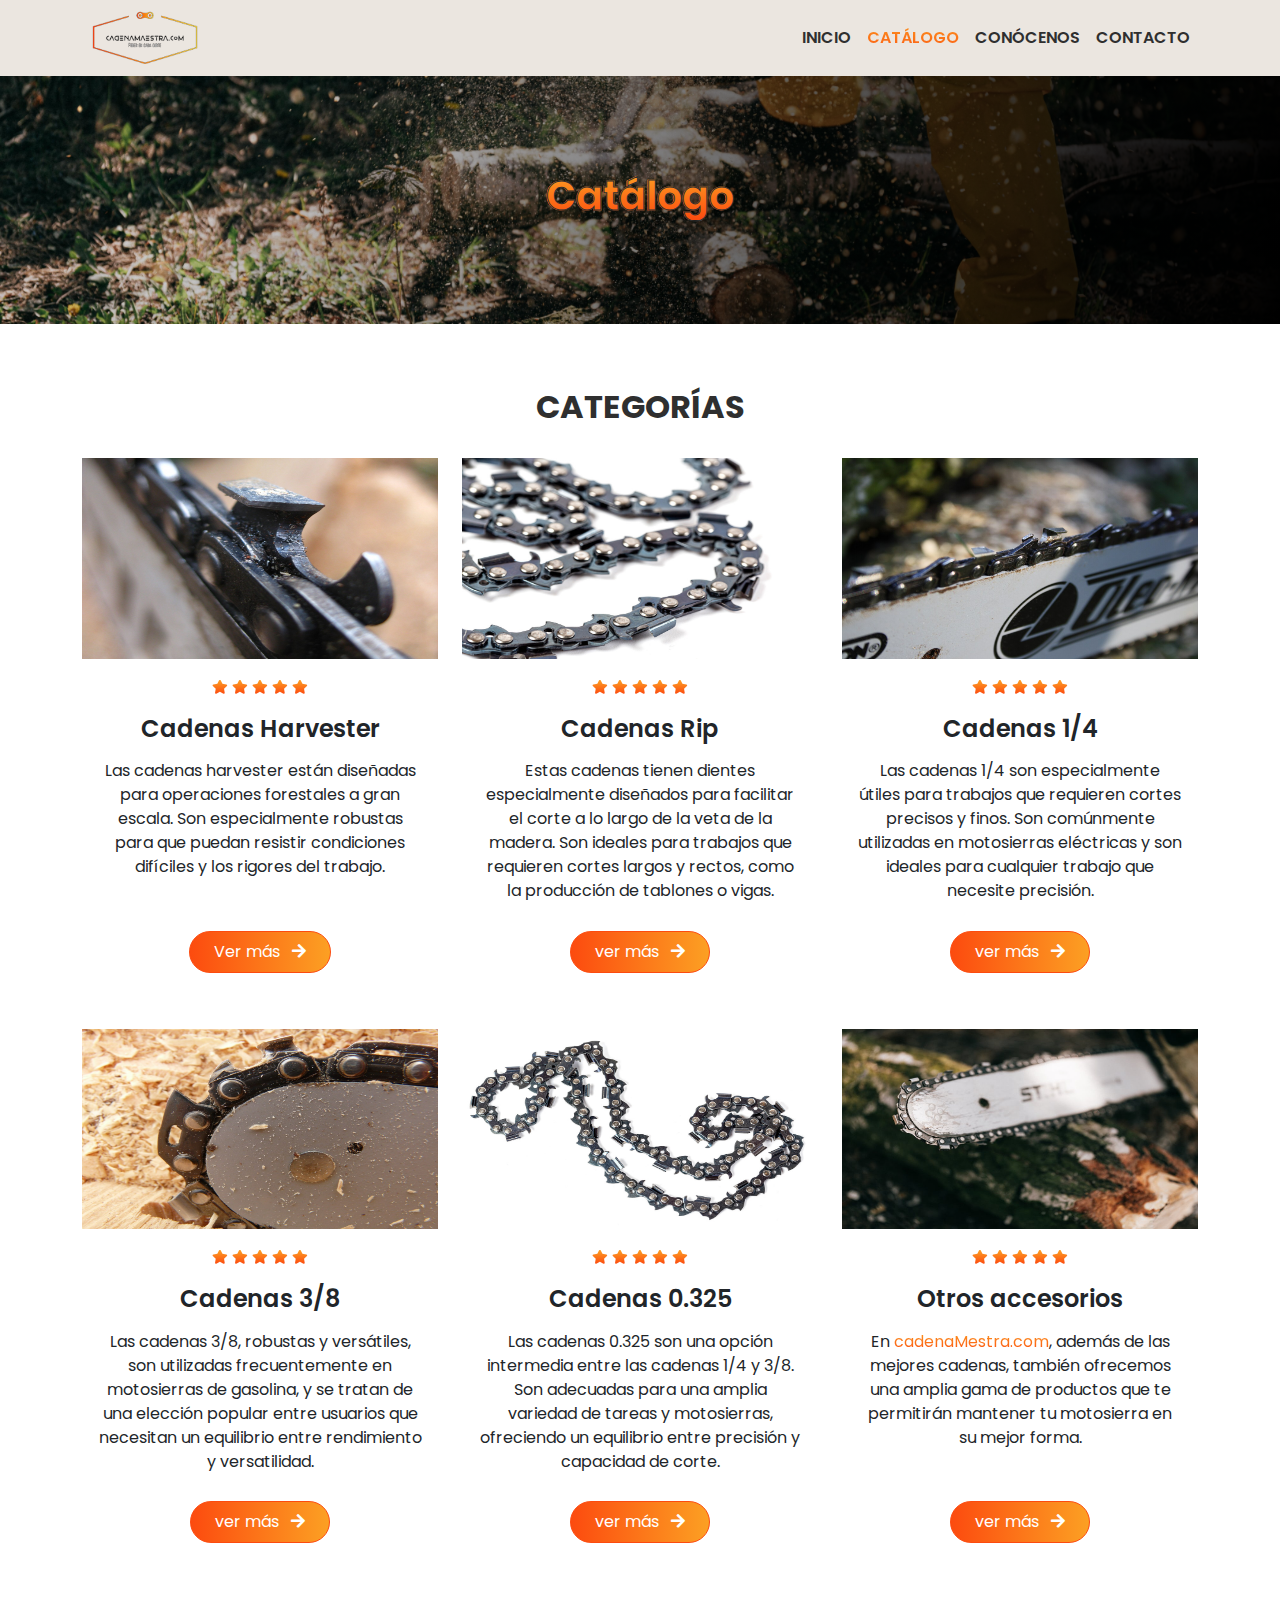
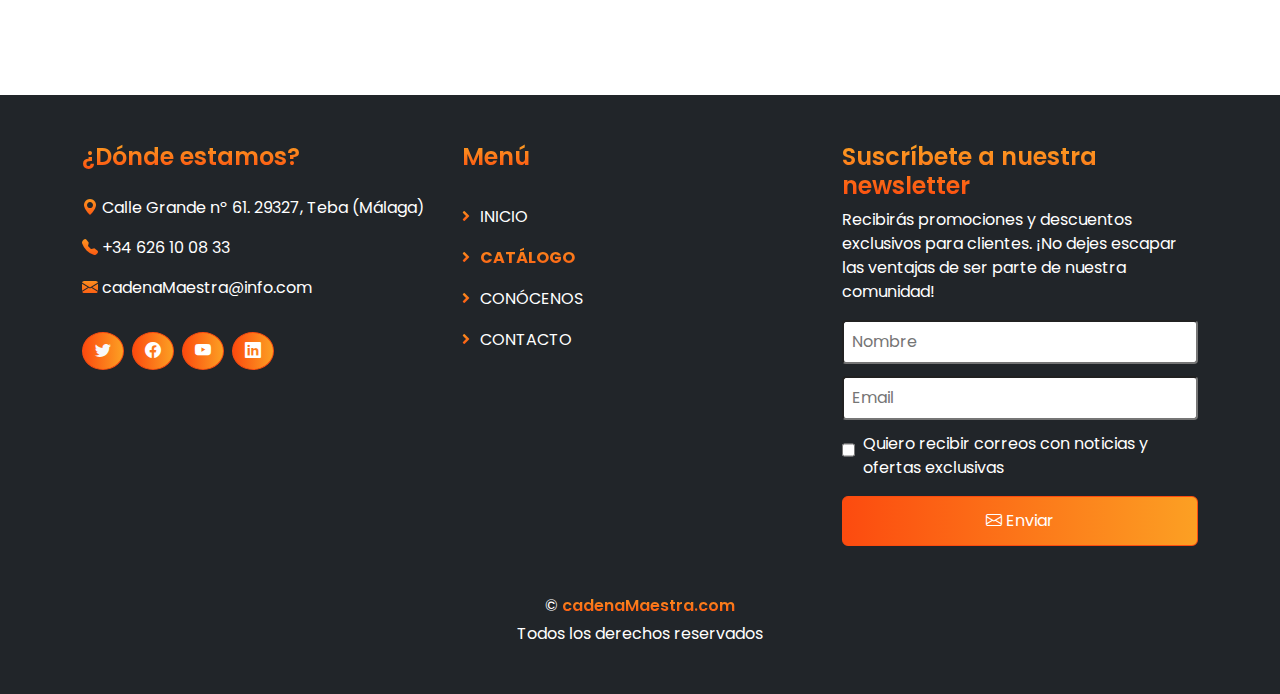
<file: ASSETS/HTML/categories.html>
<!DOCTYPE html>
<html lang="es">

<head>
    <meta charset="UTF-8">
    <meta name="viewport" content="width=device-width, initial-scale=1.0">
    <title>Document</title>

    <link rel="Icon" href="./../MEDIA/IMGs/logo1.png">

    <!-- Main CSS -->
    <link rel="stylesheet" href="./../CSS/styles.css">

    <!-- Bootstrap -->
    <link href="https://cdn.jsdelivr.net/npm/bootstrap@5.3.2/dist/css/bootstrap.min.css" rel="stylesheet">

    <!-- Google Fonts -->
    <link rel="preconnect" href="https://fonts.googleapis.com">
    <link rel="preconnect" href="https://fonts.gstatic.com" crossorigin>
    <link
        href="https://fonts.googleapis.com/css2?family=Open+Sans:wght@400;500&family=Poppins:wght@200;600;700&display=swap"
        rel="stylesheet">

    <!-- Icon Font Stylesheet -->
    <link href="https://cdnjs.cloudflare.com/ajax/libs/font-awesome/5.10.0/css/all.min.css" rel="stylesheet">
    <link href="https://cdn.jsdelivr.net/npm/bootstrap-icons@1.4.1/font/bootstrap-icons.css" rel="stylesheet">
    <link rel="stylesheet" href="https://cdn.jsdelivr.net/npm/bootstrap-icons@1.11.1/font/bootstrap-icons.css">

</head>

<body>

    <!-- HEADER START-->
    <header id="header" class="header position-absolute start-0 top-0 end-0">
        <nav class="navbar navbar-expand-lg fixed-top">
            <div class="container">
                <div class="navbar-brand-container">
                    <a href="./../../index.html" class="navbard-brand">
                        <img src="./../MEDIA/IMGs/logo1.png" height="60" alt="Logo">
                    </a>
                </div>

                <div class="navbar-toggler-container">
                    <button class="navbar-toggler" type="button" data-bs-toggle="collapse" data-bs-target="#navbarNav"
                        aria-controls="navbarNav" aria-expanded="false" aria-label="Toggle Navigation">
                        <svg xmlns="http://www.w3.org/2000/svg" width="32" height="32" fill="currentColor"
                            class="bi bi-list" viewBox="0 0 16 16">
                            <path fill-rule="evenodd"
                                d="M2.5 12a.5.5 0 0 1 .5-.5h10a.5.5 0 0 1 0 1H3a.5.5 0 0 1-.5-.5zm0-4a.5.5 0 0 1 .5-.5h10a.5.5 0 0 1 0 1H3a.5.5 0 0 1-.5-.5zm0-4a.5.5 0 0 1 .5-.5h10a.5.5 0 0 1 0 1H3a.5.5 0 0 1-.5-.5z" />
                        </svg>
                    </button>
                </div>

                <div id="navbarNav" class="navbar-collapse collapse">
                    <ul class="navbar-nav text-uppercase ms-auto py-4 py-lg-0">
                        <li class="nav-item">
                            <a href="./../../index.html" class="nav-link" aria-current="page">Inicio</a>
                        </li>
                        <li class="nav-item">
                            <a href="./categories.html" class="nav-link text-primary">Catálogo</a>
                        </li>
                        <li class="nav-item">
                            <a href="./about.html" class="nav-link">Conócenos</a>
                        </li>
                        <li class="nav-item">
                            <a href="#" class="nav-link">Contacto</a>
                        </li>
                    </ul>
                </div>
            </div>
        </nav>
    </header>

    <!-- HEADER END -->


    <!-- MAIN CONTENT BEGIN -->
    <main id="main-content">

        <!-- BANNER BEGIN -->

        <section class="page-section mb-5 h-auto secondary-page" id="banner">
            <div class="container-fluid page-header py-5">
                <div class="container banner-information text-center py-5 h-auto">
                    <h1 class="text-primary fw-bold">Catálogo</h1>
                </div>
            </div>
        </section>

        <!-- BANNER END -->

        <!-- MAIN CATEGORIES -->

        <section class="page-section mb-5" id="categories-section">
            <div class="container py-5 pt-3">
                <div class="row">
                    <div class="col-12 text-center mb-4">
                        <h2 class="section-heading text-uppercase">Categorías</h2>
                    </div>
                </div>

                <div class="row">
                    <div class="col-12 col-sm-6 col-lg-4 mb-5">
                        <div class="position-relative text-center">
                            <img class="img-fluid ratio" src="./../MEDIA/IMGs/chain4.png" alt="Categoría 1">
                            <div class="p-3 slide-content">
                                <div class="text-center mb-3">
                                    <small class="fa fa-star text-primary"></small>
                                    <small class="fa fa-star text-primary"></small>
                                    <small class="fa fa-star text-primary"></small>
                                    <small class="fa fa-star text-primary"></small>
                                    <small class="fa fa-star text-primary"></small>
                                </div>
                                <h4 class="mb-3">Cadenas Harvester</h4>
                                <p class="mb-0">
                                    Las cadenas harvester están diseñadas para operaciones forestales a gran escala.
                                    Son
                                    especialmente robustas para que puedan resistir condiciones difíciles y los
                                    rigores del
                                    trabajo.
                                </p>
                            </div>
                            <div class="store-overlay">
                                <a href="./categoria1.html" class="btn btn-primary rounded-pill py-2 px-4 m-2">
                                    Ver más
                                    <i class="fa fa-arrow-right ms-2"></i>
                                </a>
                            </div>
                        </div>
                    </div>
                    <div class="col-12 col-sm-6 col-lg-4 mb-5">
                        <div class="position-relative text-center">
                            <img class="img-fluid ratio" src="./../MEDIA/IMGs/chain1.png" alt="Categoría 2">
                            <div class="p-3 slide-content">
                                <div class="text-center mb-3">
                                    <small class="fa fa-star text-primary"></small>
                                    <small class="fa fa-star text-primary"></small>
                                    <small class="fa fa-star text-primary"></small>
                                    <small class="fa fa-star text-primary"></small>
                                    <small class="fa fa-star text-primary"></small>
                                </div>
                                <h4 class="mb-3">Cadenas Rip</h4>
                                <p class="mb-0">
                                    Estas cadenas tienen dientes especialmente diseñados para facilitar el corte a
                                    lo largo de la
                                    veta de la madera. Son ideales para trabajos que requieren cortes largos y
                                    rectos, como la
                                    producción de tablones o vigas.
                                </p>
                            </div>
                            <div class="store-overlay">
                                <a href="./categoria2.html" class="btn btn-primary rounded-pill py-2 px-4 m-2">
                                    ver más
                                    <i class="fa fa-arrow-right ms-2"></i>
                                </a>
                            </div>
                        </div>
                    </div>
                    <div class="col-12 col-sm-6 col-lg-4 mb-5">
                        <div class="position-relative text-center">
                            <img class="img-fluid ratio" src="./../MEDIA/IMGs/chain3.png" alt="Categoría 3">
                            <div class="p-3 slide-content">
                                <div class="text-center mb-3">
                                    <small class="fa fa-star text-primary"></small>
                                    <small class="fa fa-star text-primary"></small>
                                    <small class="fa fa-star text-primary"></small>
                                    <small class="fa fa-star text-primary"></small>
                                    <small class="fa fa-star text-primary"></small>
                                </div>
                                <h4 class="mb-3">Cadenas 1/4</h4>
                                <p class="mb-0">
                                    Las cadenas 1/4 son especialmente útiles para trabajos que requieren cortes
                                    precisos y finos.
                                    Son comúnmente utilizadas en motosierras eléctricas y son ideales para cualquier
                                    trabajo que
                                    necesite precisión.
                                </p>
                            </div>
                            <div class="store-overlay">
                                <a href="./categoria3.html" class="btn btn-primary rounded-pill py-2 px-4 m-2">
                                    ver más
                                    <i class="fa fa-arrow-right ms-2"></i>
                                </a>
                            </div>
                        </div>
                    </div>
                    <div class="col-12 col-sm-6 col-lg-4 mb-5">
                        <div class="position-relative text-center">
                            <img class="img-fluid ratio" src="./../MEDIA/IMGs/chain5.png" alt="Categoría 4">
                            <div class="p-3 slide-content">
                                <div class="text-center mb-3">
                                    <small class="fa fa-star text-primary"></small>
                                    <small class="fa fa-star text-primary"></small>
                                    <small class="fa fa-star text-primary"></small>
                                    <small class="fa fa-star text-primary"></small>
                                    <small class="fa fa-star text-primary"></small>
                                </div>
                                <h4 class="mb-3">Cadenas 3/8</h4>
                                <p class="mb-0">
                                    Las cadenas 3/8, robustas y versátiles, son utilizadas frecuentemente en
                                    motosierras
                                    de
                                    gasolina, y se tratan de una elección popular entre usuarios que necesitan un
                                    equilibrio entre
                                    rendimiento y versatilidad.
                                </p>
                            </div>
                            <div class="store-overlay">
                                <a href="" class="btn btn-primary rounded-pill py-2 px-4 m-2">
                                    ver más
                                    <i class="fa fa-arrow-right ms-2"></i>
                                </a>
                            </div>
                        </div>
                    </div>
                    <div class="col-12 col-sm-6 col-lg-4 mb-5">
                        <div class="position-relative text-center">
                            <img class="img-fluid ratio" src="./../MEDIA/IMGs/chain2.png" alt="Categoría 5">
                            <div class="p-3 slide-content">
                                <div class="text-center mb-3">
                                    <small class="fa fa-star text-primary"></small>
                                    <small class="fa fa-star text-primary"></small>
                                    <small class="fa fa-star text-primary"></small>
                                    <small class="fa fa-star text-primary"></small>
                                    <small class="fa fa-star text-primary"></small>
                                </div>
                                <h4 class="mb-3">Cadenas 0.325</h4>
                                <p class="mb-0">
                                    Las cadenas 0.325 son una opción intermedia entre las cadenas 1/4 y 3/8. Son
                                    adecuadas para
                                    una amplia variedad de tareas y motosierras, ofreciendo un equilibrio entre
                                    precisión y
                                    capacidad de corte.
                                </p>
                            </div>
                            <div class="store-overlay">
                                <a href="" class="btn btn-primary rounded-pill py-2 px-4 m-2">
                                    ver más
                                    <i class="fa fa-arrow-right ms-2"></i>
                                </a>
                            </div>
                        </div>
                    </div>
                    <div class="col-12 col-sm-6 col-lg-4 mb-5">
                        <div class="position-relative text-center">
                            <img class="img-fluid ratio" src="./../MEDIA/IMGs/chainsaw7.png" alt="Categoría 6">
                            <div class="p-3 slide-content">
                                <div class="text-center mb-3">
                                    <small class="fa fa-star text-primary"></small>
                                    <small class="fa fa-star text-primary"></small>
                                    <small class="fa fa-star text-primary"></small>
                                    <small class="fa fa-star text-primary"></small>
                                    <small class="fa fa-star text-primary"></small>
                                </div>
                                <h4 class="mb-3">Otros accesorios</h4>
                                <p class="mb-0">
                                    En <span class="text-primary font-weight-bold">cadenaMestra.com</span>, además
                                    de
                                    las mejores
                                    cadenas, también ofrecemos una amplia gama de productos que te permitirán
                                    mantener
                                    tu
                                    motosierra en su mejor forma.
                                </p>
                            </div>
                            <div class="store-overlay">
                                <a href="" class="btn btn-primary rounded-pill py-2 px-4 m-2">
                                    ver más
                                    <i class="fa fa-arrow-right ms-2"></i>
                                </a>
                            </div>
                        </div>
                    </div>
                </div>
        </section>

        <!-- CATEGORIES END -->

    </main>

    <!-- MAIN CONTENT END-->


    <footer id="footer">
        <div class="container-fluid bg-dark py-5">

            <div class="container">
                <div class="row">
                    <div class="col-12 col-md-4 mb-5">
                        <h4 class="mb-4 text-primary">¿Dónde estamos?</h4>
                        <p class="mb-3">
                            <i class="bi bi-geo-alt-fill text-primary"></i>
                            Calle Grande nº 61. 29327, Teba (Málaga)
                        </p>
                        <p class="mb-3">
                            <i class="bi bi-telephone-fill text-primary"></i>
                            +34 626 10 08 33
                        </p>
                        <p class="mb-3">
                            <i class="bi bi-envelope-fill text-primary"></i>
                            cadenaMaestra@info.com
                        </p>

                        <div class="d-flex pt-3">
                            <a class="btn btn-square btn-primary rounded-circle me-2" href="">
                                <i class="bi bi-twitter text-light"></i>
                            </a>
                            <a class="btn btn-square btn-primary rounded-circle me-2" href="">
                                <i class="bi bi-facebook text-white"></i>
                            </a>
                            <a class="btn btn-square btn-primary rounded-circle me-2" href="">
                                <i class="bi bi-youtube text-white"></i>
                            </a>
                            <a class="btn btn-square btn-primary rounded-circle me-2" href="">
                                <i class="bi bi-linkedin text-white"></i>
                            </a>
                        </div>
                    </div>

                    <div class="col-12 col-md-4 mb-5">
                        <h4 class="mb-4 text-primary">Menú</h4>
                        <div>
                            <ul class="navbar-nav text-uppercase">
                                <li class="nav-item">
                                    <a href="./../../index.html" class="nav-link text-white text-start"
                                        aria-current="page">Inicio</a>
                                </li>
                                <li class="nav-item">
                                    <a href="./categories.html"
                                        class="nav-link text-primary fw-bold text-start">Catálogo</a>
                                </li>
                                <li class="nav-item">
                                    <a href="./about.html" class="nav-link text-white text-start">Conócenos</a>
                                </li>
                                <li class="nav-item">
                                    <a href="#" class="nav-link text-white text-start">Contacto</a>
                                </li>
                            </ul>
                        </div>
                    </div>

                    <div class="col-12 col-md-4 mb-5 footer-section">
                        <h4 class="mb-2 text-primary">Suscríbete a nuestra newsletter</h4>
                        <p>Recibirás promociones y descuentos exclusivos para clientes. ¡No dejes escapar las ventajas
                            de ser parte
                            de nuestra comunidad!</p>
                        <div class="newsletter-form-container">
                            <form class="newsletter-form">
                                <input type="text" name="firstname" placeholder="Nombre">
                                <input type="email" name="email" placeholder="Email">
                                <div class="email-authorization-container mb-3">
                                    <input type="checkbox" name="email-authorization">
                                    <label for="email-authorization">Quiero recibir correos con noticias y ofertas
                                        exclusivas</label>
                                </div>
                                <button class="btn btn-primary"><i class="bi bi-envelope"></i> Enviar</button>
                            </form>
                        </div>
                    </div>
                </div>

                <div class="row">
                    <div class="col-12 text-center mb-3 mb-md-0">
                        <p class="mb-1">
                            © <span class="text-primary" href="#">cadenaMaestra.com</span>
                        </p>
                        <p class="text-center mb-0">Todos los derechos reservados</p>
                    </div>
                </div>
            </div>
        </div>
    </footer>

    <script src="https://cdn.jsdelivr.net/npm/bootstrap@5.3.2/dist/js/bootstrap.bundle.min.js"></script>
    <script src="https://code.jquery.com/jquery-3.6.4.min.js"></script>

</body>

</html>
</file>
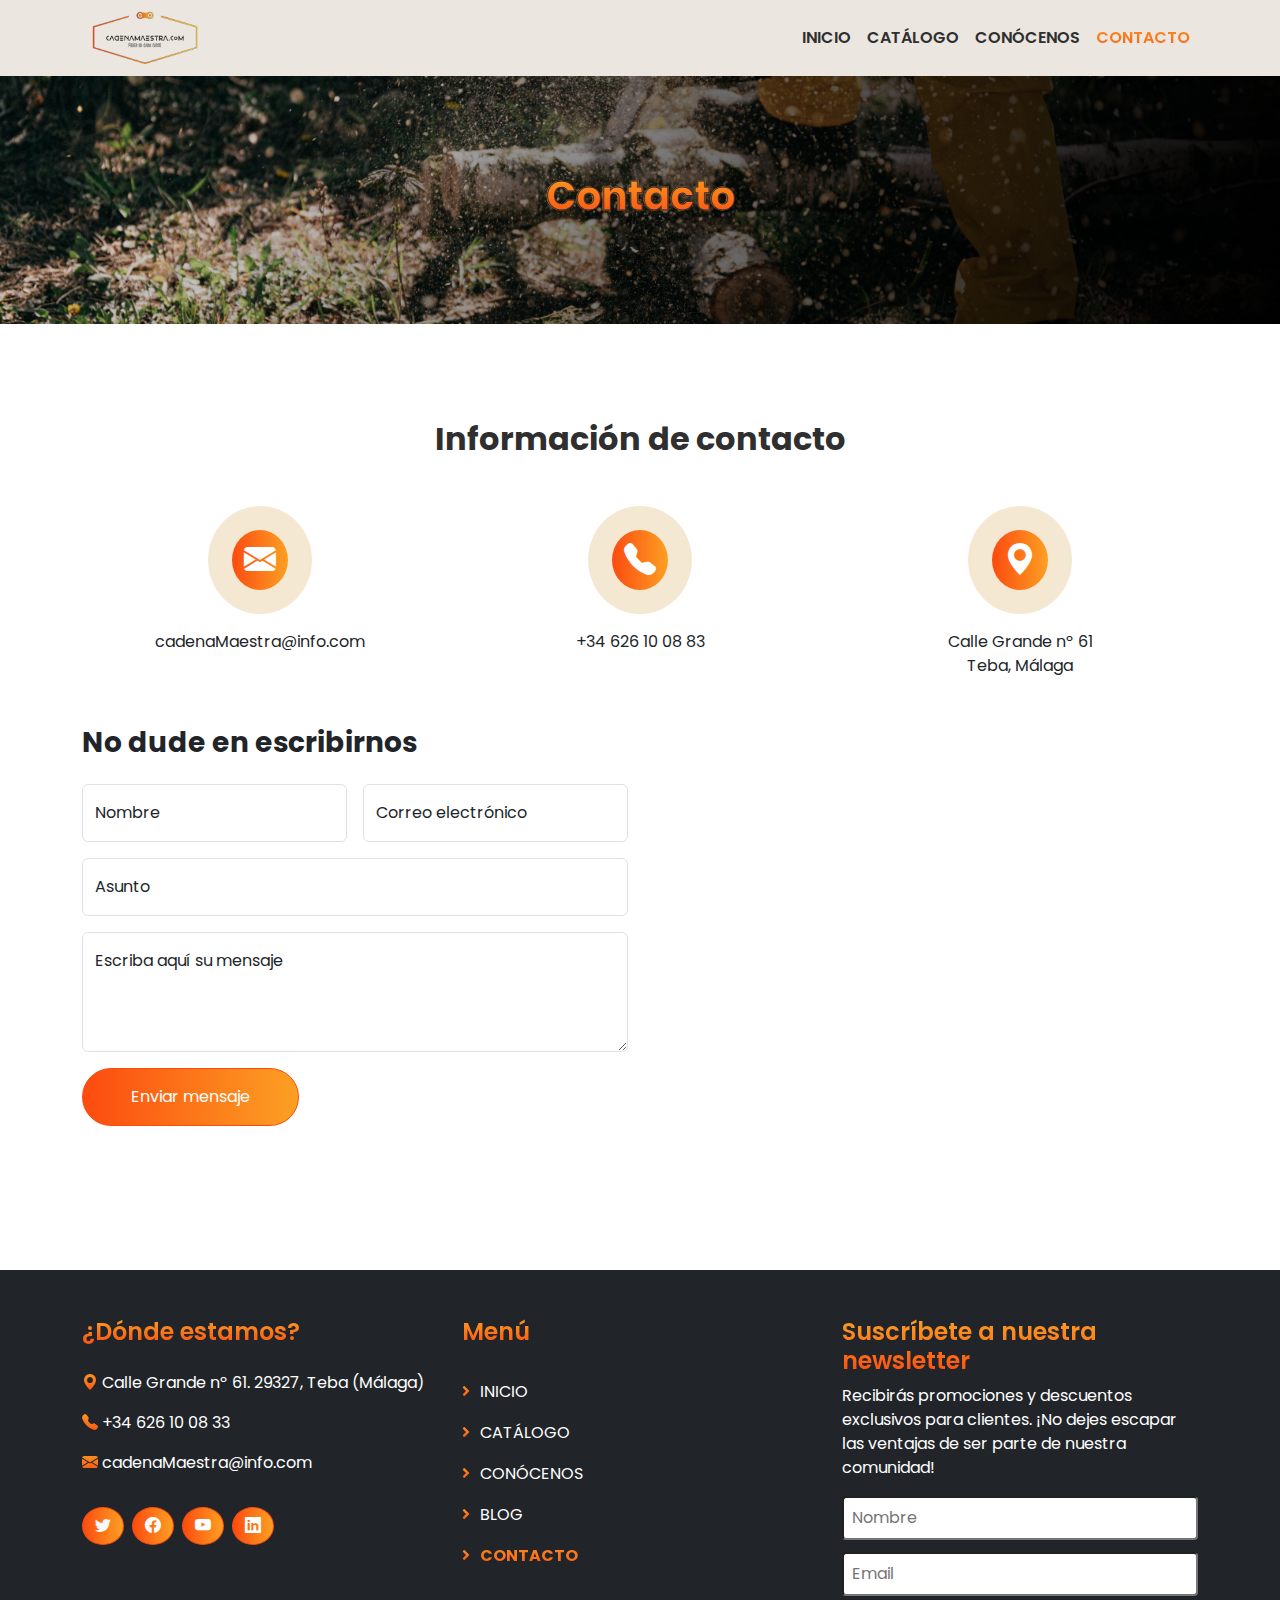
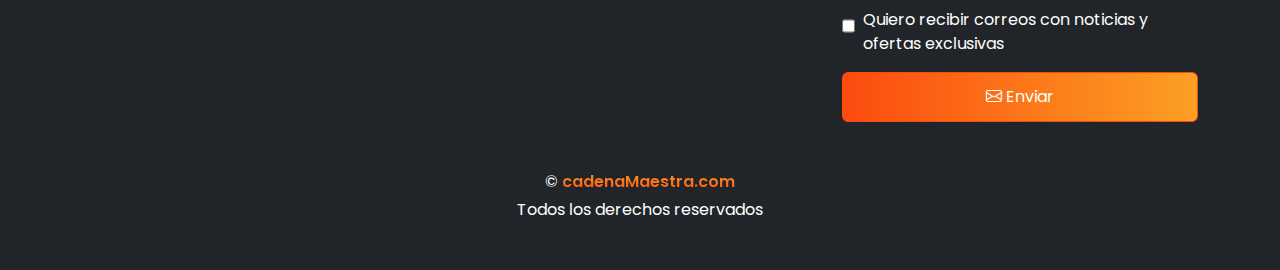
<file: ASSETS/HTML/contact.html>
<!DOCTYPE html>
<html lang="es">

<head>
    <meta charset="UTF-8">
    <meta name="viewport" content="width=device-width, initial-scale=1.0">
    <title>Document</title>

    <link rel="Icon" href="./../MEDIA/IMGs/logo1.png">

    <!-- Main CSS -->
    <link rel="stylesheet" href="./../CSS/styles.css">

    <!-- Bootstrap -->
    <link href="https://cdn.jsdelivr.net/npm/bootstrap@5.3.2/dist/css/bootstrap.min.css" rel="stylesheet">

    <!-- Google Fonts -->
    <link rel="preconnect" href="https://fonts.googleapis.com">
    <link rel="preconnect" href="https://fonts.gstatic.com" crossorigin>
    <link
        href="https://fonts.googleapis.com/css2?family=Open+Sans:wght@400;500&family=Poppins:wght@200;600;700&display=swap"
        rel="stylesheet">

    <!-- Icon Font Stylesheet -->
    <link href="https://cdnjs.cloudflare.com/ajax/libs/font-awesome/5.10.0/css/all.min.css" rel="stylesheet">
    <link href="https://cdn.jsdelivr.net/npm/bootstrap-icons@1.4.1/font/bootstrap-icons.css" rel="stylesheet">
    <link rel="stylesheet" href="https://cdn.jsdelivr.net/npm/bootstrap-icons@1.11.1/font/bootstrap-icons.css">

</head>

<body>

    <!-- HEADER START-->
    <header id="header" class="header position-absolute start-0 top-0 end-0">
        <nav class="navbar navbar-expand-lg fixed-top">
            <div class="container">
                <div class="navbar-brand-container">
                    <a href="./../../index.html" class="navbard-brand">
                        <img src="./../MEDIA/IMGs/logo1.png" height="60" alt="Logo">
                    </a>
                </div>

                <div class="navbar-toggler-container">
                    <button class="navbar-toggler" type="button" data-bs-toggle="collapse" data-bs-target="#navbarNav"
                        aria-controls="navbarNav" aria-expanded="false" aria-label="Toggle Navigation">
                        <svg xmlns="http://www.w3.org/2000/svg" width="32" height="32" fill="currentColor"
                            class="bi bi-list" viewBox="0 0 16 16">
                            <path fill-rule="evenodd"
                                d="M2.5 12a.5.5 0 0 1 .5-.5h10a.5.5 0 0 1 0 1H3a.5.5 0 0 1-.5-.5zm0-4a.5.5 0 0 1 .5-.5h10a.5.5 0 0 1 0 1H3a.5.5 0 0 1-.5-.5zm0-4a.5.5 0 0 1 .5-.5h10a.5.5 0 0 1 0 1H3a.5.5 0 0 1-.5-.5z" />
                        </svg>
                    </button>
                </div>

                <div id="navbarNav" class="navbar-collapse collapse">
                    <ul class="navbar-nav text-uppercase ms-auto py-4 py-lg-0">
                        <li class="nav-item">
                            <a href="./../../index.html" class="nav-link" aria-current="page">Inicio</a>
                        </li>
                        <li class="nav-item">
                            <a href="./categories.html" class="nav-link">Catálogo</a>
                        </li>
                        <li class="nav-item">
                            <a href="./about.html" class="nav-link">Conócenos</a>
                        </li>
                        <li class="nav-item">
                            <a href="./contact.html" class="nav-link text-primary">Contacto</a>
                        </li>
                    </ul>
                </div>
            </div>
        </nav>
    </header>

    <!-- HEADER END -->


    <!-- MAIN CONTENT BEGIN -->
    <main id="main-content">

        <!-- BANNER BEGIN -->

        <section class="page-section mb-5 h-auto secondary-page" id="banner">
            <div class="container-fluid page-header py-5">
                <div class="container banner-information text-center py-5 h-auto">
                    <h1 class="text-primary fw-bold">Contacto</h1>
                </div>
            </div>
        </section>

        <!-- BANNER END -->

        <!-- CONTACT BEGIN -->

        <section class="page-section mb-5" id="contact">
            <div class="container contact py-5">
                <div>
                    <div class="section-title text-center mx-auto mb-5">
                        <h2 class="display-6">Información de contacto</h2>
                    </div>
                    <div class="contact-alternatives row mb-5">
                        <div class="col-md-4 text-center">
                            <div class="btn btn-square btn-primary rounded-circle mx-auto mb-3">
                                <i class="bi bi-envelope-fill text-white"></i>
                            </div>
                            <p class="mb-2">cadenaMaestra@info.com</p>
                        </div>
                        <div class="col-md-4 text-center">
                            <div class="btn btn-square btn-primary rounded-circle  mx-auto mb-3">
                                <i class="bi bi-telephone-fill text-white"></i>
                            </div>
                            <p class="mb-2">+34 626 10 08 83</p>
                        </div>
                        <div class="col-md-4 text-center">
                            <div class="btn btn-square btn-primary rounded-circle  mx-auto mb-3">
                                <i class="bi bi-geo-alt-fill text-white"></i>
                            </div>
                            <p class="mb-0">Calle Grande nº 61</p>
                            <p class="mb-0">Teba, Málaga</p>
                        </div>
                    </div>
                    <div class="row">
                        <div class="col-lg-6 mb-5">
                            <h3 class="mb-4">No dude en escribirnos</h3>
                            <form>
                                <div class="row g-3">
                                    <div class="col-md-6">
                                        <div class="form-floating">
                                            <input type="text" class="form-control" name="name" id="name"
                                                placeholder="Nombre">
                                            <label for="name">Nombre</label>
                                        </div>
                                    </div>
                                    <div class="col-md-6">
                                        <div class="form-floating">
                                            <input type="email" class="form-control" id="email" name="email"
                                                placeholder="Correo electrónico">
                                            <label for="email">Correo electrónico</label>
                                        </div>
                                    </div>
                                    <div class="col-12">
                                        <div class="form-floating">
                                            <input type="text" class="form-control" id="subject" name="subject"
                                                placeholder="Subject">
                                            <label for="subbject">Asunto</label>
                                        </div>
                                    </div>
                                    <div class="col-12">
                                        <div class="form-floating">
                                            <textarea class="form-control" placeholder="Escriba aquí su mensaje"
                                                id="message" style="height: 120px"></textarea>
                                            <label for="message">Escriba aquí su mensaje</label>
                                        </div>
                                    </div>
                                    <div class="col-12">
                                        <button class="btn btn-primary rounded-pill py-3 px-5" type="submit">Enviar
                                            mensaje</button>
                                    </div>
                                </div>
                            </form>
                        </div>
                        <div class="col-lg-6">
                            <div class="h-100">
                                <iframe
                                    src="https://www.google.com/maps/embed?pb=!1m18!1m12!1m3!1d6374.229164868332!2d-4.9248776572565065!3d36.983198059130565!2m3!1f0!2f0!3f0!3m2!1i1024!2i768!4f13.1!3m3!1m2!1s0xd72b058cdbc80f9%3A0xa7aff5587b47d302!2s29327%20Teba%2C%20M%C3%A1laga!5e0!3m2!1ses!2ses!4v1697887309477!5m2!1ses!2ses"
                                    loading="lazy" referrerpolicy="no-referrer-when-downgrade"
                                    class="w-100 ratio h-100"></iframe>
                            </div>
                        </div>
                    </div>
                </div>
            </div>
        </section>
        <!-- CONTACT END -->

    </main>

    <!-- MAIN CONTENT END-->

    <footer id="footer">
        <div class="container-fluid bg-dark py-5">

            <div class="container">
                <div class="row">

                    <div class="col-12 col-md-4 mb-5">
                        <h4 class="mb-4 text-primary">¿Dónde estamos?</h4>
                        <p class="mb-3">
                            <i class="bi bi-geo-alt-fill text-primary"></i>
                            Calle Grande nº 61. 29327, Teba (Málaga)
                        </p>
                        <p class="mb-3">
                            <i class="bi bi-telephone-fill text-primary"></i>
                            +34 626 10 08 33
                        </p>
                        <p class="mb-3">
                            <i class="bi bi-envelope-fill text-primary"></i>
                            cadenaMaestra@info.com
                        </p>

                        <div class="d-flex pt-3">
                            <a class="btn btn-square btn-primary rounded-circle me-2" href="">
                                <i class="bi bi-twitter text-light"></i>
                            </a>
                            <a class="btn btn-square btn-primary rounded-circle me-2" href="">
                                <i class="bi bi-facebook text-white"></i>
                            </a>
                            <a class="btn btn-square btn-primary rounded-circle me-2" href="">
                                <i class="bi bi-youtube text-white"></i>
                            </a>
                            <a class="btn btn-square btn-primary rounded-circle me-2" href="">
                                <i class="bi bi-linkedin text-white"></i>
                            </a>
                        </div>
                    </div>

                    <div class="col-12 col-md-4 mb-5">
                        <h4 class="mb-4 text-primary">Menú</h4>
                        <div>
                            <ul class="navbar-nav text-uppercase">
                                <li class="nav-item">
                                    <a href="./../../index.html" class="nav-link text-white text-start"
                                        aria-current="page">Inicio</a>
                                </li>
                                <li class="nav-item">
                                    <a href="./categories.html" class="nav-link text-white text-start">Catálogo</a>
                                </li>
                                <li class="nav-item">
                                    <a href="./about.html" class="nav-link text-white text-start">Conócenos</a>
                                </li>
                                <li class="nav-item">
                                    <a href="#" class="nav-link text-white text-start">Blog</a>
                                </li>
                                <li class="nav-item">
                                    <a href="#" class="nav-link text-primary fw-bold text-start">Contacto</a>
                                </li>
                            </ul>
                        </div>
                    </div>

                    <div class="col-12 col-md-4 mb-5 footer-section">
                        <h4 class="mb-2 text-primary">Suscríbete a nuestra newsletter</h4>
                        <p>Recibirás promociones y descuentos exclusivos para clientes. ¡No dejes escapar las ventajas
                            de ser parte de nuestra comunidad!</p>
                        <div class="newsletter-form-container">
                            <form class="newsletter-form">
                                <input type="text" name="firstname" placeholder="Nombre">
                                <input type="email" name="email" placeholder="Email">
                                <div class="email-authorization-container mb-3">
                                    <input type="checkbox" name="email-authorization">
                                    <label for="email-authorization">Quiero recibir correos con noticias y ofertas
                                        exclusivas</label>
                                </div>
                                <button class="btn btn-primary"><i class="bi bi-envelope"></i> Enviar</button>
                            </form>
                        </div>
                    </div>
                </div>

                <div class="row">
                    <div class="col-12 text-center mb-3 mb-md-0">
                        <p class="mb-1">
                            © <span class="text-primary" href="#">cadenaMaestra.com</span>
                        </p>
                        <p class="text-center mb-0">Todos los derechos reservados</p>
                    </div>
                </div>
            </div>
        </div>
    </footer>

    <script src="https://cdn.jsdelivr.net/npm/bootstrap@5.3.2/dist/js/bootstrap.bundle.min.js"></script>
    <script src="https://code.jquery.com/jquery-3.6.4.min.js"></script>

</body>

</html>
</file>
<file: ASSETS/CSS/styles.css>
/* GLOBAL STYLES*/

* {
    font-family: 'Montserrat', 'Poppins', Arial, Helvetica, sans-serif;
}

.text-primary {
    background: -webkit-linear-gradient(#fca023, #fc4b0f) !important;
    -webkit-background-clip: text !important;
    -webkit-text-fill-color: transparent !important;
}

.btn-primary {
    background: linear-gradient(to right, #fc4b0f, #fca023) !important;
    border-color: #fc4b0f !important;
}

.btn-primary:hover {
    background: linear-gradient(to right, #fca023, #fc4b0f) !important;
}

.text-shadow {
    text-shadow: 2px 1px 2px rgba(0, 0, 0, 1);
}

#main-content h2 {
    color: #2f2f2f;
    font-size: 2rem;
    font-weight: 700;
}

h3 {
    font-weight: 700 !important;
}

h4,
h5 {
    font-weight: 600 !important;
}

.ratio {
    aspect-ratio: 16/9 !important;
}

/* HEADER & NAVBAR BEGIN */

#header .navbar {
    background-color: #EBE6E0;
}

.navbar-collapse {
    flex-basis: 100%;
    flex-grow: 1;
}

#header .navbar-toggler {
    color: #2f2f2f;
    z-index: 6;
}

#navbarNav a {
    z-index: 2;
    cursor: pointer;
    font-weight: 600;
    color: #2f2f2f;
}

#navbarNav a:hover {
    background: -webkit-linear-gradient(#fca023, #fc4b0f) !important;
    -webkit-background-clip: text !important;
    -webkit-text-fill-color: transparent !important;
}

/* HEADER & NAVBAR END*/


/* HERO BEGIN */

#hero,
#banner {
    margin-top: 76px;
    position: relative;
    height: calc(100vh - 76px);
    background-image: url(./../MEDIA/IMGs/hero.jpg);
    background-repeat: no-repeat;
    background-size: cover;
    background-position: 60%;
}

#hero:before,
#banner:before {
    content: "";
    background: radial-gradient(circle at top left,
            rgba(0, 0, 0, 0) 0%,
            rgba(0, 0, 0, 1) 100%);
    position: absolute;
    bottom: 0;
    top: 0;
    left: 0;
    right: 0;
}

#hero .hero-information,
#banner .banner-information {
    position: relative;
    height: calc(100vh - 76px);
    z-index: 4;
    margin-top: auto;
}

h1 {
    font-size: 1.5rem;
    -webkit-text-stroke-width: 1px;
    -webkit-text-stroke-color: #2f2f2f;
}

#hero .hero-information h5 {
    text-transform: uppercase;
    font-size: 3rem;
    color: #ece6de;
    font-weight: 900;
}

#hero .hero-information p {
    width: 80%;
    font-size: 1.15rem;
    font-weight: 600;
    line-height: 1.5;
    color: #ece6de;
}

#hero .hero-information a {
    display: inline-block;
    padding: .75rem 2.5rem;
    font-size: 1.25rem;
    font-weight: bold;
    text-align: center;
    text-decoration: none;
    cursor: pointer;
    border: none;
    border-radius: 5px;
    color: #fff;
    cursor: pointer;
}

@media screen and (min-width: 768px) {
    #hero .hero-information p {
        width: 60%;
    }
}

@media screen and (min-width: 992px) {
    #hero .hero-information p {
        width: 45rem;
    }
}

/* HERO END */



/* CATEGORIES SECTION BEGIN */

@media screen and (min-width: 575px) {
    #categories-section .slide-content {
        height: 22rem;
    }
}

@media screen and (min-width: 768px) {
    #categories-section .slide-content {
        height: 17.5rem;
    }
}

@media screen and (min-width: 992px) {
    #categories-section .slide-content {
        height: 19.5rem;
    }
}

@media screen and (min-width: 1200px) {
    #categories-section .slide-content {
        height: 16.5rem;
    }
}

/* CATEGORIES SECTION END */



/* SIDEBAR BEGIN */

#side-bar .sidebar-search input {
    width: 100%;
    padding-left: .75rem;
    font-size: 18px;
    line-height: 2;
    outline: none;
}

#side-bar .sidebar-search button {
    border-radius: 0;
    padding: 8px 12px;
    border: 1px solid #2f2f2f !important;
}

#side-bar .nav-link:hover {
    background: -webkit-linear-gradient(#fca023, #fc4b0f) !important;
    -webkit-background-clip: text !important;
    -webkit-text-fill-color: transparent !important;
}

/* SIDEBAR END */

/* CONTACT BEGIN */

.contact-alternatives .btn {
    border: 1.5rem solid #f5e8d2 !important;
}

.contact-alternatives .btn i {
    font-size: 2rem;
}

/* CONTACT END */


/* FOOTER BEGIN */

#footer .nav-link::before {
    background: -webkit-linear-gradient(#fca023, #fc4b0f);
    -webkit-background-clip: text;
    -webkit-text-fill-color: transparent;
}

#footer h4,
#footer span {
    font-weight: 600;
}

#footer p {
    color: #fff;
}

#footer .nav-link::before {
    position: relative;
    content: "\f105";
    font-family: "Font Awesome 5 Free";
    font-weight: 900;
    margin-right: 10px;
}

.newsletter-form {
    display: flex;
    flex-direction: column;
}

.newsletter-form input {
    padding: .5rem;
    margin-bottom: .75rem;
    border-radius: .25rem;
}

.footer-section:nth-child(2) .nav-link:hover{
    background: -webkit-linear-gradient(#fca023, #fc4b0f) !important;
    -webkit-background-clip: text !important;
    -webkit-text-fill-color: transparent !important;
}

.footer-section:last-child label {
    color: white;
}

.email-authorization-container {
    display: flex;
}

.email-authorization-container input {
    margin-right: .5rem;
}

.newsletter-form input[type="checkbox"] {
    padding: .24rem;
    cursor: pointer;
}

.newsletter-form button {
    cursor: pointer;
    padding: .75rem;
}


/* FOOTER END */
</file>
